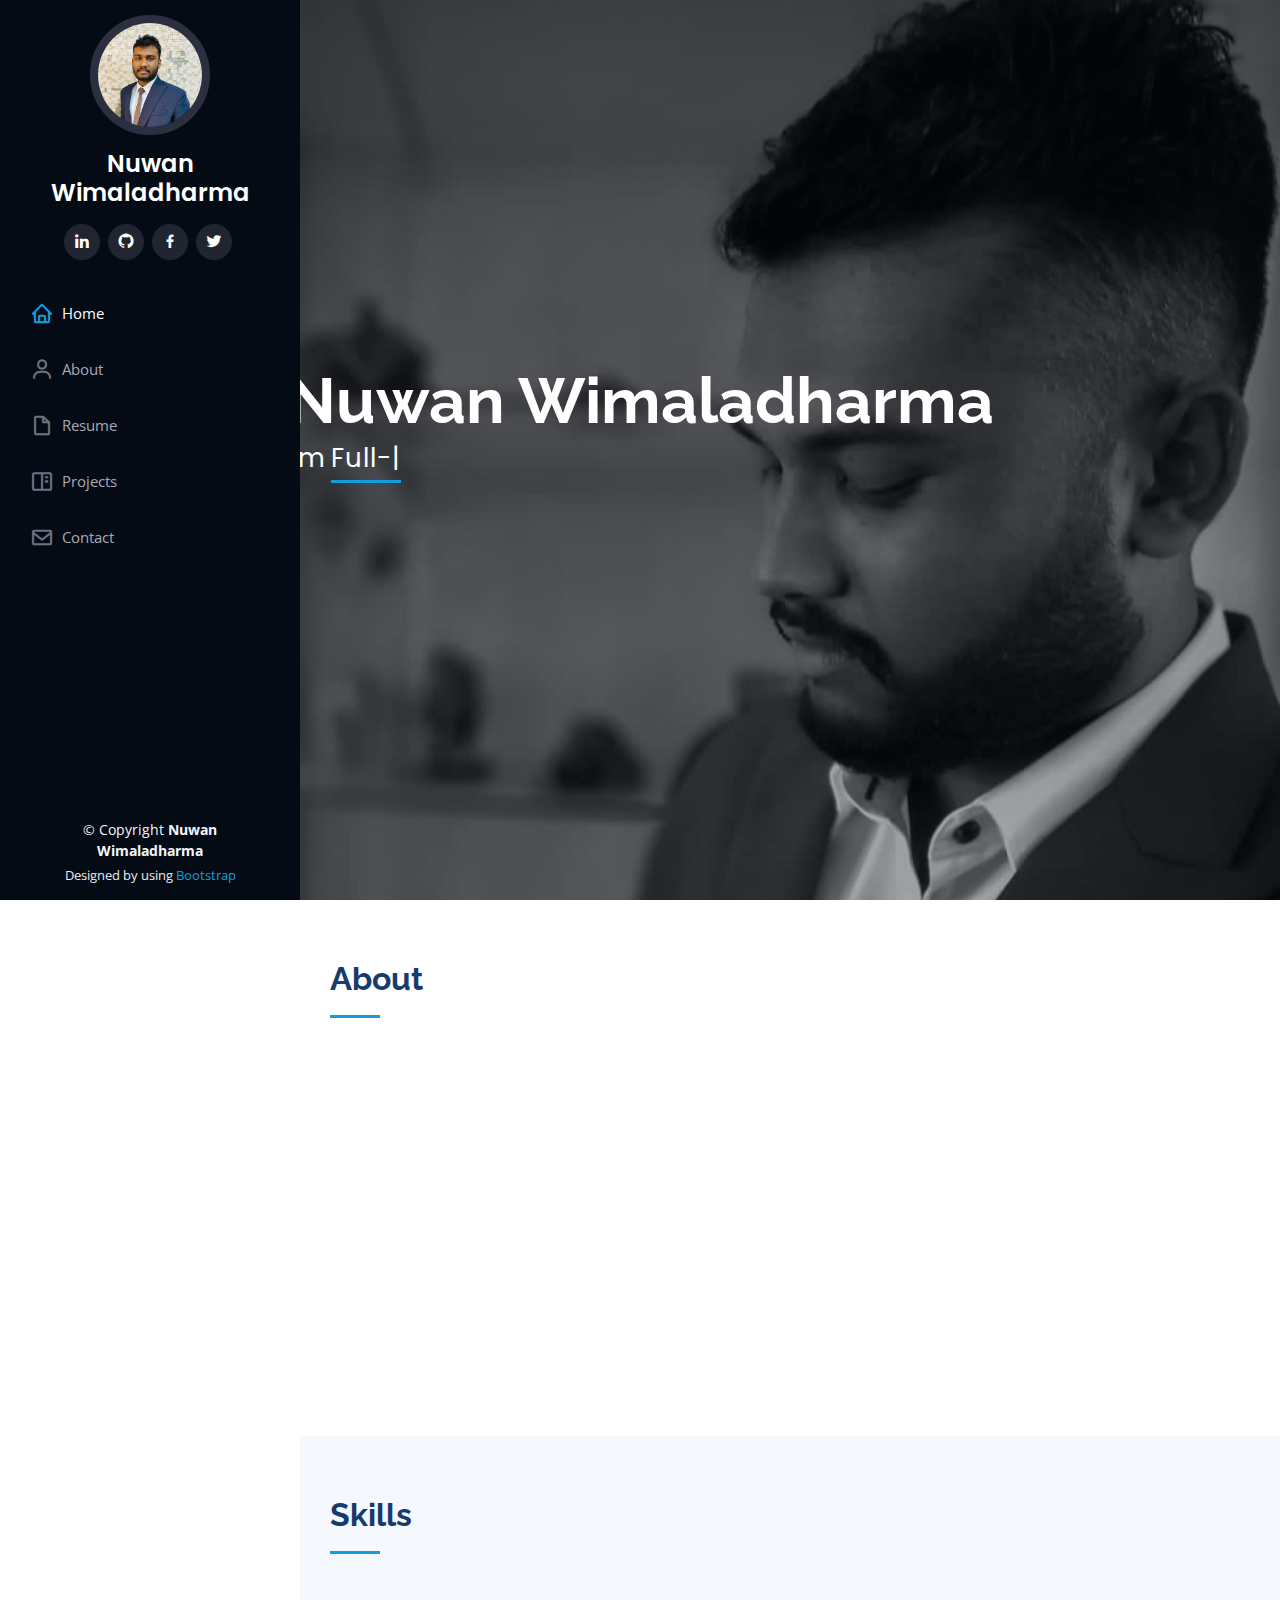
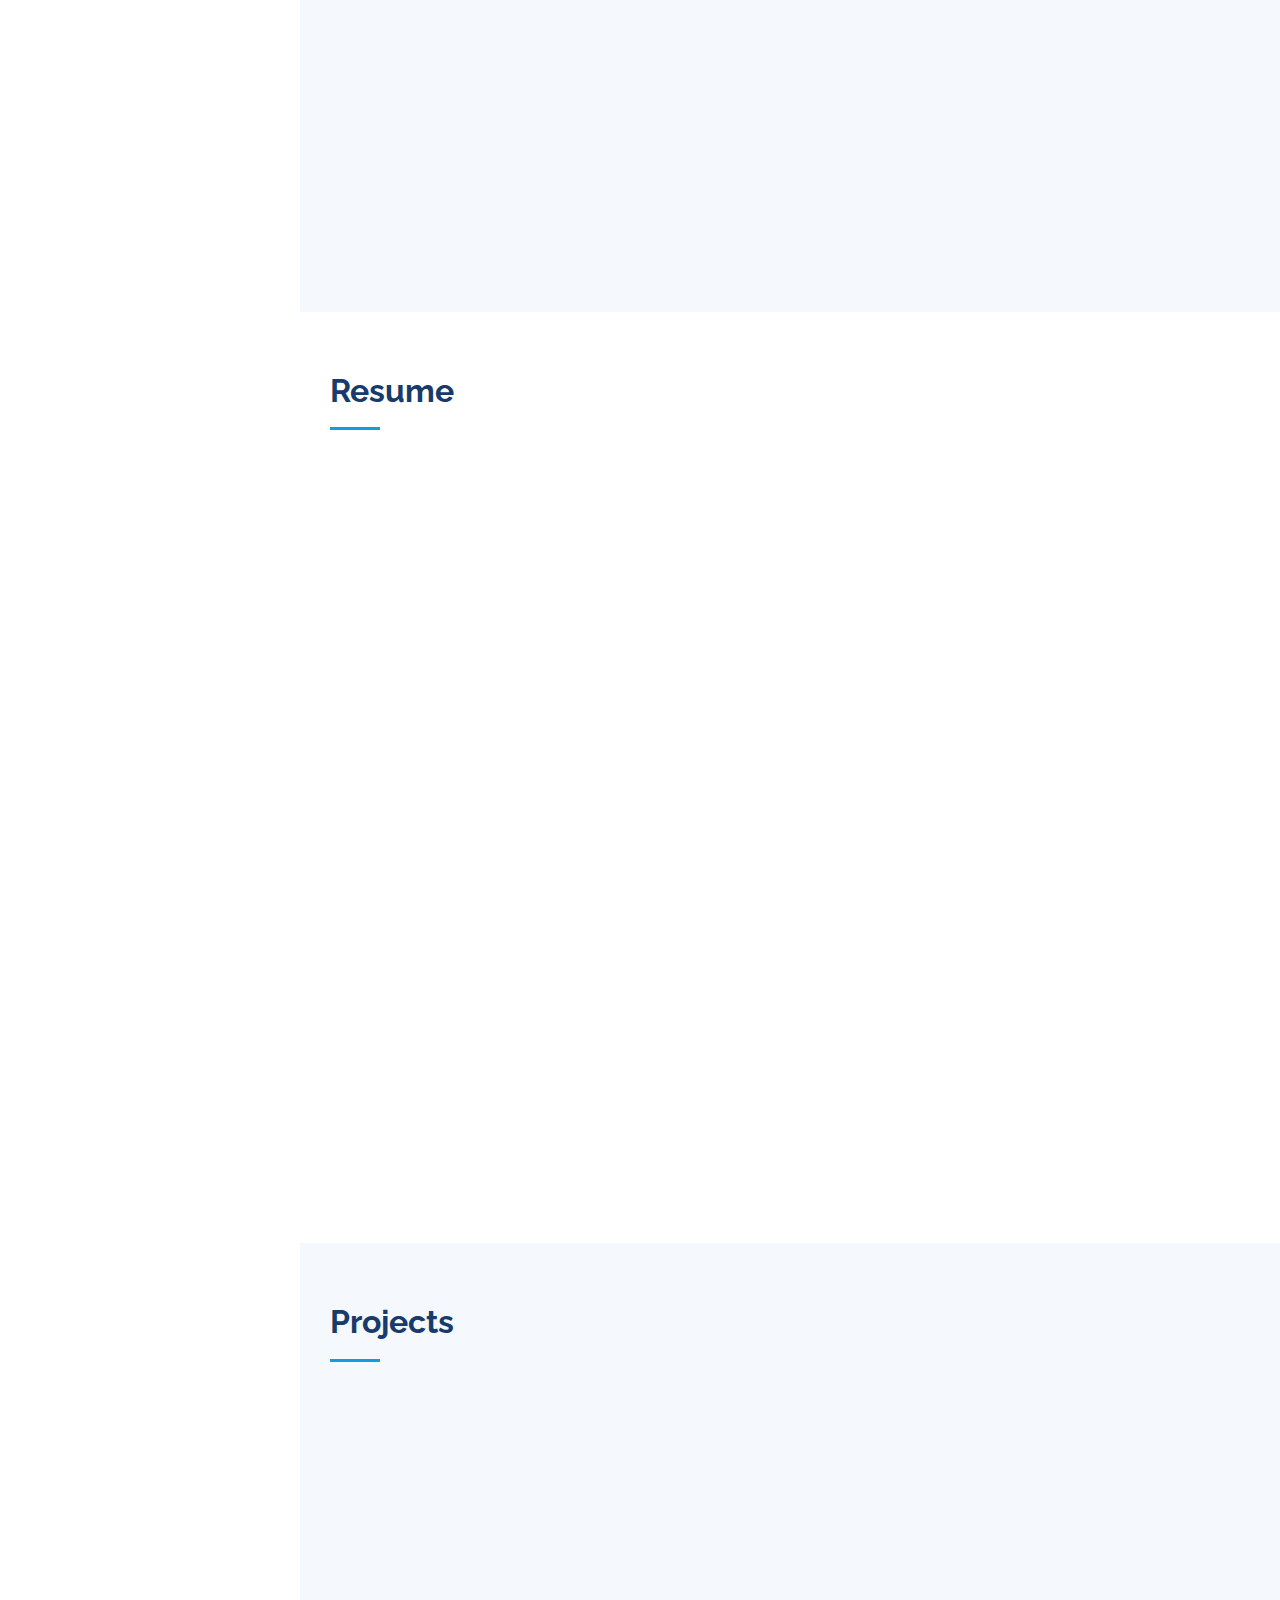
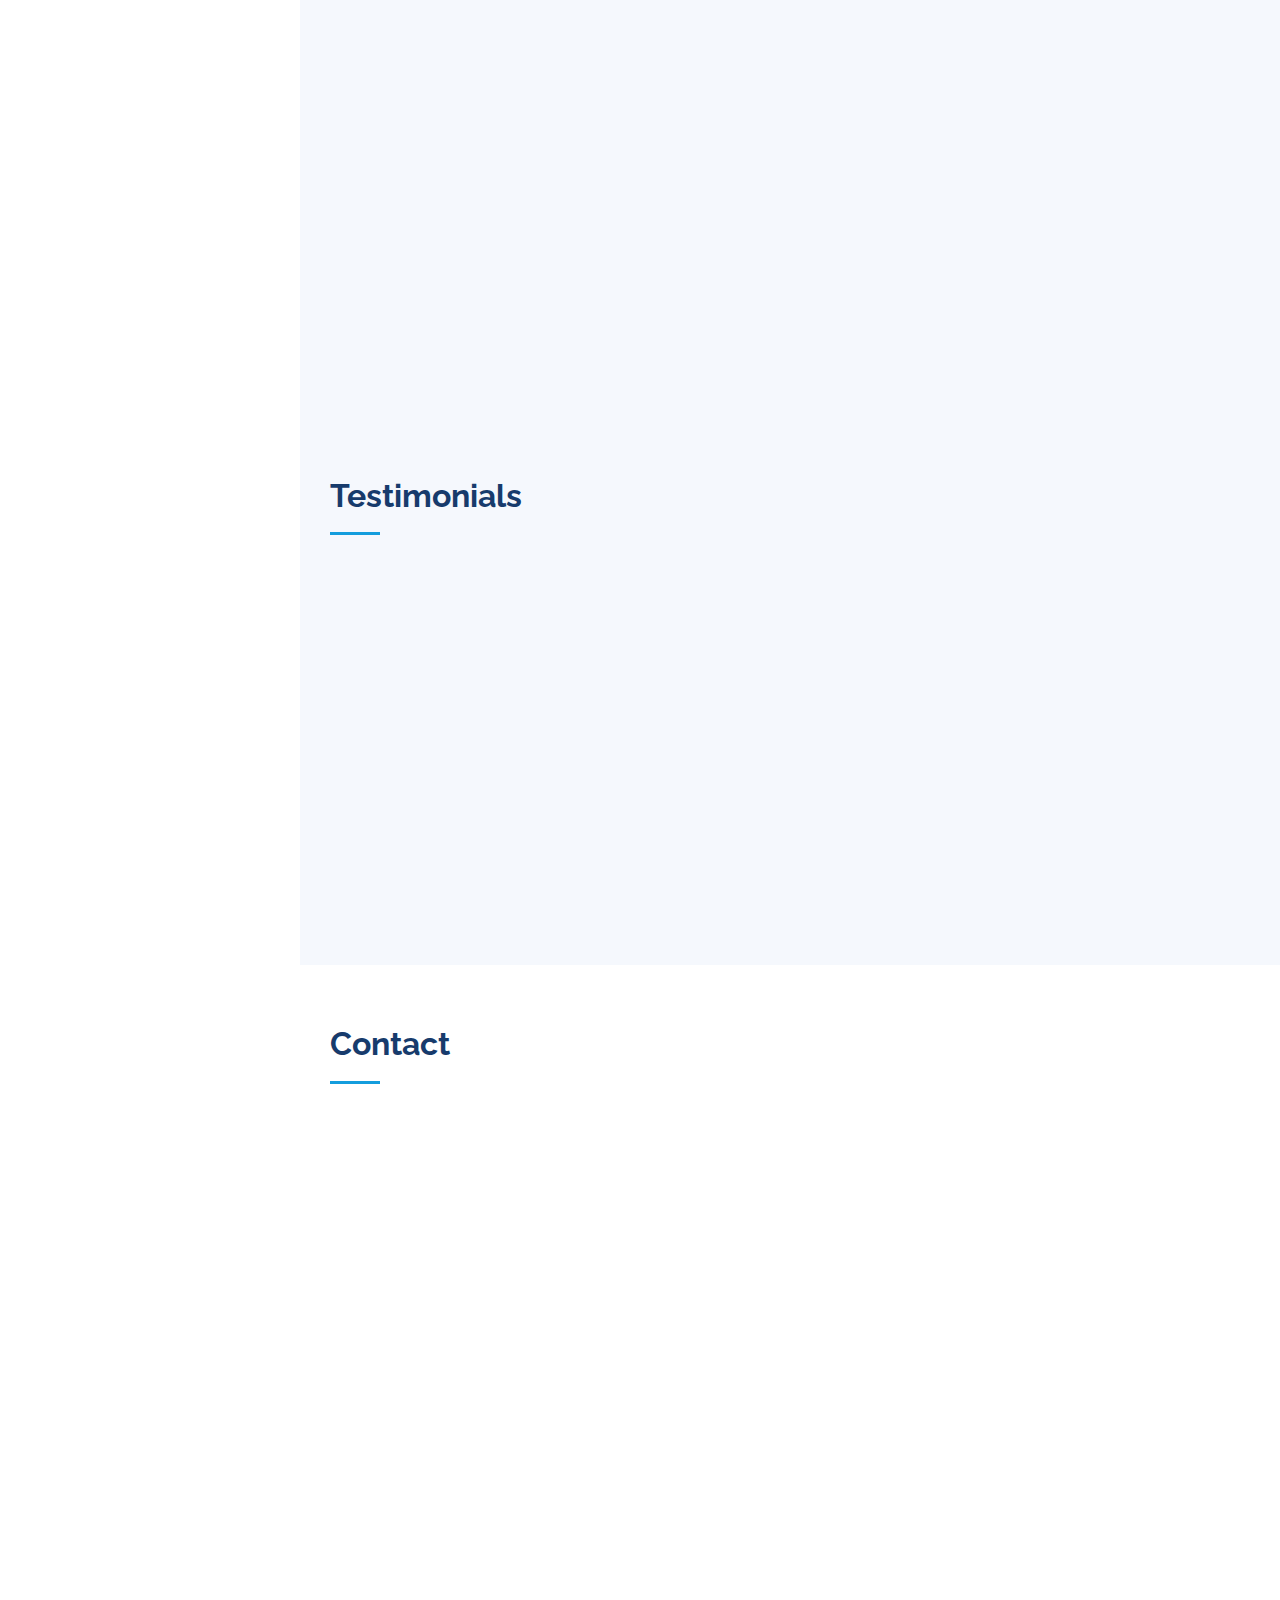
<file: index.html>
<!DOCTYPE html>
<html lang="en">

<head>
  <meta charset="utf-8">
  <meta content="width=device-width, initial-scale=1.0" name="viewport">

  <title>Nuwan Wimaladharma - Portfolio</title>
  <meta content="" name="description">
  <meta content="" name="keywords">

  <!-- Favicons -->
  <link href="assets/img/favicon.png" rel="icon">
  <link href="assets/img/apple-touch-icon.png" rel="apple-touch-icon">

  <!-- Google Fonts -->
  <link href="https://fonts.googleapis.com/css?family=Open+Sans:300,300i,400,400i,600,600i,700,700i|Raleway:300,300i,400,400i,500,500i,600,600i,700,700i|Poppins:300,300i,400,400i,500,500i,600,600i,700,700i" rel="stylesheet">

  <!-- Vendor CSS Files -->
  <link href="assets/vendor/aos/aos.css" rel="stylesheet">
  <link href="assets/vendor/bootstrap/css/bootstrap.min.css" rel="stylesheet">
  <link href="assets/vendor/bootstrap-icons/bootstrap-icons.css" rel="stylesheet">
  <link href="assets/vendor/boxicons/css/boxicons.min.css" rel="stylesheet">
  <link href="assets/vendor/glightbox/css/glightbox.min.css" rel="stylesheet">
  <link href="assets/vendor/swiper/swiper-bundle.min.css" rel="stylesheet">

  <!-- Template Main CSS File -->
  <link href="assets/css/style.css" rel="stylesheet">

  <!-- =======================================================
  * Template Name: iPortfolio
  * Updated: Sep 18 2023 with Bootstrap v5.3.2
  * Template URL: https://bootstrapmade.com/iportfolio-bootstrap-portfolio-websites-template/
  * Author: BootstrapMade.com
  * License: https://bootstrapmade.com/license/
  ======================================================== -->
</head>

<body>

  <!-- ======= Mobile nav toggle button ======= -->
  <i class="bi bi-list mobile-nav-toggle d-xl-none"></i>

  <!-- ======= Header ======= -->
  <header id="header">
    <div class="d-flex flex-column">

      <div class="profile">
        <img src="assets/img/nuwan_wimaladharma.jpg" alt="" class="img-fluid rounded-circle">
        <h1 class="text-center"><a href="index.html">Nuwan Wimaladharma</a></h1>
        <div class="social-links mt-3 text-center">
          <a href="https://www.linkedin.com/in/nuwan-wimaladharma-805ba423b/" class="linkedin"><i class="bx bxl-linkedin"></i></a>
          <a href="https://github.com/Nuwan-Wimaladharma" class="github"><i class="bx bxl-github"></i></a>
          <a href="https://www.facebook.com/nuwan.wimaladharma.7?mibextid=ZbWKwL" class="facebook"><i class="bx bxl-facebook"></i></a>
          <a href="https://twitter.com/nuwan_wim" class="twitter"><i class="bx bxl-twitter"></i></a>
          <!--        <a href="#" class="google-plus"><i class="bx bxl-skype"></i></a>-->
        </div>
      </div>

      <nav id="navbar" class="nav-menu navbar">
        <ul>
          <li><a href="#hero" class="nav-link scrollto active"><i class="bx bx-home"></i> <span>Home</span></a></li>
          <li><a href="#about" class="nav-link scrollto"><i class="bx bx-user"></i> <span>About</span></a></li>
          <li><a href="#resume" class="nav-link scrollto"><i class="bx bx-file-blank"></i> <span>Resume</span></a></li>
          <li><a href="#portfolio" class="nav-link scrollto"><i class="bx bx-book-content"></i> <span>Projects</span></a></li>
<!--          <li><a href="#services" class="nav-link scrollto"><i class="bx bx-server"></i> <span>Services</span></a></li>-->
          <li><a href="#contact" class="nav-link scrollto"><i class="bx bx-envelope"></i> <span>Contact</span></a></li>
        </ul>
      </nav><!-- .nav-menu -->
    </div>
  </header><!-- End Header -->

  <!-- ======= Hero Section ======= -->
  <section id="hero" class="d-flex flex-column justify-content-center align-items-center">
    <div class="hero-container" data-aos="fade-in">
      <h1>Nuwan Wimaladharma</h1>
      <p>I'm <span class="typed" data-typed-items="Full-Stack Software Developer, Freelancer"></span></p>
    </div>
  </section><!-- End Hero -->

  <main id="main">

    <!-- ======= About Section ======= -->
    <section id="about" class="about">
      <div class="container">

        <div class="section-title">
          <h2>About</h2>
          <p></p>
        </div>

        <div class="row">
          <div class="col-lg-4" data-aos="fade-right">
            <img src="assets/img/nuwan_wimaladharma.jpg" class="img-fluid" alt="">
          </div>
          <div class="col-lg-8 pt-4 pt-lg-0 content" data-aos="fade-left">
            <h3>Full Stack Software Developer</h3>
            <p class="fst-italic">
              I am a flexible and motivated fresh graduate of the University
              of Moratuwa and looking forward to continue my carrier as a
              software engineer. I am hoping to do my best for the software
              industry using the technologies, skills, and practices I gained
              so far, and willing to further improve my skills while working
              together with others. I am interested in learning the new
              technologies and latest developments in the industry.
            </p>
            <div class="row">
              <div class="col-lg-6">
                <ul>
                  <li><i class="bi bi-chevron-right"></i> <strong>Name:</strong> <span>Nuwan Wimaladharma</span></li>
                  <li><i class="bi bi-chevron-right"></i> <strong>Birthday:</strong> <span>25 December 1996</span></li>
<!--                  <li><i class="bi bi-chevron-right"></i> <strong>Phone:</strong> <span>+94712951059 / +94719695857</span></li>-->
                  <li><i class="bi bi-chevron-right"></i> <strong>City:</strong> <span>Kurunegala, Sri Lanka</span></li>
                </ul>
              </div>
              <div class="col-lg-6">
                <ul>
                  <li><i class="bi bi-chevron-right"></i> <strong>Age:</strong> <span>26</span></li>
                  <li><i class="bi bi-chevron-right"></i> <strong>Degree:</strong> <span>B.Sc.Engineering Hons'</span></li>
<!--                  <li><i class="bi bi-chevron-right"></i> <strong>Email:</strong> <span>nuwanwd20@gmail.com</span></li>-->
                  <li><i class="bi bi-chevron-right"></i> <strong>Freelance:</strong> <span>Available</span></li>
                </ul>
              </div>
            </div>
            <p>
            </p>
          </div>
        </div>

      </div>
    </section><!-- End About Section -->

    <!-- ======= Facts Section ======= -->
<!--    <section id="facts" class="facts">-->
<!--      <div class="container">-->

<!--        <div class="section-title">-->
<!--          <h2>Facts</h2>-->
<!--          <p>Magnam dolores commodi suscipit. Necessitatibus eius consequatur ex aliquid fuga eum quidem. Sit sint consectetur velit. Quisquam quos quisquam cupiditate. Et nemo qui impedit suscipit alias ea. Quia fugiat sit in iste officiis commodi quidem hic quas.</p>-->
<!--        </div>-->

<!--        <div class="row no-gutters">-->

<!--          <div class="col-lg-3 col-md-6 d-md-flex align-items-md-stretch" data-aos="fade-up">-->
<!--            <div class="count-box">-->
<!--              <i class="bi bi-emoji-smile"></i>-->
<!--              <span data-purecounter-start="0" data-purecounter-end="232" data-purecounter-duration="1" class="purecounter"></span>-->
<!--              <p><strong>Happy Clients</strong> consequuntur quae</p>-->
<!--            </div>-->
<!--          </div>-->

<!--          <div class="col-lg-3 col-md-6 d-md-flex align-items-md-stretch" data-aos="fade-up" data-aos-delay="100">-->
<!--            <div class="count-box">-->
<!--              <i class="bi bi-journal-richtext"></i>-->
<!--              <span data-purecounter-start="0" data-purecounter-end="521" data-purecounter-duration="1" class="purecounter"></span>-->
<!--              <p><strong>Projects</strong> adipisci atque cum quia aut</p>-->
<!--            </div>-->
<!--          </div>-->

<!--          <div class="col-lg-3 col-md-6 d-md-flex align-items-md-stretch" data-aos="fade-up" data-aos-delay="200">-->
<!--            <div class="count-box">-->
<!--              <i class="bi bi-headset"></i>-->
<!--              <span data-purecounter-start="0" data-purecounter-end="1453" data-purecounter-duration="1" class="purecounter"></span>-->
<!--              <p><strong>Hours Of Support</strong> aut commodi quaerat</p>-->
<!--            </div>-->
<!--          </div>-->

<!--          <div class="col-lg-3 col-md-6 d-md-flex align-items-md-stretch" data-aos="fade-up" data-aos-delay="300">-->
<!--            <div class="count-box">-->
<!--              <i class="bi bi-people"></i>-->
<!--              <span data-purecounter-start="0" data-purecounter-end="32" data-purecounter-duration="1" class="purecounter"></span>-->
<!--              <p><strong>Hard Workers</strong> rerum asperiores dolor</p>-->
<!--            </div>-->
<!--          </div>-->

<!--        </div>-->

<!--      </div>-->
<!--    </section>&lt;!&ndash; End Facts Section &ndash;&gt;-->

    <!-- ======= Skills Section ======= -->
    <section id="skills" class="skills section-bg">
      <div class="container">

        <div class="section-title">
          <h2>Skills</h2>
          <p></p>
        </div>

        <div class="row skills-content">

          <div class="col-lg-12 d-flex justify-content-start align-items-start flex-wrap gap-3" data-aos="fade-up">

            <div class="d-flex justify-content-center align-items-center">
              <svg viewBox="0 0 128 128" style="width: 50px; height: 50px">
                <path fill="#E44D26" d="M19.037 113.876L9.032 1.661h109.936l-10.016 112.198-45.019 12.48z"></path><path fill="#F16529" d="M64 116.8l36.378-10.086 8.559-95.878H64z"></path><path fill="#EBEBEB" d="M64 52.455H45.788L44.53 38.361H64V24.599H29.489l.33 3.692 3.382 37.927H64zm0 35.743l-.061.017-15.327-4.14-.979-10.975H33.816l1.928 21.609 28.193 7.826.063-.017z"></path><path fill="#fff" d="M63.952 52.455v13.763h16.947l-1.597 17.849-15.35 4.143v14.319l28.215-7.82.207-2.325 3.234-36.233.335-3.696h-3.708zm0-27.856v13.762h33.244l.276-3.092.628-6.978.329-3.692z"></path>
              </svg>&nbsp;
              HTML&nbsp;&nbsp;&nbsp;&nbsp;&nbsp;&nbsp;
            </div>

            <div class="d-flex justify-content-center align-items-center">
              <svg viewBox="0 0 128 128" style="width: 50px; height: 50px">
                <path fill="#1572B6" d="M18.814 114.123L8.76 1.352h110.48l-10.064 112.754-45.243 12.543-45.119-12.526z"></path><path fill="#33A9DC" d="M64.001 117.062l36.559-10.136 8.601-96.354h-45.16v106.49z"></path><path fill="#fff" d="M64.001 51.429h18.302l1.264-14.163H64.001V23.435h34.682l-.332 3.711-3.4 38.114h-30.95V51.429z"></path><path fill="#EBEBEB" d="M64.083 87.349l-.061.018-15.403-4.159-.985-11.031H33.752l1.937 21.717 28.331 7.863.063-.018v-14.39z"></path><path fill="#fff" d="M81.127 64.675l-1.666 18.522-15.426 4.164v14.39l28.354-7.858.208-2.337 2.406-26.881H81.127z"></path><path fill="#EBEBEB" d="M64.048 23.435v13.831H30.64l-.277-3.108-.63-7.012-.331-3.711h34.646zm-.047 27.996v13.831H48.792l-.277-3.108-.631-7.012-.33-3.711h16.447z"></path>
              </svg>&nbsp;
              CSS&nbsp;&nbsp;&nbsp;&nbsp;&nbsp;&nbsp;
            </div>

            <div class="d-flex justify-content-center align-items-center">
              <svg viewBox="0 0 128 128" style="width: 50px; height: 50px">
                <path fill="#F0DB4F" d="M1.408 1.408h125.184v125.185H1.408z"></path><path fill="#323330" d="M116.347 96.736c-.917-5.711-4.641-10.508-15.672-14.981-3.832-1.761-8.104-3.022-9.377-5.926-.452-1.69-.512-2.642-.226-3.665.821-3.32 4.784-4.355 7.925-3.403 2.023.678 3.938 2.237 5.093 4.724 5.402-3.498 5.391-3.475 9.163-5.879-1.381-2.141-2.118-3.129-3.022-4.045-3.249-3.629-7.676-5.498-14.756-5.355l-3.688.477c-3.534.893-6.902 2.748-8.877 5.235-5.926 6.724-4.236 18.492 2.975 23.335 7.104 5.332 17.54 6.545 18.873 11.531 1.297 6.104-4.486 8.08-10.234 7.378-4.236-.881-6.592-3.034-9.139-6.949-4.688 2.713-4.688 2.713-9.508 5.485 1.143 2.499 2.344 3.63 4.26 5.795 9.068 9.198 31.76 8.746 35.83-5.176.165-.478 1.261-3.666.38-8.581zM69.462 58.943H57.753l-.048 30.272c0 6.438.333 12.34-.714 14.149-1.713 3.558-6.152 3.117-8.175 2.427-2.059-1.012-3.106-2.451-4.319-4.485-.333-.584-.583-1.036-.667-1.071l-9.52 5.83c1.583 3.249 3.915 6.069 6.902 7.901 4.462 2.678 10.459 3.499 16.731 2.059 4.082-1.189 7.604-3.652 9.448-7.401 2.666-4.915 2.094-10.864 2.07-17.444.06-10.735.001-21.468.001-32.237z"></path>
              </svg>&nbsp;
              Java Script&nbsp;&nbsp;&nbsp;&nbsp;&nbsp;&nbsp;
            </div>

            <div class="d-flex justify-content-center align-items-center">
              <svg viewBox="0 0 128 128" style="width: 50px; height: 50px">
                <path fill-rule="evenodd" clip-rule="evenodd" fill="#CB6699" d="M1.219 56.156c0 .703.207 1.167.323 1.618.756 2.933 2.381 5.45 4.309 7.746 2.746 3.272 6.109 5.906 9.554 8.383 2.988 2.148 6.037 4.248 9.037 6.38.515.366 1.002.787 1.561 1.236-.481.26-.881.489-1.297.7-3.959 2.008-7.768 4.259-11.279 6.986-2.116 1.644-4.162 3.391-5.607 5.674-2.325 3.672-3.148 7.584-1.415 11.761.506 1.22 1.278 2.274 2.367 3.053.353.252.749.502 1.162.6 1.058.249 2.136.412 3.207.609l3.033-.002c3.354-.299 6.407-1.448 9.166-3.352 4.312-2.976 7.217-6.966 8.466-12.087.908-3.722.945-7.448-.125-11.153a11.696 11.696 0 00-.354-1.014c-.13-.333-.283-.657-.463-1.072l6.876-3.954.103.088c-.125.409-.258.817-.371 1.23-.817 2.984-1.36 6.02-1.165 9.117.208 3.3 1.129 6.389 3.061 9.146 1.562 2.23 5.284 2.313 6.944.075.589-.795 1.16-1.626 1.589-2.513 1.121-2.315 2.159-4.671 3.23-7.011l.187-.428c-.077 1.108-.167 2.081-.208 3.055-.064 1.521.025 3.033.545 4.48.445 1.238 1.202 2.163 2.62 2.326.97.111 1.743-.333 2.456-.896a10.384 10.384 0 002.691-3.199c1.901-3.491 3.853-6.961 5.576-10.54 1.864-3.871 3.494-7.855 5.225-11.792l.286-.698c.409 1.607.694 3.181 1.219 4.671.61 1.729 1.365 3.417 2.187 5.058.389.775.344 1.278-.195 1.928-2.256 2.72-4.473 5.473-6.692 8.223-.491.607-.98 1.225-1.389 1.888a3.701 3.701 0 00-.48 1.364 1.737 1.737 0 001.383 1.971 9.661 9.661 0 002.708.193c3.097-.228 5.909-1.315 8.395-3.157 3.221-2.386 4.255-5.642 3.475-9.501-.211-1.047-.584-2.065-.947-3.074-.163-.455-.174-.774.123-1.198 2.575-3.677 4.775-7.578 6.821-11.569.081-.157.164-.314.306-.482.663 3.45 1.661 6.775 3.449 9.792-.912.879-1.815 1.676-2.632 2.554-1.799 1.934-3.359 4.034-4.173 6.595-.35 1.104-.619 2.226-.463 3.405.242 1.831 1.742 3.021 3.543 2.604 3.854-.892 7.181-2.708 9.612-5.925 1.636-2.166 1.785-4.582 1.1-7.113-.188-.688-.411-1.365-.651-2.154.951-.295 1.878-.649 2.837-.868 4.979-1.136 9.904-.938 14.702.86 2.801 1.05 5.064 2.807 6.406 5.571 1.639 3.379.733 6.585-2.452 8.721-.297.199-.637.356-.883.605a.869.869 0 00-.205.67c.021.123.346.277.533.275 1.047-.008 1.896-.557 2.711-1.121 2.042-1.413 3.532-3.314 3.853-5.817l.063-.188-.077-1.63c-.031-.094.023-.187.016-.258-.434-3.645-2.381-6.472-5.213-8.688-3.28-2.565-7.153-3.621-11.249-3.788a25.401 25.401 0 00-9.765 1.503c-.897.325-1.786.71-2.688 1.073-.121-.219-.251-.429-.358-.646-.926-1.896-2.048-3.708-2.296-5.882-.176-1.544-.392-3.086-.025-4.613.353-1.469.813-2.913 1.246-4.362.223-.746.066-1.164-.646-1.5a2.854 2.854 0 00-.786-.258c-1.75-.254-3.476-.109-5.171.384-.6.175-1.036.511-1.169 1.175-.076.381-.231.746-.339 1.122-.443 1.563-.757 3.156-1.473 4.645-1.794 3.735-3.842 7.329-5.938 10.897-.227.385-.466.763-.752 1.23-.736-1.54-1.521-2.922-1.759-4.542-.269-1.832-.481-3.661-.025-5.479.339-1.356.782-2.687 1.19-4.025.193-.636.104-.97-.472-1.305-.291-.169-.62-.319-.948-.368a11.643 11.643 0 00-5.354.438c-.543.176-.828.527-.994 1.087-.488 1.652-.904 3.344-1.589 4.915-2.774 6.36-5.628 12.687-8.479 19.013-.595 1.321-1.292 2.596-1.963 3.882-.17.326-.418.613-.63.919-.17-.201-.236-.339-.235-.477.005-.813-.092-1.65.063-2.436a172.189 172.189 0 011.578-7.099c.47-1.946 1.017-3.874 1.538-5.807.175-.647.178-1.252-.287-1.796-.781-.911-2.413-1.111-3.381-.409l-.428.242.083-.69c.204-1.479.245-2.953-.161-4.41-.506-1.816-1.802-2.861-3.686-2.803-.878.027-1.8.177-2.613.497-3.419 1.34-6.048 3.713-8.286 6.568a2.592 2.592 0 01-.757.654c-2.893 1.604-5.795 3.188-8.696 4.778l-3.229 1.769c-.866-.826-1.653-1.683-2.546-2.41-2.727-2.224-5.498-4.393-8.244-6.592-2.434-1.949-4.792-3.979-6.596-6.56-1.342-1.92-2.207-4.021-2.29-6.395-.105-3.025.753-5.789 2.293-8.362 1.97-3.292 4.657-5.934 7.611-8.327 3.125-2.53 6.505-4.678 10.008-6.639 4.901-2.743 9.942-5.171 15.347-6.774 5.542-1.644 11.165-2.585 16.965-1.929 2.28.258 4.494.78 6.527 1.895 1.557.853 2.834 1.97 3.428 3.716.586 1.718.568 3.459.162 5.204-.825 3.534-2.76 6.447-5.195 9.05-3.994 4.267-8.866 7.172-14.351 9.091a39.478 39.478 0 01-9.765 2.083c-2.729.229-5.401-.013-7.985-.962-1.711-.629-3.201-1.591-4.399-2.987-.214-.25-.488-.521-.887-.287-.391.23-.46.602-.329.979.219.626.421 1.278.762 1.838.857 1.405 2.107 2.424 3.483 3.298 2.643 1.681 5.597 2.246 8.66 2.377 4.648.201 9.183-.493 13.654-1.74 6.383-1.78 11.933-4.924 16.384-9.884 3.706-4.13 6.353-8.791 6.92-14.419.277-2.747-.018-5.438-1.304-7.944-1.395-2.715-3.613-4.734-6.265-6.125C68.756 18.179 64.588 17 60.286 17h-4.31c-5.21 0-10.247 1.493-15.143 3.274-3.706 1.349-7.34 2.941-10.868 4.703-7.683 3.839-14.838 8.468-20.715 14.833-2.928 3.171-5.407 6.67-6.833 10.79a40.494 40.494 0 00-1.111 3.746m27.839 36.013c-.333 4.459-2.354 8.074-5.657 11.002-1.858 1.646-3.989 2.818-6.471 3.23-.9.149-1.821.185-2.694-.188-1.245-.532-1.524-1.637-1.548-2.814-.037-1.876.62-3.572 1.521-5.186 1.176-2.104 2.9-3.708 4.741-5.206 2.9-2.361 6.046-4.359 9.268-6.245l.243-.1c.498 1.84.735 3.657.597 5.507zM54.303 70.98c-.235 1.424-.529 2.849-.945 4.229-1.438 4.777-3.285 9.406-5.282 13.973-.369.845-.906 1.616-1.373 2.417a1.689 1.689 0 01-.283.334c-.578.571-1.126.541-1.418-.206-.34-.868-.549-1.797-.729-2.716-.121-.617-.092-1.265-.13-1.897.039-4.494 1.41-8.578 3.736-12.38.959-1.568 2.003-3.062 3.598-4.054a6.27 6.27 0 011.595-.706c.85-.239 1.372.154 1.231 1.006zm17.164 21.868l6.169-7.203c.257 2.675-4.29 8.015-6.169 7.203zm19.703-4.847c-.436.25-.911.43-1.358.661-.409.212-.544-.002-.556-.354a2.385 2.385 0 01.093-.721c.833-2.938 2.366-5.446 4.647-7.486l.16-.082c1.085 3.035-.169 6.368-2.986 7.982z"></path>
              </svg>&nbsp;
              SAAS&nbsp;&nbsp;&nbsp;&nbsp;&nbsp;&nbsp;
            </div>

            <div class="d-flex justify-content-center align-items-center">
              <svg viewBox="0 0 128 128" style="width: 50px; height: 50px">
                <defs><linearGradient id="bootstrap-original-a" x1="76.079" x2="523.48" y1="10.798" y2="365.95" gradientTransform="translate(1.11 14.613) scale(.24566)" gradientUnits="userSpaceOnUse"><stop stop-color="#9013fe" offset="0"></stop><stop stop-color="#6610f2" offset="1"></stop></linearGradient><linearGradient id="bootstrap-original-b" x1="193.51" x2="293.51" y1="109.74" y2="278.87" gradientTransform="translate(0 52)" gradientUnits="userSpaceOnUse"><stop stop-color="#fff" offset="0"></stop><stop stop-color="#f1e5fc" offset="1"></stop></linearGradient><filter id="bootstrap-original-c" x="161.9" y="135.46" width="197" height="249" color-interpolation-filters="sRGB" filterUnits="userSpaceOnUse"><feFlood flood-opacity="0" result="BackgroundImageFix"></feFlood><feColorMatrix in="SourceAlpha" values="0 0 0 0 0 0 0 0 0 0 0 0 0 0 0 0 0 0 127 0"></feColorMatrix><feOffset dy="4"></feOffset><feGaussianBlur stdDeviation="8"></feGaussianBlur><feColorMatrix values="0 0 0 0 0 0 0 0 0 0 0 0 0 0 0 0 0 0 0.15 0"></feColorMatrix><feBlend in2="BackgroundImageFix" result="effect1_dropShadow"></feBlend><feBlend in="SourceGraphic" in2="effect1_dropShadow" result="shape"></feBlend></filter></defs><path d="M14.985 27.712c-.237-6.815 5.072-13.099 12.249-13.099h73.54c7.177 0 12.486 6.284 12.249 13.099-.228 6.546.068 15.026 2.202 21.94 2.141 6.936 5.751 11.319 11.664 11.883v6.387c-5.913.564-9.523 4.947-11.664 11.883-2.134 6.914-2.43 15.394-2.202 21.94.237 6.815-5.072 13.098-12.249 13.098h-73.54c-7.177 0-12.486-6.284-12.249-13.098.228-6.546-.068-15.026-2.203-21.94-2.14-6.935-5.76-11.319-11.673-11.883v-6.387c5.913-.563 9.533-4.947 11.673-11.883 2.135-6.914 2.43-15.394 2.203-21.94z" fill="url(#bootstrap-original-a)"></path><path transform="translate(1.494 2.203) scale(.24566)" d="M267.1 364.46c47.297 0 75.798-23.158 75.798-61.355 0-28.873-20.336-49.776-50.532-53.085v-1.203c22.185-3.609 39.594-24.211 39.594-47.219 0-32.783-25.882-54.138-65.322-54.138h-88.74v217zm-54.692-189.48h45.911c24.958 0 39.131 11.128 39.131 31.279 0 21.505-16.484 33.535-46.372 33.535h-38.67zm0 161.96v-71.431h45.602c32.661 0 49.608 12.03 49.608 35.49 0 23.459-16.484 35.941-47.605 35.941z" fill="url(#bootstrap-original-b)" filter="url(#bootstrap-original-c)" stroke="#fff"></path>
              </svg>&nbsp;
              Bootstrap&nbsp;&nbsp;&nbsp;&nbsp;&nbsp;&nbsp;
            </div>

            <div class="d-flex justify-content-center align-items-center">
              <svg viewBox="0 0 128 128" style="width: 50px; height: 50px">
                <path fill="#0868AC" d="M9.625 32.181C-1.404 48.032-.031 68.657 8.394 85.501c.2.404.41.801.617 1.198l.394.759.246.437.439.786c.262.461.53.92.804 1.379l.459.756c.304.491.615.976.933 1.46l.398.614c.439.655.888 1.309 1.352 1.951l.039.05.228.308c.401.553.814 1.099 1.232 1.639l.464.59c.373.469.752.935 1.138 1.399l.435.52a75.27 75.27 0 001.586 1.812l.033.033.061.068a80.44 80.44 0 001.612 1.699l.517.521c.423.426.853.845 1.287 1.262l.527.5c.58.547 1.166 1.083 1.764 1.607l.028.022.307.262c.527.456 1.063.909 1.603 1.353l.664.529c.441.354.887.702 1.336 1.044l.714.543c.496.365.995.724 1.499 1.075l.546.387.15.107c.478.329.967.646 1.456.963l.63.42c.75.474 1.51.943 2.279 1.396l.63.355c.565.326 1.134.646 1.71.959.312.168.632.327.946.488.407.213.811.429 1.225.636l.283.137.501.242c.641.306 1.287.607 1.94.897l.41.184a66.92 66.92 0 002.263.941l.551.217c.704.271 1.418.539 2.135.791l.268.093c.787.275 1.581.53 2.381.779l.575.172c.814.245 1.619.538 2.458.693 53.339 9.727 68.833-32.053 68.833-32.053-13.013 16.953-36.111 21.425-57.996 16.446-.829-.187-1.633-.446-2.442-.685l-.609-.185a72.498 72.498 0 01-2.352-.765l-.323-.117a72.245 72.245 0 01-2.074-.769l-.582-.229c-.752-.297-1.5-.607-2.239-.931l-.447-.198a92.857 92.857 0 01-1.889-.879l-.546-.262c-.491-.239-.977-.493-1.461-.743-.324-.171-.654-.332-.975-.51a58.591 58.591 0 01-1.751-.982l-.591-.33a81.221 81.221 0 01-2.28-1.397l-.615-.41a59.283 59.283 0 01-1.623-1.079l-.522-.367a89.287 89.287 0 01-1.534-1.109l-.679-.514a64.473 64.473 0 01-1.384-1.082l-.617-.495a82.693 82.693 0 01-1.724-1.453l-.189-.159a83.466 83.466 0 01-1.812-1.647l-.511-.491c-.441-.42-.875-.843-1.302-1.277l-.51-.509a70.541 70.541 0 01-1.598-1.69l-.079-.084a67.39 67.39 0 01-1.621-1.844l-.424-.504a70.602 70.602 0 01-1.167-1.442l-.427-.532a78.406 78.406 0 01-1.347-1.794c-12.15-16.574-16.516-39.432-6.805-58.204m25.629-2.434c-7.977 11.478-7.543 26.844-1.321 38.983a50.581 50.581 0 003.528 5.889c1.195 1.713 2.52 3.751 4.106 5.127a48.111 48.111 0 001.79 1.858l.472.465a51.69 51.69 0 001.828 1.698l.074.064.018.018a55.268 55.268 0 002.135 1.767l.485.378a54.08 54.08 0 002.233 1.631l.065.049c.336.232.678.448 1.019.672l.483.319c.544.349 1.095.689 1.655 1.015l.235.136c.483.278.972.552 1.463.818l.521.271c.339.177.678.358 1.023.53l.155.07c.703.346 1.412.68 2.136.995l.472.194c.579.246 1.164.486 1.75.71l.75.275c.533.198 1.068.378 1.607.559l.727.233c.767.238 1.525.539 2.324.672 41.183 6.823 50.691-24.886 50.691-24.886-8.57 12.343-25.168 18.233-42.879 13.635a50.376 50.376 0 01-2.333-.674l-.701-.227a45.423 45.423 0 01-1.631-.562l-.736-.274a56.418 56.418 0 01-1.756-.708l-.473-.2a47.728 47.728 0 01-2.148-.999c-.363-.177-.72-.364-1.078-.548l-.622-.32a44.502 44.502 0 01-1.363-.77l-.326-.185a47.844 47.844 0 01-1.651-1.008l-.498-.332a61.759 61.759 0 01-1.069-.707 57.456 57.456 0 01-2.226-1.628l-.501-.395c-7.752-6.12-13.898-14.486-16.819-23.971-3.062-9.836-2.402-20.878 2.903-29.84m22.278-.775c-4.702 6.92-5.164 15.514-1.901 23.156 3.441 8.113 10.491 14.476 18.72 17.495.339.125.679.237 1.022.354l.451.143c.485.152.966.329 1.467.424 22.74 4.394 28.908-11.669 30.549-14.034-5.402 7.779-14.482 9.646-25.623 6.942-.88-.213-1.847-.531-2.695-.832a33.242 33.242 0 01-3.201-1.329 33.215 33.215 0 01-5.612-3.424c-9.969-7.565-16.162-21.994-9.657-33.745"></path>
              </svg>&nbsp;
              jQuery&nbsp;&nbsp;&nbsp;&nbsp;&nbsp;&nbsp;
            </div>

            <div class="d-flex justify-content-center align-items-center">
              <svg viewBox="0 0 128 128" style="width: 50px; height: 50px">
                <path fill="#fff" d="M22.67 47h99.67v73.67H22.67z"></path><path data-name="original" fill="#007acc" d="M1.5 63.91v62.5h125v-125H1.5zm100.73-5a15.56 15.56 0 017.82 4.5 20.58 20.58 0 013 4c0 .16-5.4 3.81-8.69 5.85-.12.08-.6-.44-1.13-1.23a7.09 7.09 0 00-5.87-3.53c-3.79-.26-6.23 1.73-6.21 5a4.58 4.58 0 00.54 2.34c.83 1.73 2.38 2.76 7.24 4.86 8.95 3.85 12.78 6.39 15.16 10 2.66 4 3.25 10.46 1.45 15.24-2 5.2-6.9 8.73-13.83 9.9a38.32 38.32 0 01-9.52-.1 23 23 0 01-12.72-6.63c-1.15-1.27-3.39-4.58-3.25-4.82a9.34 9.34 0 011.15-.73L82 101l3.59-2.08.75 1.11a16.78 16.78 0 004.74 4.54c4 2.1 9.46 1.81 12.16-.62a5.43 5.43 0 00.69-6.92c-1-1.39-3-2.56-8.59-5-6.45-2.78-9.23-4.5-11.77-7.24a16.48 16.48 0 01-3.43-6.25 25 25 0 01-.22-8c1.33-6.23 6-10.58 12.82-11.87a31.66 31.66 0 019.49.26zm-29.34 5.24v5.12H56.66v46.23H45.15V69.26H28.88v-5a49.19 49.19 0 01.12-5.17C29.08 59 39 59 51 59h21.83z"></path>
              </svg>&nbsp;
              Type Script&nbsp;&nbsp;&nbsp;&nbsp;&nbsp;&nbsp;
            </div>

            <div class="d-flex justify-content-center align-items-center">
              <svg viewBox="0 0 128 128" style="width: 50px; height: 50px">
                <path fill="#B3B3B3" d="M63.81 1.026L4.553 21.88l9.363 77.637 49.957 27.457 50.214-27.828 9.36-77.635z"></path><path fill="#A6120D" d="M117.536 25.998L63.672 7.629v112.785l45.141-24.983z"></path><path fill="#DD1B16" d="M11.201 26.329l8.026 69.434 44.444 24.651V7.627z"></path><path fill="#F2F2F2" d="M78.499 67.67l-14.827 6.934H48.044l-7.347 18.374-13.663.254 36.638-81.508L78.499 67.67zm-1.434-3.491L63.77 37.858 52.864 63.726h10.807l13.394.453z"></path><path fill="#B3B3B3" d="M63.671 11.724l.098 26.134 12.375 25.888H63.698l-.027 10.841 17.209.017 8.042 18.63 13.074.242z"></path>
              </svg>&nbsp;
              Angular&nbsp;&nbsp;&nbsp;&nbsp;&nbsp;&nbsp;
            </div>

            <div class="d-flex justify-content-center align-items-center">
              <svg viewBox="0 0 128 128" style="width: 50px; height: 50px">
                <g fill="#61DAFB"><circle cx="64" cy="64" r="11.4"></circle><path d="M107.3 45.2c-2.2-.8-4.5-1.6-6.9-2.3.6-2.4 1.1-4.8 1.5-7.1 2.1-13.2-.2-22.5-6.6-26.1-1.9-1.1-4-1.6-6.4-1.6-7 0-15.9 5.2-24.9 13.9-9-8.7-17.9-13.9-24.9-13.9-2.4 0-4.5.5-6.4 1.6-6.4 3.7-8.7 13-6.6 26.1.4 2.3.9 4.7 1.5 7.1-2.4.7-4.7 1.4-6.9 2.3C8.2 50 1.4 56.6 1.4 64s6.9 14 19.3 18.8c2.2.8 4.5 1.6 6.9 2.3-.6 2.4-1.1 4.8-1.5 7.1-2.1 13.2.2 22.5 6.6 26.1 1.9 1.1 4 1.6 6.4 1.6 7.1 0 16-5.2 24.9-13.9 9 8.7 17.9 13.9 24.9 13.9 2.4 0 4.5-.5 6.4-1.6 6.4-3.7 8.7-13 6.6-26.1-.4-2.3-.9-4.7-1.5-7.1 2.4-.7 4.7-1.4 6.9-2.3 12.5-4.8 19.3-11.4 19.3-18.8s-6.8-14-19.3-18.8zM92.5 14.7c4.1 2.4 5.5 9.8 3.8 20.3-.3 2.1-.8 4.3-1.4 6.6-5.2-1.2-10.7-2-16.5-2.5-3.4-4.8-6.9-9.1-10.4-13 7.4-7.3 14.9-12.3 21-12.3 1.3 0 2.5.3 3.5.9zM81.3 74c-1.8 3.2-3.9 6.4-6.1 9.6-3.7.3-7.4.4-11.2.4-3.9 0-7.6-.1-11.2-.4-2.2-3.2-4.2-6.4-6-9.6-1.9-3.3-3.7-6.7-5.3-10 1.6-3.3 3.4-6.7 5.3-10 1.8-3.2 3.9-6.4 6.1-9.6 3.7-.3 7.4-.4 11.2-.4 3.9 0 7.6.1 11.2.4 2.2 3.2 4.2 6.4 6 9.6 1.9 3.3 3.7 6.7 5.3 10-1.7 3.3-3.4 6.6-5.3 10zm8.3-3.3c1.5 3.5 2.7 6.9 3.8 10.3-3.4.8-7 1.4-10.8 1.9 1.2-1.9 2.5-3.9 3.6-6 1.2-2.1 2.3-4.2 3.4-6.2zM64 97.8c-2.4-2.6-4.7-5.4-6.9-8.3 2.3.1 4.6.2 6.9.2 2.3 0 4.6-.1 6.9-.2-2.2 2.9-4.5 5.7-6.9 8.3zm-18.6-15c-3.8-.5-7.4-1.1-10.8-1.9 1.1-3.3 2.3-6.8 3.8-10.3 1.1 2 2.2 4.1 3.4 6.1 1.2 2.2 2.4 4.1 3.6 6.1zm-7-25.5c-1.5-3.5-2.7-6.9-3.8-10.3 3.4-.8 7-1.4 10.8-1.9-1.2 1.9-2.5 3.9-3.6 6-1.2 2.1-2.3 4.2-3.4 6.2zM64 30.2c2.4 2.6 4.7 5.4 6.9 8.3-2.3-.1-4.6-.2-6.9-.2-2.3 0-4.6.1-6.9.2 2.2-2.9 4.5-5.7 6.9-8.3zm22.2 21l-3.6-6c3.8.5 7.4 1.1 10.8 1.9-1.1 3.3-2.3 6.8-3.8 10.3-1.1-2.1-2.2-4.2-3.4-6.2zM31.7 35c-1.7-10.5-.3-17.9 3.8-20.3 1-.6 2.2-.9 3.5-.9 6 0 13.5 4.9 21 12.3-3.5 3.8-7 8.2-10.4 13-5.8.5-11.3 1.4-16.5 2.5-.6-2.3-1-4.5-1.4-6.6zM7 64c0-4.7 5.7-9.7 15.7-13.4 2-.8 4.2-1.5 6.4-2.1 1.6 5 3.6 10.3 6 15.6-2.4 5.3-4.5 10.5-6 15.5C15.3 75.6 7 69.6 7 64zm28.5 49.3c-4.1-2.4-5.5-9.8-3.8-20.3.3-2.1.8-4.3 1.4-6.6 5.2 1.2 10.7 2 16.5 2.5 3.4 4.8 6.9 9.1 10.4 13-7.4 7.3-14.9 12.3-21 12.3-1.3 0-2.5-.3-3.5-.9zM96.3 93c1.7 10.5.3 17.9-3.8 20.3-1 .6-2.2.9-3.5.9-6 0-13.5-4.9-21-12.3 3.5-3.8 7-8.2 10.4-13 5.8-.5 11.3-1.4 16.5-2.5.6 2.3 1 4.5 1.4 6.6zm9-15.6c-2 .8-4.2 1.5-6.4 2.1-1.6-5-3.6-10.3-6-15.6 2.4-5.3 4.5-10.5 6-15.5 13.8 4 22.1 10 22.1 15.6 0 4.7-5.8 9.7-15.7 13.4z"></path></g>
              </svg>&nbsp;
              React&nbsp;&nbsp;&nbsp;&nbsp;&nbsp;&nbsp;
            </div>

            <div class="d-flex justify-content-center align-items-center">
              <svg viewBox="0 0 128 128" style="width: 50px; height: 50px">
                <path fill="#0074BD" d="M47.617 98.12s-4.767 2.774 3.397 3.71c9.892 1.13 14.947.968 25.845-1.092 0 0 2.871 1.795 6.873 3.351-24.439 10.47-55.308-.607-36.115-5.969zm-2.988-13.665s-5.348 3.959 2.823 4.805c10.567 1.091 18.91 1.18 33.354-1.6 0 0 1.993 2.025 5.132 3.131-29.542 8.64-62.446.68-41.309-6.336z"></path><path fill="#EA2D2E" d="M69.802 61.271c6.025 6.935-1.58 13.17-1.58 13.17s15.289-7.891 8.269-17.777c-6.559-9.215-11.587-13.792 15.635-29.58 0 .001-42.731 10.67-22.324 34.187z"></path><path fill="#0074BD" d="M102.123 108.229s3.529 2.91-3.888 5.159c-14.102 4.272-58.706 5.56-71.094.171-4.451-1.938 3.899-4.625 6.526-5.192 2.739-.593 4.303-.485 4.303-.485-4.953-3.487-32.013 6.85-13.743 9.815 49.821 8.076 90.817-3.637 77.896-9.468zM49.912 70.294s-22.686 5.389-8.033 7.348c6.188.828 18.518.638 30.011-.326 9.39-.789 18.813-2.474 18.813-2.474s-3.308 1.419-5.704 3.053c-23.042 6.061-67.544 3.238-54.731-2.958 10.832-5.239 19.644-4.643 19.644-4.643zm40.697 22.747c23.421-12.167 12.591-23.86 5.032-22.285-1.848.385-2.677.72-2.677.72s.688-1.079 2-1.543c14.953-5.255 26.451 15.503-4.823 23.725 0-.002.359-.327.468-.617z"></path><path fill="#EA2D2E" d="M76.491 1.587S89.459 14.563 64.188 34.51c-20.266 16.006-4.621 25.13-.007 35.559-11.831-10.673-20.509-20.07-14.688-28.815C58.041 28.42 81.722 22.195 76.491 1.587z"></path><path fill="#0074BD" d="M52.214 126.021c22.476 1.437 57-.8 57.817-11.436 0 0-1.571 4.032-18.577 7.231-19.186 3.612-42.854 3.191-56.887.874 0 .001 2.875 2.381 17.647 3.331z"></path>
              </svg>&nbsp;
              Java&nbsp;&nbsp;&nbsp;&nbsp;&nbsp;&nbsp;
            </div>

            <div class="d-flex justify-content-center align-items-center">
              <svg viewBox="0 0 128 128" style="width: 50px; height: 50px">
                <path d="M116.452 6.643a59.104 59.104 0 01-6.837 12.136A64.249 64.249 0 0064.205-.026C28.984-.026 0 28.982 0 64.242a64.316 64.316 0 0019.945 46.562l2.368 2.1a64.22 64.22 0 0041.358 15.122c33.487 0 61.637-26.24 64.021-59.683 1.751-16.371-3.051-37.077-11.24-61.7zM29.067 111.17a5.5 5.5 0 01-4.269 2.034c-3.018 0-5.487-2.484-5.487-5.502 0-3.017 2.485-5.501 5.487-5.501 1.25 0 2.485.433 3.452 1.234 2.351 1.9 2.718 5.384.817 7.735zm87.119-19.238c-15.843 21.122-49.68 14.003-71.376 15.02 0 0-3.852.234-7.721.867 0 0 1.45-.617 3.335-1.334 15.226-5.301 22.43-6.335 31.685-11.086 17.427-8.869 34.654-28.274 38.24-48.463-6.637 19.422-26.75 36.11-45.077 42.895-12.557 4.635-35.238 9.136-35.238 9.136l-.917-.484c-15.442-7.518-15.91-40.977 12.157-51.78 12.291-4.735 24.048-2.134 37.323-5.302 14.175-3.367 30.568-14.004 37.238-27.874 7.471 22.19 16.46 56.932.35 78.405z" fill="#77bc1f"></path>
              </svg>&nbsp;
              Spring&nbsp;&nbsp;&nbsp;&nbsp;&nbsp;&nbsp;
            </div>

            <div class="d-flex justify-content-center align-items-center">
              <svg viewBox="0 0 128 128" style="width: 50px; height: 50px">
                <path fill="#83CD29" d="M112.771 30.334L68.674 4.729c-2.781-1.584-6.402-1.584-9.205 0L14.901 30.334C12.031 31.985 10 35.088 10 38.407v51.142c0 3.319 2.084 6.423 4.954 8.083l11.775 6.688c5.628 2.772 7.617 2.772 10.178 2.772 8.333 0 13.093-5.039 13.093-13.828v-50.49c0-.713-.371-1.774-1.071-1.774h-5.623C42.594 41 41 42.061 41 42.773v50.49c0 3.896-3.524 7.773-10.11 4.48L18.723 90.73c-.424-.23-.723-.693-.723-1.181V38.407c0-.482.555-.966.982-1.213l44.424-25.561c.415-.235 1.025-.235 1.439 0l43.882 25.555c.42.253.272.722.272 1.219v51.142c0 .488.183.963-.232 1.198l-44.086 25.576c-.378.227-.847.227-1.261 0l-11.307-6.749c-.341-.198-.746-.269-1.073-.086-3.146 1.783-3.726 2.02-6.677 3.043-.726.253-1.797.692.41 1.929l14.798 8.754a9.294 9.294 0 004.647 1.246c1.642 0 3.25-.426 4.667-1.246l43.885-25.582c2.87-1.672 4.23-4.764 4.23-8.083V38.407c0-3.319-1.36-6.414-4.229-8.073zM77.91 81.445c-11.726 0-14.309-3.235-15.17-9.066-.1-.628-.633-1.379-1.272-1.379h-5.731c-.709 0-1.279.86-1.279 1.566 0 7.466 4.059 16.512 23.453 16.512 14.039 0 22.088-5.455 22.088-15.109 0-9.572-6.467-12.084-20.082-13.886-13.762-1.819-15.16-2.738-15.16-5.962 0-2.658 1.184-6.203 11.374-6.203 9.105 0 12.461 1.954 13.842 8.091.118.577.645.991 1.24.991h5.754c.354 0 .692-.143.94-.396.24-.272.367-.613.335-.979-.891-10.568-7.912-15.493-22.112-15.493-12.631 0-20.166 5.334-20.166 14.275 0 9.698 7.497 12.378 19.622 13.577 14.505 1.422 15.633 3.542 15.633 6.395 0 4.955-3.978 7.066-13.309 7.066z"></path>
              </svg>&nbsp;
              NodeJS&nbsp;&nbsp;&nbsp;&nbsp;&nbsp;&nbsp;
            </div>

            <div class="d-flex justify-content-center align-items-center">
              <svg viewBox="0 0 128 128" style="width: 50px; height: 50px">
                <path d="M126.67 98.44c-4.56 1.16-7.38.05-9.91-3.75-5.68-8.51-11.95-16.63-18-24.9-.78-1.07-1.59-2.12-2.6-3.45C89 76 81.85 85.2 75.14 94.77c-2.4 3.42-4.92 4.91-9.4 3.7l26.92-36.13L67.6 29.71c4.31-.84 7.29-.41 9.93 3.45 5.83 8.52 12.26 16.63 18.67 25.21 6.45-8.55 12.8-16.67 18.8-25.11 2.41-3.42 5-4.72 9.33-3.46-3.28 4.35-6.49 8.63-9.72 12.88-4.36 5.73-8.64 11.53-13.16 17.14-1.61 2-1.35 3.3.09 5.19C109.9 76 118.16 87.1 126.67 98.44zM1.33 61.74c.72-3.61 1.2-7.29 2.2-10.83 6-21.43 30.6-30.34 47.5-17.06C60.93 41.64 63.39 52.62 62.9 65H7.1c-.84 22.21 15.15 35.62 35.53 28.78 7.15-2.4 11.36-8 13.47-15 1.07-3.51 2.84-4.06 6.14-3.06-1.69 8.76-5.52 16.08-13.52 20.66-12 6.86-29.13 4.64-38.14-4.89C5.26 85.89 3 78.92 2 71.39c-.15-1.2-.46-2.38-.7-3.57q.03-3.04.03-6.08zm5.87-1.49h50.43c-.33-16.06-10.33-27.47-24-27.57-15-.12-25.78 11.02-26.43 27.57z"></path>
              </svg>&nbsp;
              Express&nbsp;&nbsp;&nbsp;&nbsp;&nbsp;&nbsp;
            </div>

            <div class="d-flex justify-content-center align-items-center">
              <svg viewBox="0 0 128 128" style="width: 50px; height: 50px">
                <path fill="#00618A" d="M116.948 97.807c-6.863-.187-12.104.452-16.585 2.341-1.273.537-3.305.552-3.513 2.147.7.733.809 1.829 1.365 2.731 1.07 1.73 2.876 4.052 4.488 5.268 1.762 1.33 3.577 2.751 5.465 3.902 3.358 2.047 7.107 3.217 10.34 5.268 1.906 1.21 3.799 2.733 5.658 4.097.92.675 1.537 1.724 2.732 2.147v-.194c-.628-.8-.79-1.898-1.366-2.733l-2.537-2.537c-2.48-3.292-5.629-6.184-8.976-8.585-2.669-1.916-8.642-4.504-9.755-7.609l-.195-.195c1.892-.214 4.107-.898 5.854-1.367 2.934-.786 5.556-.583 8.585-1.365l4.097-1.171v-.78c-1.531-1.571-2.623-3.651-4.292-5.073-4.37-3.72-9.138-7.437-14.048-10.537-2.724-1.718-6.089-2.835-8.976-4.292-.971-.491-2.677-.746-3.318-1.562-1.517-1.932-2.342-4.382-3.511-6.633-2.449-4.717-4.854-9.868-7.024-14.831-1.48-3.384-2.447-6.72-4.293-9.756-8.86-14.567-18.396-23.358-33.169-32-3.144-1.838-6.929-2.563-10.929-3.513-2.145-.129-4.292-.26-6.438-.391-1.311-.546-2.673-2.149-3.902-2.927C17.811 4.565 5.257-2.16 1.633 6.682c-2.289 5.581 3.421 11.025 5.462 13.854 1.434 1.982 3.269 4.207 4.293 6.438.674 1.467.79 2.938 1.367 4.489 1.417 3.822 2.652 7.98 4.487 11.511.927 1.788 1.949 3.67 3.122 5.268.718.981 1.951 1.413 2.145 2.927-1.204 1.686-1.273 4.304-1.95 6.44-3.05 9.615-1.899 21.567 2.537 28.683 1.36 2.186 4.567 6.871 8.975 5.073 3.856-1.57 2.995-6.438 4.098-10.732.249-.973.096-1.689.585-2.341v.195l3.513 7.024c2.6 4.187 7.212 8.562 11.122 11.514 2.027 1.531 3.623 4.177 6.244 5.073v-.196h-.195c-.508-.791-1.303-1.119-1.951-1.755-1.527-1.497-3.225-3.358-4.487-5.073-3.556-4.827-6.698-10.11-9.561-15.609-1.368-2.627-2.557-5.523-3.709-8.196-.444-1.03-.438-2.589-1.364-3.122-1.263 1.958-3.122 3.542-4.098 5.854-1.561 3.696-1.762 8.204-2.341 12.878-.342.122-.19.038-.391.194-2.718-.655-3.672-3.452-4.683-5.853-2.554-6.07-3.029-15.842-.781-22.829.582-1.809 3.21-7.501 2.146-9.172-.508-1.666-2.184-2.63-3.121-3.903-1.161-1.574-2.319-3.646-3.124-5.464-2.09-4.731-3.066-10.044-5.267-14.828-1.053-2.287-2.832-4.602-4.293-6.634-1.617-2.253-3.429-3.912-4.683-6.635-.446-.968-1.051-2.518-.391-3.513.21-.671.508-.951 1.171-1.17 1.132-.873 4.284.29 5.462.779 3.129 1.3 5.741 2.538 8.392 4.294 1.271.844 2.559 2.475 4.097 2.927h1.756c2.747.631 5.824.195 8.391.975 4.536 1.378 8.601 3.523 12.292 5.854 11.246 7.102 20.442 17.21 26.732 29.269 1.012 1.942 1.45 3.794 2.341 5.854 1.798 4.153 4.063 8.426 5.852 12.488 1.786 4.052 3.526 8.141 6.05 11.513 1.327 1.772 6.451 2.723 8.781 3.708 1.632.689 4.307 1.409 5.854 2.34 2.953 1.782 5.815 3.903 8.586 5.855 1.383.975 5.64 3.116 5.852 4.879zM29.729 23.466c-1.431-.027-2.443.156-3.513.389v.195h.195c.683 1.402 1.888 2.306 2.731 3.513.65 1.367 1.301 2.732 1.952 4.097l.194-.193c1.209-.853 1.762-2.214 1.755-4.294-.484-.509-.555-1.147-.975-1.755-.556-.811-1.635-1.272-2.339-1.952z"></path>
              </svg>&nbsp;
              MySQL&nbsp;&nbsp;&nbsp;&nbsp;&nbsp;&nbsp;
            </div>

            <div class="d-flex justify-content-center align-items-center">
              <svg viewBox="0 0 128 128" style="width: 50px; height: 50px">
                <path fill-rule="evenodd" clip-rule="evenodd" fill="#439934" d="M88.038 42.812c1.605 4.643 2.761 9.383 3.141 14.296.472 6.095.256 12.147-1.029 18.142-.035.165-.109.32-.164.48-.403.001-.814-.049-1.208.012-3.329.523-6.655 1.065-9.981 1.604-3.438.557-6.881 1.092-10.313 1.687-1.216.21-2.721-.041-3.212 1.641-.014.046-.154.054-.235.08l.166-10.051-.169-24.252 1.602-.275c2.62-.429 5.24-.864 7.862-1.281 3.129-.497 6.261-.98 9.392-1.465 1.381-.215 2.764-.412 4.148-.618z"></path><path fill-rule="evenodd" clip-rule="evenodd" fill="#45A538" d="M61.729 110.054c-1.69-1.453-3.439-2.842-5.059-4.37-8.717-8.222-15.093-17.899-18.233-29.566-.865-3.211-1.442-6.474-1.627-9.792-.13-2.322-.318-4.665-.154-6.975.437-6.144 1.325-12.229 3.127-18.147l.099-.138c.175.233.427.439.516.702 1.759 5.18 3.505 10.364 5.242 15.551 5.458 16.3 10.909 32.604 16.376 48.9.107.318.384.579.583.866l-.87 2.969z"></path><path fill-rule="evenodd" clip-rule="evenodd" fill="#46A037" d="M88.038 42.812c-1.384.206-2.768.403-4.149.616-3.131.485-6.263.968-9.392 1.465-2.622.417-5.242.852-7.862 1.281l-1.602.275-.012-1.045c-.053-.859-.144-1.717-.154-2.576-.069-5.478-.112-10.956-.18-16.434-.042-3.429-.105-6.857-.175-10.285-.043-2.13-.089-4.261-.185-6.388-.052-1.143-.236-2.28-.311-3.423-.042-.657.016-1.319.029-1.979.817 1.583 1.616 3.178 2.456 4.749 1.327 2.484 3.441 4.314 5.344 6.311 7.523 7.892 12.864 17.068 16.193 27.433z"></path><path fill-rule="evenodd" clip-rule="evenodd" fill="#409433" d="M65.036 80.753c.081-.026.222-.034.235-.08.491-1.682 1.996-1.431 3.212-1.641 3.432-.594 6.875-1.13 10.313-1.687 3.326-.539 6.652-1.081 9.981-1.604.394-.062.805-.011 1.208-.012-.622 2.22-1.112 4.488-1.901 6.647-.896 2.449-1.98 4.839-3.131 7.182a49.142 49.142 0 01-6.353 9.763c-1.919 2.308-4.058 4.441-6.202 6.548-1.185 1.165-2.582 2.114-3.882 3.161l-.337-.23-1.214-1.038-1.256-2.753a41.402 41.402 0 01-1.394-9.838l.023-.561.171-2.426c.057-.828.133-1.655.168-2.485.129-2.982.241-5.964.359-8.946z"></path><path fill-rule="evenodd" clip-rule="evenodd" fill="#4FAA41" d="M65.036 80.753c-.118 2.982-.23 5.964-.357 8.947-.035.83-.111 1.657-.168 2.485l-.765.289c-1.699-5.002-3.399-9.951-5.062-14.913-2.75-8.209-5.467-16.431-8.213-24.642a4498.887 4498.887 0 00-6.7-19.867c-.105-.31-.407-.552-.617-.826l4.896-9.002c.168.292.39.565.496.879a6167.476 6167.476 0 016.768 20.118c2.916 8.73 5.814 17.467 8.728 26.198.116.349.308.671.491 1.062l.67-.78-.167 10.052z"></path><path fill-rule="evenodd" clip-rule="evenodd" fill="#4AA73C" d="M43.155 32.227c.21.274.511.516.617.826a4498.887 4498.887 0 016.7 19.867c2.746 8.211 5.463 16.433 8.213 24.642 1.662 4.961 3.362 9.911 5.062 14.913l.765-.289-.171 2.426-.155.559c-.266 2.656-.49 5.318-.814 7.968-.163 1.328-.509 2.632-.772 3.947-.198-.287-.476-.548-.583-.866-5.467-16.297-10.918-32.6-16.376-48.9a3888.972 3888.972 0 00-5.242-15.551c-.089-.263-.34-.469-.516-.702l3.272-8.84z"></path><path fill-rule="evenodd" clip-rule="evenodd" fill="#57AE47" d="M65.202 70.702l-.67.78c-.183-.391-.375-.714-.491-1.062-2.913-8.731-5.812-17.468-8.728-26.198a6167.476 6167.476 0 00-6.768-20.118c-.105-.314-.327-.588-.496-.879l6.055-7.965c.191.255.463.482.562.769 1.681 4.921 3.347 9.848 5.003 14.778 1.547 4.604 3.071 9.215 4.636 13.813.105.308.47.526.714.786l.012 1.045c.058 8.082.115 16.167.171 24.251z"></path><path fill-rule="evenodd" clip-rule="evenodd" fill="#60B24F" d="M65.021 45.404c-.244-.26-.609-.478-.714-.786-1.565-4.598-3.089-9.209-4.636-13.813-1.656-4.93-3.322-9.856-5.003-14.778-.099-.287-.371-.514-.562-.769 1.969-1.928 3.877-3.925 5.925-5.764 1.821-1.634 3.285-3.386 3.352-5.968.003-.107.059-.214.145-.514l.519 1.306c-.013.661-.072 1.322-.029 1.979.075 1.143.259 2.28.311 3.423.096 2.127.142 4.258.185 6.388.069 3.428.132 6.856.175 10.285.067 5.478.111 10.956.18 16.434.008.861.098 1.718.152 2.577z"></path><path fill-rule="evenodd" clip-rule="evenodd" fill="#A9AA88" d="M62.598 107.085c.263-1.315.609-2.62.772-3.947.325-2.649.548-5.312.814-7.968l.066-.01.066.011a41.402 41.402 0 001.394 9.838c-.176.232-.425.439-.518.701-.727 2.05-1.412 4.116-2.143 6.166-.1.28-.378.498-.574.744l-.747-2.566.87-2.969z"></path><path fill-rule="evenodd" clip-rule="evenodd" fill="#B6B598" d="M62.476 112.621c.196-.246.475-.464.574-.744.731-2.05 1.417-4.115 2.143-6.166.093-.262.341-.469.518-.701l1.255 2.754c-.248.352-.59.669-.728 1.061l-2.404 7.059c-.099.283-.437.483-.663.722l-.695-3.985z"></path><path fill-rule="evenodd" clip-rule="evenodd" fill="#C2C1A7" d="M63.171 116.605c.227-.238.564-.439.663-.722l2.404-7.059c.137-.391.48-.709.728-1.061l1.215 1.037c-.587.58-.913 1.25-.717 2.097l-.369 1.208c-.168.207-.411.387-.494.624-.839 2.403-1.64 4.819-2.485 7.222-.107.305-.404.544-.614.812-.109-1.387-.22-2.771-.331-4.158z"></path><path fill-rule="evenodd" clip-rule="evenodd" fill="#CECDB7" d="M63.503 120.763c.209-.269.506-.508.614-.812.845-2.402 1.646-4.818 2.485-7.222.083-.236.325-.417.494-.624l-.509 5.545c-.136.157-.333.294-.398.477-.575 1.614-1.117 3.24-1.694 4.854-.119.333-.347.627-.525.938-.158-.207-.441-.407-.454-.623-.051-.841-.016-1.688-.013-2.533z"></path><path fill-rule="evenodd" clip-rule="evenodd" fill="#DBDAC7" d="M63.969 123.919c.178-.312.406-.606.525-.938.578-1.613 1.119-3.239 1.694-4.854.065-.183.263-.319.398-.477l.012 3.64-1.218 3.124-1.411-.495z"></path><path fill-rule="evenodd" clip-rule="evenodd" fill="#EBE9DC" d="M65.38 124.415l1.218-3.124.251 3.696-1.469-.572z"></path><path fill-rule="evenodd" clip-rule="evenodd" fill="#CECDB7" d="M67.464 110.898c-.196-.847.129-1.518.717-2.097l.337.23-1.054 1.867z"></path><path fill-rule="evenodd" clip-rule="evenodd" fill="#4FAA41" d="M64.316 95.172l-.066-.011-.066.01.155-.559-.023.56z"></path>
              </svg>&nbsp;
              MongoDB&nbsp;&nbsp;&nbsp;&nbsp;&nbsp;&nbsp;
            </div>

            <div class="d-flex justify-content-center align-items-center">
              <svg viewBox="0 0 128 128" style="width: 50px; height: 50px">
                <path fill="#F34F29" d="M124.737 58.378L69.621 3.264c-3.172-3.174-8.32-3.174-11.497 0L46.68 14.71l14.518 14.518c3.375-1.139 7.243-.375 9.932 2.314 2.703 2.706 3.461 6.607 2.294 9.993l13.992 13.993c3.385-1.167 7.292-.413 9.994 2.295 3.78 3.777 3.78 9.9 0 13.679a9.673 9.673 0 01-13.683 0 9.677 9.677 0 01-2.105-10.521L68.574 47.933l-.002 34.341a9.708 9.708 0 012.559 1.828c3.778 3.777 3.778 9.898 0 13.683-3.779 3.777-9.904 3.777-13.679 0-3.778-3.784-3.778-9.905 0-13.683a9.65 9.65 0 013.167-2.11V47.333a9.581 9.581 0 01-3.167-2.111c-2.862-2.86-3.551-7.06-2.083-10.576L41.056 20.333 3.264 58.123a8.133 8.133 0 000 11.5l55.117 55.114c3.174 3.174 8.32 3.174 11.499 0l54.858-54.858a8.135 8.135 0 00-.001-11.501z"></path>
              </svg>&nbsp;
              Git&nbsp;&nbsp;&nbsp;&nbsp;&nbsp;&nbsp;
            </div>

            <div class="d-flex justify-content-center align-items-center">
              <svg viewBox="0 0 128 128" style="width: 50px; height: 50px">
                <path fill="#fa930d" d="M5.55 64.73a17.08 17.08 0 1017.08-17.09A17.11 17.11 0 005.55 64.73z"></path><path fill="#136ba2" d="M107.48 4.73c-9.39 0-15 7.56-15 20.23v77.8c0 12.66 5.59 20.23 15 20.23s15-7.56 15-20.23V25c-.03-12.7-5.63-20.27-15-20.27zM81.25 6.38H19.88a14.92 14.92 0 000 29.81v.11h31.41v28.4a28.7 28.7 0 01-28.63 28.7h-.77l-.08.1c-.42 0-.85-.07-1.29-.07a14.94 14.94 0 100 29.87c.45 0 .9 0 1.34-.07v.05h.78a58.65 58.65 0 0058.61-58.55v-.54-9.59-.11V6.38z"></path>
              </svg>&nbsp;
              Intellij IDEA&nbsp;&nbsp;&nbsp;&nbsp;&nbsp;&nbsp;
            </div>

            <div class="d-flex justify-content-center align-items-center">
              <svg viewBox="0 0 128 128" style="width: 50px; height: 50px">
                <path d="M3.656 45.043s-3.027-2.191.61-5.113l8.468-7.594s2.426-2.559 4.989-.328l78.175 59.328v28.45s-.039 4.468-5.757 3.976zm0 0" fill="#2489ca"></path><path d="M23.809 63.379L3.656 81.742s-2.07 1.543 0 4.305l9.356 8.527s2.222 2.395 5.508-.328l21.359-16.238zm0 0" fill="#1070b3"></path><path d="M59.184 63.531l36.953-28.285-.239-28.297S94.32.773 89.055 3.99L39.879 48.851zm0 0" fill="#0877b9"></path><path d="M90.14 123.797c2.145 2.203 4.747 1.48 4.747 1.48l28.797-14.222c3.687-2.52 3.171-5.645 3.171-5.645V20.465c0-3.735-3.812-5.024-3.812-5.024L98.082 3.38c-5.453-3.379-9.027.61-9.027.61s4.593-3.317 6.843 2.96v112.317c0 .773-.164 1.53-.492 2.214-.656 1.332-2.086 2.57-5.504 2.051zm0 0" fill="#3c99d4"></path>
              </svg>&nbsp;
              VS Code&nbsp;&nbsp;&nbsp;&nbsp;&nbsp;&nbsp;
            </div>


            <!--            <div class="progress">-->
<!--              <span class="skill">HTML <i class="val">100%</i></span>-->
<!--              <div class="progress-bar-wrap">-->
<!--                <div class="progress-bar" role="progressbar" aria-valuenow="100" aria-valuemin="0" aria-valuemax="100"></div>-->
<!--              </div>-->
<!--            </div>-->

<!--            <div class="progress">-->
<!--              <span class="skill">CSS <i class="val">90%</i></span>-->
<!--              <div class="progress-bar-wrap">-->
<!--                <div class="progress-bar" role="progressbar" aria-valuenow="90" aria-valuemin="0" aria-valuemax="100"></div>-->
<!--              </div>-->
<!--            </div>-->

<!--            <div class="progress">-->
<!--              <span class="skill">JavaScript <i class="val">75%</i></span>-->
<!--              <div class="progress-bar-wrap">-->
<!--                <div class="progress-bar" role="progressbar" aria-valuenow="75" aria-valuemin="0" aria-valuemax="100"></div>-->
<!--              </div>-->
<!--            </div>-->

          </div>

          <div class="col-lg-6 d-flex justify-content-between align-items-start flex-wrap" data-aos="fade-up" data-aos-delay="100">


            <!--            <div class="progress">-->
<!--              <span class="skill">PHP <i class="val">80%</i></span>-->
<!--              <div class="progress-bar-wrap">-->
<!--                <div class="progress-bar" role="progressbar" aria-valuenow="80" aria-valuemin="0" aria-valuemax="100"></div>-->
<!--              </div>-->
<!--            </div>-->

<!--            <div class="progress">-->
<!--              <span class="skill">WordPress/CMS <i class="val">90%</i></span>-->
<!--              <div class="progress-bar-wrap">-->
<!--                <div class="progress-bar" role="progressbar" aria-valuenow="90" aria-valuemin="0" aria-valuemax="100"></div>-->
<!--              </div>-->
<!--            </div>-->

<!--            <div class="progress">-->
<!--              <span class="skill">Photoshop <i class="val">55%</i></span>-->
<!--              <div class="progress-bar-wrap">-->
<!--                <div class="progress-bar" role="progressbar" aria-valuenow="55" aria-valuemin="0" aria-valuemax="100"></div>-->
<!--              </div>-->
<!--            </div>-->

          </div>

        </div>

      </div>
    </section><!-- End Skills Section -->

    <!-- ======= Resume Section ======= -->
    <section id="resume" class="resume">
      <div class="container">

        <div class="section-title">
          <h2>Resume</h2>
          <p></p>
        </div>

        <div class="row">
          <div class="col-lg-6" data-aos="fade-up">
<!--            <h3 class="resume-title">Sumary</h3>-->
<!--            <div class="resume-item pb-0">-->
<!--              <h4>Alex Smith</h4>-->
<!--              <p><em>Innovative and deadline-driven Graphic Designer with 3+ years of experience designing and developing user-centered digital/print marketing material from initial concept to final, polished deliverable.</em></p>-->
<!--              <ul>-->
<!--                <li>Portland par 127,Orlando, FL</li>-->
<!--                <li>(123) 456-7891</li>-->
<!--                <li>alice.barkley@example.com</li>-->
<!--              </ul>-->
<!--            </div>-->

            <h3 class="resume-title">Education</h3>
            <div class="resume-item">
              <h4>Postgraduate Certificate Training Program of Full-Stack Software Developing</h4>
              <h5>2023 January - 2023 June</h5>
              <p><em>Institute of Software Engineering, Panadura, Sri Lanka</em></p>
              <p>
                I have earned a postgraduate certificate in Full Stack Software Engineering, showcasing my proficiency in front-end and back-end development, and my ability to create comprehensive software solutions.
              </p>
            </div>
            <div class="resume-item">
              <h4>B.Sc Engineering Hons'</h4>
              <h5>2017 - 2022</h5>
              <p><em>University of Moratuwa, Sri Lanka</em></p>
              <p>
                I have completed B.Sc Engineering Hons' degree with second class upper division.
              </p>
            </div>
            <div class="resume-item">
              <h4>Secondary Education</h4>
              <h5>2007 - 2016</h5>
              <p><em>Ananda College, Colombo 10, Sri Lanka</em></p>
              <p>
                I have passed G.C.E. Advanced Level Examination in Physical Science Stream with 3 distinction passes.
              </p>
            </div>
          </div>
          <div class="col-lg-6" data-aos="fade-up" data-aos-delay="100">
            <h3 class="resume-title">Professional Experience</h3>
            <div class="resume-item">
              <h4>Trainee Civil Engineer</h4>
              <h5>2021 February - 2021 May</h5>
              <p><em>Mahaweli Water Security Investment Program</em></p>
              <ul>
                <li>Supervision of Minipe Left Bank Canal Rehabilitation Project at Minipe under PMDSC</li>
                <li>Supervision of North Western Province Canal Project at Galewela and Polpithigama under PMDSC</li>
<!--                <li>Supervise the assessment of all graphic materials in order to ensure quality and accuracy of the design</li>-->
<!--                <li>Oversee the efficient use of production project budgets ranging from $2,000 - $25,000</li>-->
              </ul>
            </div>
            <div class="resume-item">
              <h4>Trainee Civil Engineer</h4>
              <h5>2020 October - 2020 November</h5>
              <p><em>State Engineering Corporation</em></p>
              <ul>
                <li>Supervision of piling works at Stadiumgama middle income housing project</li>
<!--                <li>Managed up to 5 projects or tasks at a given time while under pressure</li>-->
<!--                <li>Recommended and consulted with clients on the most appropriate graphic design</li>-->
<!--                <li>Created 4+ design presentations and proposals a month for clients and account managers</li>-->
              </ul>
            </div>
          </div>
        </div>

      </div>
    </section><!-- End Resume Section -->

    <!-- ======= Portfolio Section ======= -->
    <section id="portfolio" class="portfolio section-bg">
      <div class="container">

        <div class="section-title">
          <h2>Projects</h2>
          <p></p>
        </div>

        <div class="row" data-aos="fade-up">
          <div class="col-lg-12 d-flex justify-content-center">
<!--            <ul id="portfolio-flters">-->
<!--              <li data-filter="*" class="filter-active">All</li>-->
<!--              <li data-filter=".filter-app">App</li>-->
<!--              <li data-filter=".filter-card">Card</li>-->
<!--              <li data-filter=".filter-web">Web</li>-->
<!--            </ul>-->
          </div>
        </div>

        <div class="row portfolio-container" data-aos="fade-up" data-aos-delay="100">

          <div class="col-lg-4 col-md-6 portfolio-item filter-app">
            <div class="portfolio-wrap">
              <img src="assets/img/portfolio/gallery_app.jpg" class="img-fluid" alt="">
              <div class="portfolio-links">
                <a href="assets/img/portfolio/gallery_app.jpg" data-gallery="portfolioGallery" class="portfolio-lightbox" title="Online Photo Gallery"><i class="bx bx-plus"></i></a>
                <a href="portfolio-details-1.html" title="More Details"><i class="bx bx-link"></i></a>
              </div>
            </div>
          </div>

          <div class="col-lg-4 col-md-6 portfolio-item filter-web">
            <div class="portfolio-wrap">
              <img src="assets/img/portfolio/pos_system.jpg" class="img-fluid" alt="">
              <div class="portfolio-links">
                <a href="assets/img/portfolio/pos_system.jpg" data-gallery="portfolioGallery" class="portfolio-lightbox" title="POS System"><i class="bx bx-plus"></i></a>
                <a href="portfolio-details-2.html" title="More Details"><i class="bx bx-link"></i></a>
              </div>
            </div>
          </div>

          <div class="col-lg-4 col-md-6 portfolio-item filter-app">
            <div class="portfolio-wrap">
              <img src="assets/img/portfolio/ems.png" class="img-fluid" alt="">
              <div class="portfolio-links">
                <a href="assets/img/portfolio/ems.png" data-gallery="portfolioGallery" class="portfolio-lightbox" title="Employee Management System"><i class="bx bx-plus"></i></a>
                <a href="portfolio-details-3.html" title="More Details"><i class="bx bx-link"></i></a>
              </div>
            </div>
          </div>

          <div class="col-lg-4 col-md-6 portfolio-item filter-app">
            <div class="portfolio-wrap">
              <img src="assets/img/portfolio/snake_game.jpg" class="img-fluid" alt="">
              <div class="portfolio-links">
                <a href="assets/img/portfolio/snake_game.jpg" data-gallery="portfolioGallery" class="portfolio-lightbox" title="Snake Game"><i class="bx bx-plus"></i></a>
                <a href="portfolio-details-6.html" title="More Details"><i class="bx bx-link"></i></a>
              </div>
            </div>
          </div>

          <div class="col-lg-4 col-md-6 portfolio-item filter-card">
            <div class="portfolio-wrap">
              <img src="assets/img/portfolio/chat_app.jpg" class="img-fluid" alt="">
              <div class="portfolio-links">
                <a href="assets/img/portfolio/chat_app.jpg" data-gallery="portfolioGallery" class="portfolio-lightbox" title="Chat Application"><i class="bx bx-plus"></i></a>
                <a href="portfolio-details-4.html" title="More Details"><i class="bx bx-link"></i></a>
              </div>
            </div>
          </div>

          <div class="col-lg-4 col-md-6 portfolio-item filter-web">
            <div class="portfolio-wrap">
              <img src="assets/img/portfolio/dino_game.png" class="img-fluid" alt="">
              <div class="portfolio-links">
                <a href="assets/img/portfolio/dino_game.png" data-gallery="portfolioGallery" class="portfolio-lightbox" title="Dino Game"><i class="bx bx-plus"></i></a>
                <a href="portfolio-details-5.html" title="More Details"><i class="bx bx-link"></i></a>
              </div>
            </div>
          </div>

<!--          <div class="col-lg-4 col-md-6 portfolio-item filter-card">-->
<!--            <div class="portfolio-wrap">-->
<!--              <img src="assets/img/portfolio/portfolio-7.jpg" class="img-fluid" alt="">-->
<!--              <div class="portfolio-links">-->
<!--                <a href="assets/img/portfolio/portfolio-7.jpg" data-gallery="portfolioGallery" class="portfolio-lightbox" title="Card 1"><i class="bx bx-plus"></i></a>-->
<!--                <a href="portfolio-details-1.html" title="More Details"><i class="bx bx-link"></i></a>-->
<!--              </div>-->
<!--            </div>-->
<!--          </div>-->

<!--          <div class="col-lg-4 col-md-6 portfolio-item filter-card">-->
<!--            <div class="portfolio-wrap">-->
<!--              <img src="assets/img/portfolio/portfolio-8.jpg" class="img-fluid" alt="">-->
<!--              <div class="portfolio-links">-->
<!--                <a href="assets/img/portfolio/portfolio-8.jpg" data-gallery="portfolioGallery" class="portfolio-lightbox" title="Card 3"><i class="bx bx-plus"></i></a>-->
<!--                <a href="portfolio-details-1.html" title="More Details"><i class="bx bx-link"></i></a>-->
<!--              </div>-->
<!--            </div>-->
<!--          </div>-->

<!--          <div class="col-lg-4 col-md-6 portfolio-item filter-web">-->
<!--            <div class="portfolio-wrap">-->
<!--              <img src="assets/img/portfolio/portfolio-9.jpg" class="img-fluid" alt="">-->
<!--              <div class="portfolio-links">-->
<!--                <a href="assets/img/portfolio/portfolio-9.jpg" data-gallery="portfolioGallery" class="portfolio-lightbox" title="Web 3"><i class="bx bx-plus"></i></a>-->
<!--                <a href="portfolio-details-1.html" title="More Details"><i class="bx bx-link"></i></a>-->
<!--              </div>-->
<!--            </div>-->
<!--          </div>-->

        </div>

      </div>
    </section><!-- End Portfolio Section -->

    <!-- ======= Services Section ======= -->
<!--    <section id="services" class="services">-->
<!--      <div class="container">-->

<!--        <div class="section-title">-->
<!--          <h2>Services</h2>-->
<!--          <p>Magnam dolores commodi suscipit. Necessitatibus eius consequatur ex aliquid fuga eum quidem. Sit sint consectetur velit. Quisquam quos quisquam cupiditate. Et nemo qui impedit suscipit alias ea. Quia fugiat sit in iste officiis commodi quidem hic quas.</p>-->
<!--        </div>-->

<!--        <div class="row">-->
<!--          <div class="col-lg-4 col-md-6 icon-box" data-aos="fade-up">-->
<!--            <div class="icon"><i class="bi bi-briefcase"></i></div>-->
<!--            <h4 class="title"><a href="">Lorem Ipsum</a></h4>-->
<!--            <p class="description">Voluptatum deleniti atque corrupti quos dolores et quas molestias excepturi sint occaecati cupiditate non provident</p>-->
<!--          </div>-->
<!--          <div class="col-lg-4 col-md-6 icon-box" data-aos="fade-up" data-aos-delay="100">-->
<!--            <div class="icon"><i class="bi bi-card-checklist"></i></div>-->
<!--            <h4 class="title"><a href="">Dolor Sitema</a></h4>-->
<!--            <p class="description">Minim veniam, quis nostrud exercitation ullamco laboris nisi ut aliquip ex ea commodo consequat tarad limino ata</p>-->
<!--          </div>-->
<!--          <div class="col-lg-4 col-md-6 icon-box" data-aos="fade-up" data-aos-delay="200">-->
<!--            <div class="icon"><i class="bi bi-bar-chart"></i></div>-->
<!--            <h4 class="title"><a href="">Sed ut perspiciatis</a></h4>-->
<!--            <p class="description">Duis aute irure dolor in reprehenderit in voluptate velit esse cillum dolore eu fugiat nulla pariatur</p>-->
<!--          </div>-->
<!--          <div class="col-lg-4 col-md-6 icon-box" data-aos="fade-up" data-aos-delay="300">-->
<!--            <div class="icon"><i class="bi bi-binoculars"></i></div>-->
<!--            <h4 class="title"><a href="">Magni Dolores</a></h4>-->
<!--            <p class="description">Excepteur sint occaecat cupidatat non proident, sunt in culpa qui officia deserunt mollit anim id est laborum</p>-->
<!--          </div>-->
<!--          <div class="col-lg-4 col-md-6 icon-box" data-aos="fade-up" data-aos-delay="400">-->
<!--            <div class="icon"><i class="bi bi-brightness-high"></i></div>-->
<!--            <h4 class="title"><a href="">Nemo Enim</a></h4>-->
<!--            <p class="description">At vero eos et accusamus et iusto odio dignissimos ducimus qui blanditiis praesentium voluptatum deleniti atque</p>-->
<!--          </div>-->
<!--          <div class="col-lg-4 col-md-6 icon-box" data-aos="fade-up" data-aos-delay="500">-->
<!--            <div class="icon"><i class="bi bi-calendar4-week"></i></div>-->
<!--            <h4 class="title"><a href="">Eiusmod Tempor</a></h4>-->
<!--            <p class="description">Et harum quidem rerum facilis est et expedita distinctio. Nam libero tempore, cum soluta nobis est eligendi</p>-->
<!--          </div>-->
<!--        </div>-->

<!--      </div>-->
<!--    </section>&lt;!&ndash; End Services Section &ndash;&gt;-->

    <!-- ======= Testimonials Section ======= -->
    <section id="testimonials" class="testimonials section-bg">
      <div class="container">

        <div class="section-title">
          <h2>Testimonials</h2>
          <p></p>
        </div>

        <div class="testimonials-slider swiper" data-aos="fade-up" data-aos-delay="100">
<!--          <div class="swiper-wrapper">-->

            <div class="swiper-slide">
              <div class="testimonial-item" data-aos="fade-up">
                <p>
                  <i class="bx bxs-quote-alt-left quote-icon-left"></i>
                  An emerging talent in software engineering. His commitment to learning and adaptability make him a valuable addition to any software development project.
                  <i class="bx bxs-quote-alt-right quote-icon-right"></i>
                </p>
                <img src="assets/img/testimonials/kaushan.jpeg" class="testimonial-img" alt="">
                <h3>Hasitha Kaushan</h3>
                <h4>Software Engineer at PromiseQ</h4>
              </div>
            </div><!-- End testimonial item -->

<!--            <div class="swiper-slide">-->
<!--              <div class="testimonial-item" data-aos="fade-up" data-aos-delay="100">-->
<!--                <p>-->
<!--                  <i class="bx bxs-quote-alt-left quote-icon-left"></i>-->
<!--                  Export tempor illum tamen malis malis eram quae irure esse labore quem cillum quid cillum eram malis quorum velit fore eram velit sunt aliqua noster fugiat irure amet legam anim culpa.-->
<!--                  <i class="bx bxs-quote-alt-right quote-icon-right"></i>-->
<!--                </p>-->
<!--                <img src="assets/img/testimonials/testimonials-2.jpg" class="testimonial-img" alt="">-->
<!--                <h3>Sara Wilsson</h3>-->
<!--                <h4>Designer</h4>-->
<!--              </div>-->
<!--            </div>&lt;!&ndash; End testimonial item &ndash;&gt;-->

<!--            <div class="swiper-slide">-->
<!--              <div class="testimonial-item" data-aos="fade-up" data-aos-delay="200">-->
<!--                <p>-->
<!--                  <i class="bx bxs-quote-alt-left quote-icon-left"></i>-->
<!--                  Enim nisi quem export duis labore cillum quae magna enim sint quorum nulla quem veniam duis minim tempor labore quem eram duis noster aute amet eram fore quis sint minim.-->
<!--                  <i class="bx bxs-quote-alt-right quote-icon-right"></i>-->
<!--                </p>-->
<!--                <img src="assets/img/testimonials/testimonials-3.jpg" class="testimonial-img" alt="">-->
<!--                <h3>Jena Karlis</h3>-->
<!--                <h4>Store Owner</h4>-->
<!--              </div>-->
<!--            </div>&lt;!&ndash; End testimonial item &ndash;&gt;-->

<!--            <div class="swiper-slide">-->
<!--              <div class="testimonial-item" data-aos="fade-up" data-aos-delay="300">-->
<!--                <p>-->
<!--                  <i class="bx bxs-quote-alt-left quote-icon-left"></i>-->
<!--                  Fugiat enim eram quae cillum dolore dolor amet nulla culpa multos export minim fugiat minim velit minim dolor enim duis veniam ipsum anim magna sunt elit fore quem dolore labore illum veniam.-->
<!--                  <i class="bx bxs-quote-alt-right quote-icon-right"></i>-->
<!--                </p>-->
<!--                <img src="assets/img/testimonials/testimonials-4.jpg" class="testimonial-img" alt="">-->
<!--                <h3>Matt Brandon</h3>-->
<!--                <h4>Freelancer</h4>-->
<!--              </div>-->
<!--            </div>&lt;!&ndash; End testimonial item &ndash;&gt;-->

<!--            <div class="swiper-slide">-->
<!--              <div class="testimonial-item" data-aos="fade-up" data-aos-delay="400">-->
<!--                <p>-->
<!--                  <i class="bx bxs-quote-alt-left quote-icon-left"></i>-->
<!--                  Quis quorum aliqua sint quem legam fore sunt eram irure aliqua veniam tempor noster veniam enim culpa labore duis sunt culpa nulla illum cillum fugiat legam esse veniam culpa fore nisi cillum quid.-->
<!--                  <i class="bx bxs-quote-alt-right quote-icon-right"></i>-->
<!--                </p>-->
<!--                <img src="assets/img/testimonials/testimonials-5.jpg" class="testimonial-img" alt="">-->
<!--                <h3>John Larson</h3>-->
<!--                <h4>Entrepreneur</h4>-->
<!--              </div>-->
<!--            </div>&lt;!&ndash; End testimonial item &ndash;&gt;-->

<!--          </div>-->
          <div class="swiper-pagination"></div>
        </div>

      </div>
    </section><!-- End Testimonials Section -->

    <!-- ======= Contact Section ======= -->
    <section id="contact" class="contact">
      <div class="container">

        <div class="section-title">
          <h2>Contact</h2>
          <p></p>
        </div>

        <div class="row" data-aos="fade-in">

          <div class="col-lg-12 d-flex align-items-stretch">
            <div class="info">
              <div class="address">
                <i class="bi bi-geo-alt"></i>
                <h4>Location:</h4>
                <p>Katupilalanda, Pansiyagama.</p>
              </div>

              <div class="email">
                <i class="bi bi-envelope"></i>
                <h4>Email:</h4>
                <p>nuwanwd20@gmail.com</p>
              </div>

              <div class="phone">
                <i class="bi bi-phone"></i>
                <h4>Call:</h4>
                <p>+94712951059 / +94719695857</p>
              </div>

              <div class="phone">
                <i class="bi bi-whatsapp"></i>
                <h4>Whatsapp:</h4>
                <p>+94712951059</p>
              </div>

<!--              <iframe src="https://www.google.com/maps/place/Nuwan+Wimaladharma/@7.7237604,80.5227811,70m/data=!3m1!1e3!4m6!3m5!1s0x3afcb50d257bb227:0x8880f6fad7e82063!8m2!3d7.723787!4d80.5228522!16s%2Fg%2F11sfb5kdn_?authuser=0&entry=ttu" frameborder="0" style="border:0; width: 100%; height: 290px;" allowfullscreen></iframe>-->
            </div>

          </div>

<!--          <div class="col-lg-7 mt-5 mt-lg-0 d-flex align-items-stretch">-->
<!--            <form action="forms/contact.php" method="post" class="php-email-form">-->
<!--              <div class="row">-->
<!--                <div class="form-group col-md-6">-->
<!--                  <label for="name">Your Name</label>-->
<!--                  <input type="text" name="name" class="form-control" id="name" required>-->
<!--                </div>-->
<!--                <div class="form-group col-md-6">-->
<!--                  <label for="name">Your Email</label>-->
<!--                  <input type="email" class="form-control" name="email" id="email" required>-->
<!--                </div>-->
<!--              </div>-->
<!--              <div class="form-group">-->
<!--                <label for="name">Subject</label>-->
<!--                <input type="text" class="form-control" name="subject" id="subject" required>-->
<!--              </div>-->
<!--              <div class="form-group">-->
<!--                <label for="name">Message</label>-->
<!--                <textarea class="form-control" name="message" rows="10" id="message" required></textarea>-->
<!--              </div>-->
<!--              <div class="my-3">-->
<!--                <div class="loading">Loading</div>-->
<!--                <div class="error-message"></div>-->
<!--                <div class="sent-message">Your message has been sent. Thank you!</div>-->
<!--              </div>-->
<!--              <div class="text-center"><button type="submit">Send Message</button></div>-->
<!--            </form>-->
<!--          </div>-->

        </div>

      </div>
    </section><!-- End Contact Section -->

  </main><!-- End #main -->

  <!-- ======= Footer ======= -->
  <footer id="footer">
    <div class="container">
      <div class="copyright">
        &copy; Copyright <strong><span>Nuwan Wimaladharma</span></strong>
      </div>
      <div class="credits">
        <!-- All the links in the footer should remain intact. -->
        <!-- You can delete the links only if you purchased the pro version. -->
        <!-- Licensing information: https://bootstrapmade.com/license/ -->
        <!-- Purchase the pro version with working PHP/AJAX contact form: https://bootstrapmade.com/iportfolio-bootstrap-portfolio-websites-template/ -->
        Designed by using <a href="https://bootstrapmade.com/">Bootstrap</a>
      </div>
    </div>
  </footer><!-- End  Footer -->

  <a href="#" class="back-to-top d-flex align-items-center justify-content-center"><i class="bi bi-arrow-up-short"></i></a>

  <!-- Vendor JS Files -->
  <script src="assets/vendor/purecounter/purecounter_vanilla.js"></script>
  <script src="assets/vendor/aos/aos.js"></script>
  <script src="assets/vendor/bootstrap/js/bootstrap.bundle.min.js"></script>
  <script src="assets/vendor/glightbox/js/glightbox.min.js"></script>
  <script src="assets/vendor/isotope-layout/isotope.pkgd.min.js"></script>
  <script src="assets/vendor/swiper/swiper-bundle.min.js"></script>
  <script src="assets/vendor/typed.js/typed.umd.js"></script>
  <script src="assets/vendor/waypoints/noframework.waypoints.js"></script>
  <script src="assets/vendor/php-email-form/validate.js"></script>

  <!-- Template Main JS File -->
  <script src="assets/js/main.js"></script>

</body>

</html>
</file>
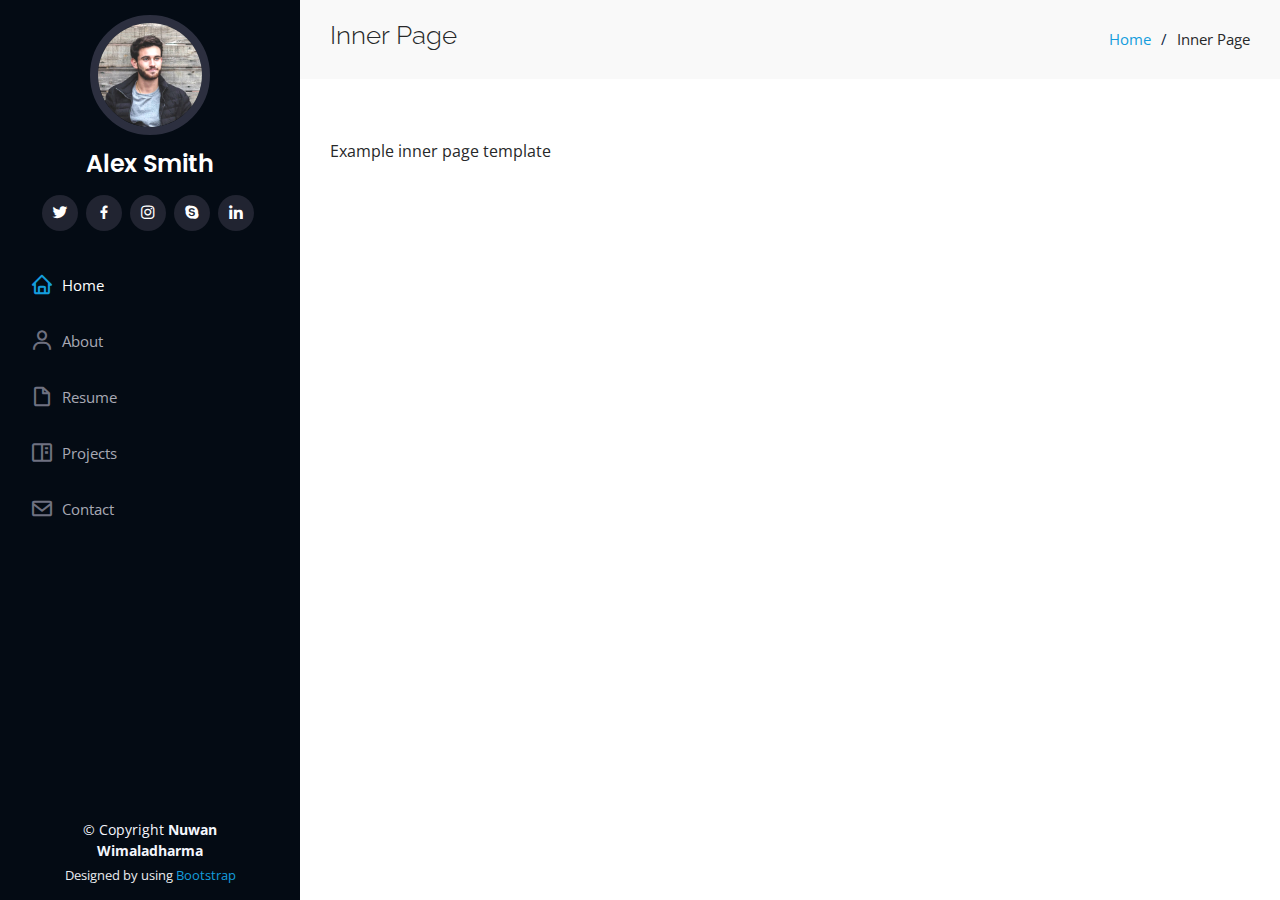
<file: inner-page.html>
<!DOCTYPE html>
<html lang="en">

<head>
  <meta charset="utf-8">
  <meta content="width=device-width, initial-scale=1.0" name="viewport">

  <title>Inner Page - iPortfolio Bootstrap Template</title>
  <meta content="" name="description">
  <meta content="" name="keywords">

  <!-- Favicons -->
  <link href="assets/img/favicon.png" rel="icon">
  <link href="assets/img/apple-touch-icon.png" rel="apple-touch-icon">

  <!-- Google Fonts -->
  <link href="https://fonts.googleapis.com/css?family=Open+Sans:300,300i,400,400i,600,600i,700,700i|Raleway:300,300i,400,400i,500,500i,600,600i,700,700i|Poppins:300,300i,400,400i,500,500i,600,600i,700,700i" rel="stylesheet">

  <!-- Vendor CSS Files -->
  <link href="assets/vendor/aos/aos.css" rel="stylesheet">
  <link href="assets/vendor/bootstrap/css/bootstrap.min.css" rel="stylesheet">
  <link href="assets/vendor/bootstrap-icons/bootstrap-icons.css" rel="stylesheet">
  <link href="assets/vendor/boxicons/css/boxicons.min.css" rel="stylesheet">
  <link href="assets/vendor/glightbox/css/glightbox.min.css" rel="stylesheet">
  <link href="assets/vendor/swiper/swiper-bundle.min.css" rel="stylesheet">

  <!-- Template Main CSS File -->
  <link href="assets/css/style.css" rel="stylesheet">

  <!-- =======================================================
  * Template Name: iPortfolio
  * Updated: Sep 18 2023 with Bootstrap v5.3.2
  * Template URL: https://bootstrapmade.com/iportfolio-bootstrap-portfolio-websites-template/
  * Author: BootstrapMade.com
  * License: https://bootstrapmade.com/license/
  ======================================================== -->
</head>

<body>

  <!-- ======= Mobile nav toggle button ======= -->
  <i class="bi bi-list mobile-nav-toggle d-xl-none"></i>

  <!-- ======= Header ======= -->
  <header id="header">
    <div class="d-flex flex-column">

      <div class="profile">
        <img src="assets/img/profile-img.jpg" alt="" class="img-fluid rounded-circle">
        <h1 class="text-light"><a href="index.html">Alex Smith</a></h1>
        <div class="social-links mt-3 text-center">
          <a href="#" class="twitter"><i class="bx bxl-twitter"></i></a>
          <a href="#" class="facebook"><i class="bx bxl-facebook"></i></a>
          <a href="#" class="instagram"><i class="bx bxl-instagram"></i></a>
          <a href="#" class="google-plus"><i class="bx bxl-skype"></i></a>
          <a href="#" class="linkedin"><i class="bx bxl-linkedin"></i></a>
        </div>
      </div>

      <nav id="navbar" class="nav-menu navbar">
        <ul>
          <li><a href="#hero" class="nav-link scrollto active"><i class="bx bx-home"></i> <span>Home</span></a></li>
          <li><a href="#about" class="nav-link scrollto"><i class="bx bx-user"></i> <span>About</span></a></li>
          <li><a href="#resume" class="nav-link scrollto"><i class="bx bx-file-blank"></i> <span>Resume</span></a></li>
          <li><a href="#portfolio" class="nav-link scrollto"><i class="bx bx-book-content"></i> <span>Projects</span></a></li>
<!--          <li><a href="#services" class="nav-link scrollto"><i class="bx bx-server"></i> <span>Services</span></a></li>-->
          <li><a href="#contact" class="nav-link scrollto"><i class="bx bx-envelope"></i> <span>Contact</span></a></li>
        </ul>
      </nav><!-- .nav-menu -->
    </div>
  </header><!-- End Header -->

  <main id="main">

    <!-- ======= Breadcrumbs ======= -->
    <section class="breadcrumbs">
      <div class="container">

        <div class="d-flex justify-content-between align-items-center">
          <h2>Inner Page</h2>
          <ol>
            <li><a href="index.html">Home</a></li>
            <li>Inner Page</li>
          </ol>
        </div>

      </div>
    </section><!-- End Breadcrumbs -->

    <section class="inner-page">
      <div class="container">
        <p>
          Example inner page template
        </p>
      </div>
    </section>

  </main><!-- End #main -->

  <!-- ======= Footer ======= -->
  <footer id="footer">
    <div class="container">
      <div class="copyright">
        &copy; Copyright <strong><span>Nuwan Wimaladharma</span></strong>
      </div>
      <div class="credits">
        <!-- All the links in the footer should remain intact. -->
        <!-- You can delete the links only if you purchased the pro version. -->
        <!-- Licensing information: https://bootstrapmade.com/license/ -->
        <!-- Purchase the pro version with working PHP/AJAX contact form: https://bootstrapmade.com/iportfolio-bootstrap-portfolio-websites-template/ -->
        Designed by using <a href="https://bootstrapmade.com/">Bootstrap</a>
      </div>
    </div>
  </footer><!-- End  Footer -->

  <a href="#" class="back-to-top d-flex align-items-center justify-content-center"><i class="bi bi-arrow-up-short"></i></a>

  <!-- Vendor JS Files -->
  <script src="assets/vendor/purecounter/purecounter_vanilla.js"></script>
  <script src="assets/vendor/aos/aos.js"></script>
  <script src="assets/vendor/bootstrap/js/bootstrap.bundle.min.js"></script>
  <script src="assets/vendor/glightbox/js/glightbox.min.js"></script>
  <script src="assets/vendor/isotope-layout/isotope.pkgd.min.js"></script>
  <script src="assets/vendor/swiper/swiper-bundle.min.js"></script>
  <script src="assets/vendor/typed.js/typed.umd.js"></script>
  <script src="assets/vendor/waypoints/noframework.waypoints.js"></script>
  <script src="assets/vendor/php-email-form/validate.js"></script>

  <!-- Template Main JS File -->
  <script src="assets/js/main.js"></script>

</body>

</html>
</file>
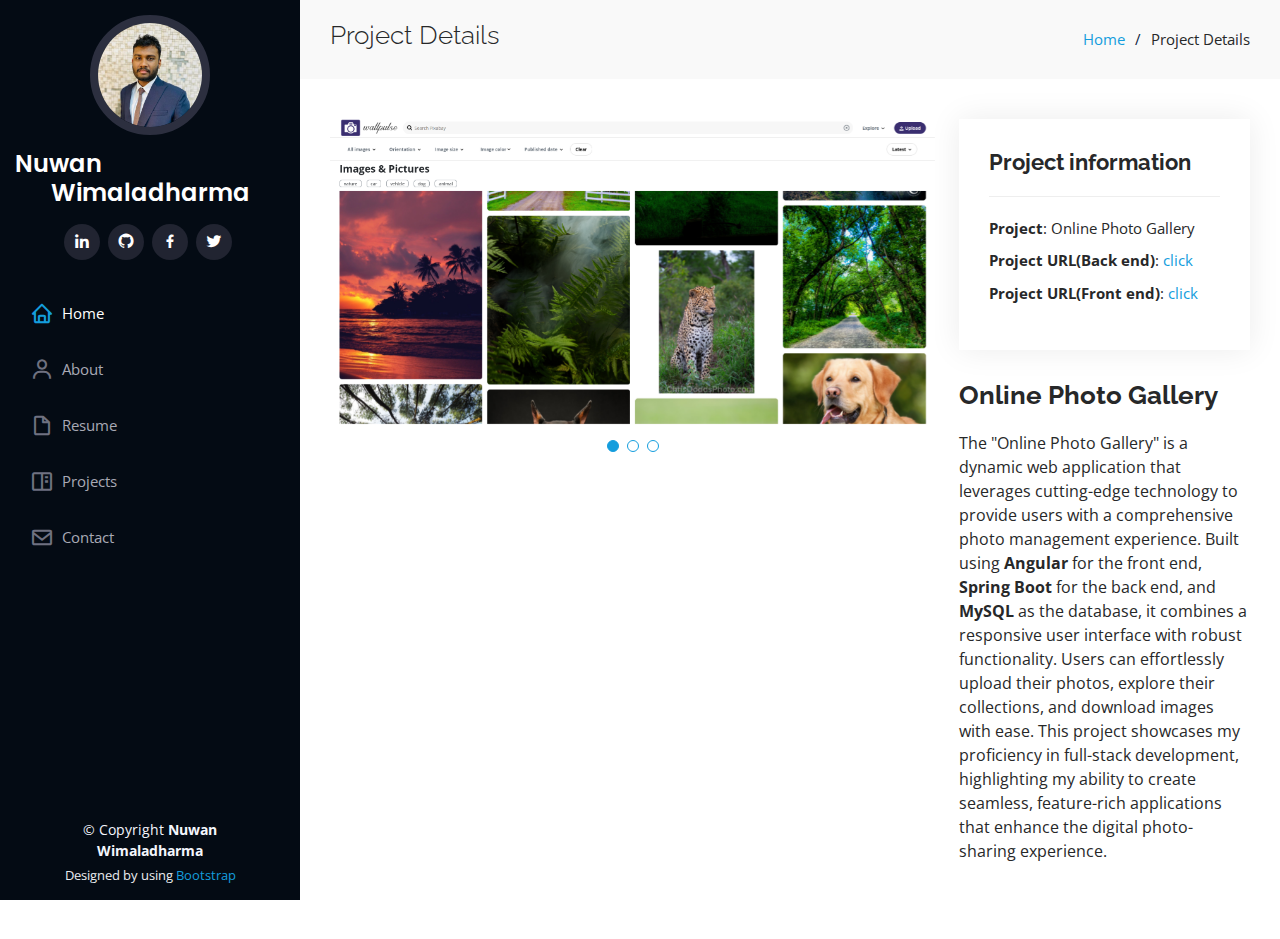
<file: portfolio-details-1.html>
<!DOCTYPE html>
<html lang="en">

<head>
  <meta charset="utf-8">
  <meta content="width=device-width, initial-scale=1.0" name="viewport">

  <title>Nuwan Wimaaldharma - Project Details</title>
  <meta content="" name="description">
  <meta content="" name="keywords">

  <!-- Favicons -->
  <link href="assets/img/favicon.png" rel="icon">
  <link href="assets/img/apple-touch-icon.png" rel="apple-touch-icon">

  <!-- Google Fonts -->
  <link href="https://fonts.googleapis.com/css?family=Open+Sans:300,300i,400,400i,600,600i,700,700i|Raleway:300,300i,400,400i,500,500i,600,600i,700,700i|Poppins:300,300i,400,400i,500,500i,600,600i,700,700i" rel="stylesheet">

  <!-- Vendor CSS Files -->
  <link href="assets/vendor/aos/aos.css" rel="stylesheet">
  <link href="assets/vendor/bootstrap/css/bootstrap.min.css" rel="stylesheet">
  <link href="assets/vendor/bootstrap-icons/bootstrap-icons.css" rel="stylesheet">
  <link href="assets/vendor/boxicons/css/boxicons.min.css" rel="stylesheet">
  <link href="assets/vendor/glightbox/css/glightbox.min.css" rel="stylesheet">
  <link href="assets/vendor/swiper/swiper-bundle.min.css" rel="stylesheet">

  <!-- Template Main CSS File -->
  <link href="assets/css/style.css" rel="stylesheet">

  <!-- =======================================================
  * Template Name: iPortfolio
  * Updated: Sep 18 2023 with Bootstrap v5.3.2
  * Template URL: https://bootstrapmade.com/iportfolio-bootstrap-portfolio-websites-template/
  * Author: BootstrapMade.com
  * License: https://bootstrapmade.com/license/
  ======================================================== -->
</head>

<body>

  <!-- ======= Mobile nav toggle button ======= -->
  <i class="bi bi-list mobile-nav-toggle d-xl-none"></i>

  <!-- ======= Header ======= -->
  <header id="header">
    <div class="d-flex flex-column">

      <div class="profile">
        <img src="assets/img/nuwan_wimaladharma.jpg" alt="" class="img-fluid rounded-circle">
        <h1 class="text-xxl-center"><a href="index.html">Nuwan Wimaladharma</a></h1>
        <div class="social-links mt-3 text-center">
          <a href="https://www.linkedin.com/in/nuwan-wimaladharma-805ba423b/" class="linkedin"><i class="bx bxl-linkedin"></i></a>
          <a href="https://github.com/Nuwan-Wimaladharma" class="github"><i class="bx bxl-github"></i></a>
          <a href="https://www.facebook.com/nuwan.wimaladharma.7?mibextid=ZbWKwL" class="facebook"><i class="bx bxl-facebook"></i></a>
          <a href="https://twitter.com/nuwan_wim" class="twitter"><i class="bx bxl-twitter"></i></a>
          <!--        <a href="#" class="google-plus"><i class="bx bxl-skype"></i></a>-->
        </div>
      </div>

      <nav id="navbar" class="nav-menu navbar">
        <ul>
          <li><a href="#hero" class="nav-link scrollto active"><i class="bx bx-home"></i> <span>Home</span></a></li>
          <li><a href="#about" class="nav-link scrollto"><i class="bx bx-user"></i> <span>About</span></a></li>
          <li><a href="#resume" class="nav-link scrollto"><i class="bx bx-file-blank"></i> <span>Resume</span></a></li>
          <li><a href="#portfolio" class="nav-link scrollto"><i class="bx bx-book-content"></i> <span>Projects</span></a></li>
<!--          <li><a href="#services" class="nav-link scrollto"><i class="bx bx-server"></i> <span>Services</span></a></li>-->
          <li><a href="#contact" class="nav-link scrollto"><i class="bx bx-envelope"></i> <span>Contact</span></a></li>
        </ul>
      </nav><!-- .nav-menu -->
    </div>
  </header><!-- End Header -->

  <main id="main">

    <!-- ======= Breadcrumbs ======= -->
    <section id="breadcrumbs" class="breadcrumbs">
      <div class="container">

        <div class="d-flex justify-content-between align-items-center">
          <h2>Project Details</h2>
          <ol>
            <li><a href="index.html">Home</a></li>
            <li>Project Details</li>
          </ol>
        </div>

      </div>
    </section><!-- End Breadcrumbs -->

    <!-- ======= Portfolio Details Section ======= -->
    <section id="portfolio-details" class="portfolio-details">
      <div class="container">

        <div class="row gy-4">

          <div class="col-lg-8">
            <div class="portfolio-details-slider swiper">
              <div class="swiper-wrapper align-items-center">

                <div class="swiper-slide">
                  <img src="assets/img/portfolio/gallery_app_preview1.png" alt="">
                </div>

                <div class="swiper-slide">
                  <img src="assets/img/portfolio/gallery_app_preview2.png" alt="">
                </div>

                <div class="swiper-slide">
                  <img src="assets/img/portfolio/gallery_app_preview3.png" alt="">
                </div>

              </div>
              <div class="swiper-pagination"></div>
            </div>
          </div>

          <div class="col-lg-4">
            <div class="portfolio-info">
              <h3>Project information</h3>
              <ul>
                <li><strong>Project</strong>: Online Photo Gallery</li>
<!--                <li><strong>Client</strong>: ASU Company</li>-->
<!--                <li><strong>Project date</strong>: 01 March, 2020</li>-->
                <li><strong>Project URL(Back end)</strong>: <a href="https://github.com/code-with-vipula/gallery-back-end">click</a></li>
                <li><strong>Project URL(Front end)</strong>: <a href="https://github.com/code-with-vipula/gallery-front-end">click</a></li>
              </ul>
            </div>
            <div class="portfolio-description">
              <h2>Online Photo Gallery</h2>
              <p>
                The "Online Photo Gallery" is a dynamic web application that leverages cutting-edge technology to provide users with a comprehensive photo management experience. Built using <b>Angular</b> for the front end, <b>Spring Boot</b> for the back end, and <b>MySQL</b> as the database, it combines a responsive user interface with robust functionality. Users can effortlessly upload their photos, explore their collections, and download images with ease. This project showcases my proficiency in full-stack development, highlighting my ability to create seamless, feature-rich applications that enhance the digital photo-sharing experience.
              </p>
            </div>
          </div>

        </div>

      </div>
    </section><!-- End Portfolio Details Section -->

  </main><!-- End #main -->

  <!-- ======= Footer ======= -->
  <footer id="footer">
    <div class="container">
      <div class="copyright">
        &copy; Copyright <strong><span>Nuwan Wimaladharma</span></strong>
      </div>
      <div class="credits">
        <!-- All the links in the footer should remain intact. -->
        <!-- You can delete the links only if you purchased the pro version. -->
        <!-- Licensing information: https://bootstrapmade.com/license/ -->
        <!-- Purchase the pro version with working PHP/AJAX contact form: https://bootstrapmade.com/iportfolio-bootstrap-portfolio-websites-template/ -->
        Designed by using <a href="https://bootstrapmade.com/">Bootstrap</a>
      </div>
    </div>
  </footer><!-- End  Footer -->

  <a href="#" class="back-to-top d-flex align-items-center justify-content-center"><i class="bi bi-arrow-up-short"></i></a>

  <!-- Vendor JS Files -->
  <script src="assets/vendor/purecounter/purecounter_vanilla.js"></script>
  <script src="assets/vendor/aos/aos.js"></script>
  <script src="assets/vendor/bootstrap/js/bootstrap.bundle.min.js"></script>
  <script src="assets/vendor/glightbox/js/glightbox.min.js"></script>
  <script src="assets/vendor/isotope-layout/isotope.pkgd.min.js"></script>
  <script src="assets/vendor/swiper/swiper-bundle.min.js"></script>
  <script src="assets/vendor/typed.js/typed.umd.js"></script>
  <script src="assets/vendor/waypoints/noframework.waypoints.js"></script>
  <script src="assets/vendor/php-email-form/validate.js"></script>

  <!-- Template Main JS File -->
  <script src="assets/js/main.js"></script>

</body>

</html>
</file>
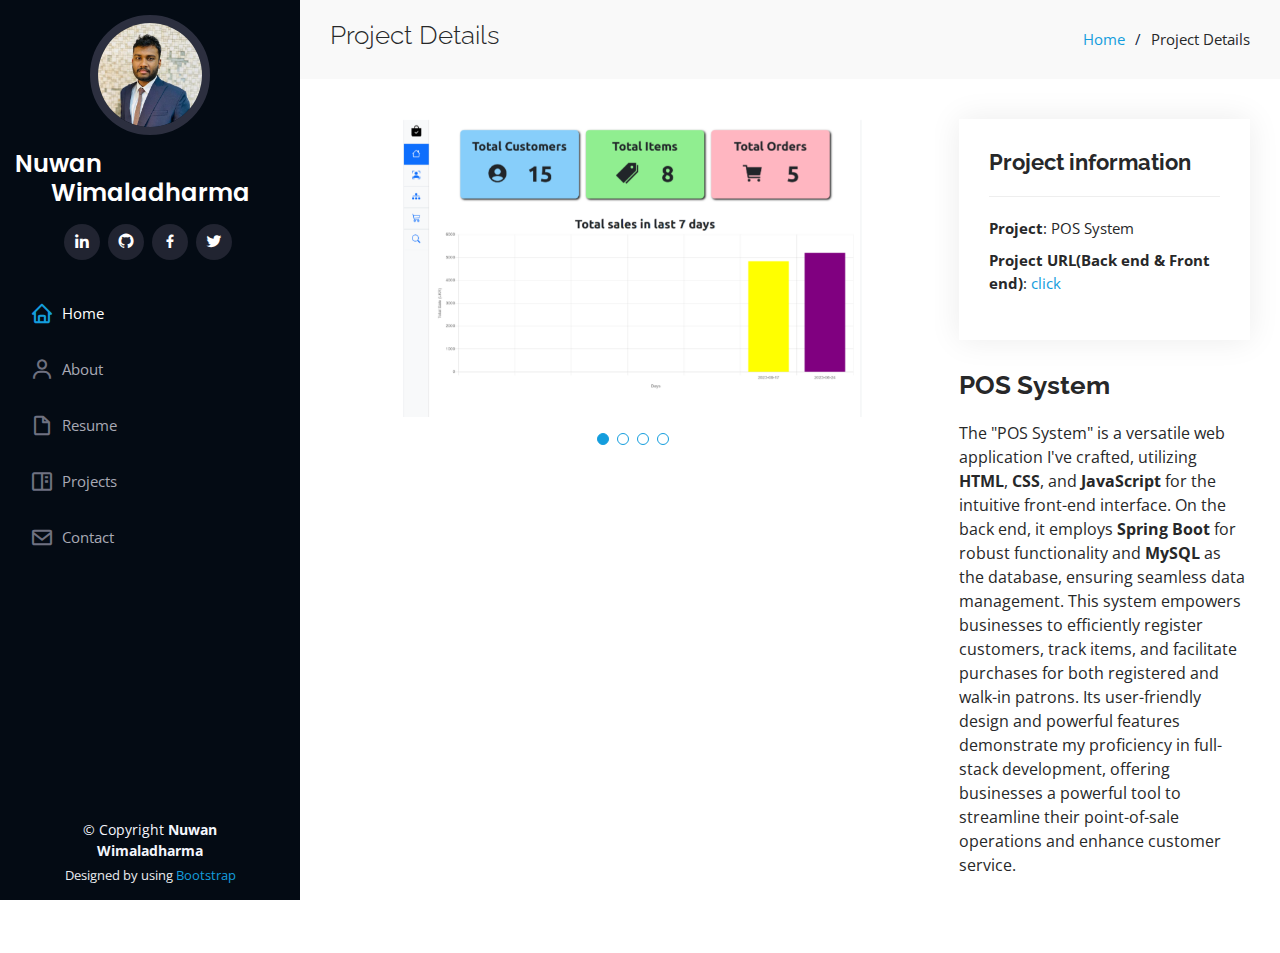
<file: portfolio-details-2.html>
<!DOCTYPE html>
<html lang="en">

<head>
  <meta charset="utf-8">
  <meta content="width=device-width, initial-scale=1.0" name="viewport">

  <title>Nuwan Wimaaldharma - Project Details</title>
  <meta content="" name="description">
  <meta content="" name="keywords">

  <!-- Favicons -->
  <link href="assets/img/favicon.png" rel="icon">
  <link href="assets/img/apple-touch-icon.png" rel="apple-touch-icon">

  <!-- Google Fonts -->
  <link href="https://fonts.googleapis.com/css?family=Open+Sans:300,300i,400,400i,600,600i,700,700i|Raleway:300,300i,400,400i,500,500i,600,600i,700,700i|Poppins:300,300i,400,400i,500,500i,600,600i,700,700i" rel="stylesheet">

  <!-- Vendor CSS Files -->
  <link href="assets/vendor/aos/aos.css" rel="stylesheet">
  <link href="assets/vendor/bootstrap/css/bootstrap.min.css" rel="stylesheet">
  <link href="assets/vendor/bootstrap-icons/bootstrap-icons.css" rel="stylesheet">
  <link href="assets/vendor/boxicons/css/boxicons.min.css" rel="stylesheet">
  <link href="assets/vendor/glightbox/css/glightbox.min.css" rel="stylesheet">
  <link href="assets/vendor/swiper/swiper-bundle.min.css" rel="stylesheet">

  <!-- Template Main CSS File -->
  <link href="assets/css/style.css" rel="stylesheet">

  <!-- =======================================================
  * Template Name: iPortfolio
  * Updated: Sep 18 2023 with Bootstrap v5.3.2
  * Template URL: https://bootstrapmade.com/iportfolio-bootstrap-portfolio-websites-template/
  * Author: BootstrapMade.com
  * License: https://bootstrapmade.com/license/
  ======================================================== -->
</head>

<body>

  <!-- ======= Mobile nav toggle button ======= -->
  <i class="bi bi-list mobile-nav-toggle d-xl-none"></i>

  <!-- ======= Header ======= -->
  <header id="header">
    <div class="d-flex flex-column">

      <div class="profile">
        <img src="assets/img/nuwan_wimaladharma.jpg" alt="" class="img-fluid rounded-circle">
        <h1 class="text-xxl-center"><a href="index.html">Nuwan Wimaladharma</a></h1>
        <div class="social-links mt-3 text-center">
          <a href="https://www.linkedin.com/in/nuwan-wimaladharma-805ba423b/" class="linkedin"><i class="bx bxl-linkedin"></i></a>
          <a href="https://github.com/Nuwan-Wimaladharma" class="github"><i class="bx bxl-github"></i></a>
          <a href="https://www.facebook.com/nuwan.wimaladharma.7?mibextid=ZbWKwL" class="facebook"><i class="bx bxl-facebook"></i></a>
          <a href="https://twitter.com/nuwan_wim" class="twitter"><i class="bx bxl-twitter"></i></a>
          <!--        <a href="#" class="google-plus"><i class="bx bxl-skype"></i></a>-->
        </div>
      </div>

      <nav id="navbar" class="nav-menu navbar">
        <ul>
          <li><a href="#hero" class="nav-link scrollto active"><i class="bx bx-home"></i> <span>Home</span></a></li>
          <li><a href="#about" class="nav-link scrollto"><i class="bx bx-user"></i> <span>About</span></a></li>
          <li><a href="#resume" class="nav-link scrollto"><i class="bx bx-file-blank"></i> <span>Resume</span></a></li>
          <li><a href="#portfolio" class="nav-link scrollto"><i class="bx bx-book-content"></i> <span>Projects</span></a></li>
<!--          <li><a href="#services" class="nav-link scrollto"><i class="bx bx-server"></i> <span>Services</span></a></li>-->
          <li><a href="#contact" class="nav-link scrollto"><i class="bx bx-envelope"></i> <span>Contact</span></a></li>
        </ul>
      </nav><!-- .nav-menu -->
    </div>
  </header><!-- End Header -->

  <main id="main">

    <!-- ======= Breadcrumbs ======= -->
    <section id="breadcrumbs" class="breadcrumbs">
      <div class="container">

        <div class="d-flex justify-content-between align-items-center">
          <h2>Project Details</h2>
          <ol>
            <li><a href="index.html">Home</a></li>
            <li>Project Details</li>
          </ol>
        </div>

      </div>
    </section><!-- End Breadcrumbs -->

    <!-- ======= Portfolio Details Section ======= -->
    <section id="portfolio-details" class="portfolio-details">
      <div class="container">

        <div class="row gy-4">

          <div class="col-lg-8">
            <div class="portfolio-details-slider swiper">
              <div class="swiper-wrapper align-items-center">

                <div class="swiper-slide">
                  <img src="assets/img/portfolio/pos_system_preview1.png" alt="">
                </div>

                <div class="swiper-slide">
                  <img src="assets/img/portfolio/pos_system_preview2.png" alt="">
                </div>

                <div class="swiper-slide">
                  <img src="assets/img/portfolio/pos_system_preview3.png" alt="">
                </div>

                <div class="swiper-slide">
                  <img src="assets/img/portfolio/pos_system_preview4.png" alt="">
                </div>

              </div>
              <div class="swiper-pagination"></div>
            </div>
          </div>

          <div class="col-lg-4">
            <div class="portfolio-info">
              <h3>Project information</h3>
              <ul>
                <li><strong>Project</strong>: POS System</li>
<!--                <li><strong>Client</strong>: ASU Company</li>-->
<!--                <li><strong>Project date</strong>: 01 March, 2020</li>-->
                <li><strong>Project URL(Back end & Front end)</strong>: <a href="https://github.com/Nuwan-Wimaladharma/pos-system">click</a></li>
              </ul>
            </div>
            <div class="portfolio-description">
              <h2>POS System</h2>
              <p>
                The "POS System" is a versatile web application I've crafted, utilizing <b>HTML</b>, <b>CSS</b>, and <b>JavaScript</b> for the intuitive front-end interface. On the back end, it employs <b>Spring Boot</b> for robust functionality and <b>MySQL</b> as the database, ensuring seamless data management. This system empowers businesses to efficiently register customers, track items, and facilitate purchases for both registered and walk-in patrons. Its user-friendly design and powerful features demonstrate my proficiency in full-stack development, offering businesses a powerful tool to streamline their point-of-sale operations and enhance customer service.
              </p>
            </div>
          </div>

        </div>

      </div>
    </section><!-- End Portfolio Details Section -->

  </main><!-- End #main -->

  <!-- ======= Footer ======= -->
  <footer id="footer">
    <div class="container">
      <div class="copyright">
        &copy; Copyright <strong><span>Nuwan Wimaladharma</span></strong>
      </div>
      <div class="credits">
        <!-- All the links in the footer should remain intact. -->
        <!-- You can delete the links only if you purchased the pro version. -->
        <!-- Licensing information: https://bootstrapmade.com/license/ -->
        <!-- Purchase the pro version with working PHP/AJAX contact form: https://bootstrapmade.com/iportfolio-bootstrap-portfolio-websites-template/ -->
        Designed by using <a href="https://bootstrapmade.com/">Bootstrap</a>
      </div>
    </div>
  </footer><!-- End  Footer -->

  <a href="#" class="back-to-top d-flex align-items-center justify-content-center"><i class="bi bi-arrow-up-short"></i></a>

  <!-- Vendor JS Files -->
  <script src="assets/vendor/purecounter/purecounter_vanilla.js"></script>
  <script src="assets/vendor/aos/aos.js"></script>
  <script src="assets/vendor/bootstrap/js/bootstrap.bundle.min.js"></script>
  <script src="assets/vendor/glightbox/js/glightbox.min.js"></script>
  <script src="assets/vendor/isotope-layout/isotope.pkgd.min.js"></script>
  <script src="assets/vendor/swiper/swiper-bundle.min.js"></script>
  <script src="assets/vendor/typed.js/typed.umd.js"></script>
  <script src="assets/vendor/waypoints/noframework.waypoints.js"></script>
  <script src="assets/vendor/php-email-form/validate.js"></script>

  <!-- Template Main JS File -->
  <script src="assets/js/main.js"></script>

</body>

</html>
</file>
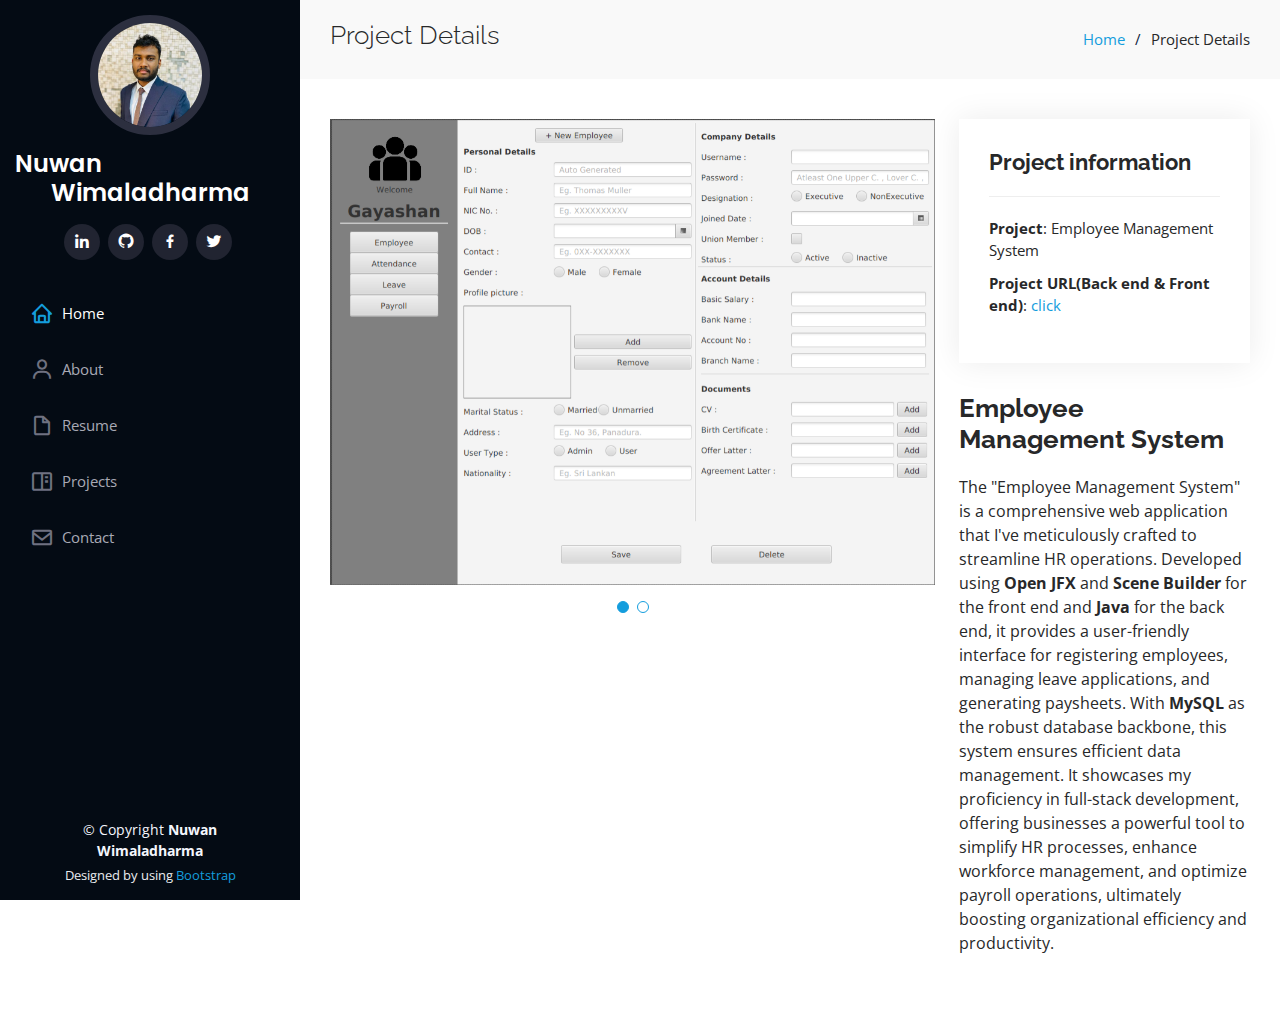
<file: portfolio-details-3.html>
<!DOCTYPE html>
<html lang="en">

<head>
  <meta charset="utf-8">
  <meta content="width=device-width, initial-scale=1.0" name="viewport">

  <title>Nuwan Wimaaldharma - Project Details</title>
  <meta content="" name="description">
  <meta content="" name="keywords">

  <!-- Favicons -->
  <link href="assets/img/favicon.png" rel="icon">
  <link href="assets/img/apple-touch-icon.png" rel="apple-touch-icon">

  <!-- Google Fonts -->
  <link href="https://fonts.googleapis.com/css?family=Open+Sans:300,300i,400,400i,600,600i,700,700i|Raleway:300,300i,400,400i,500,500i,600,600i,700,700i|Poppins:300,300i,400,400i,500,500i,600,600i,700,700i" rel="stylesheet">

  <!-- Vendor CSS Files -->
  <link href="assets/vendor/aos/aos.css" rel="stylesheet">
  <link href="assets/vendor/bootstrap/css/bootstrap.min.css" rel="stylesheet">
  <link href="assets/vendor/bootstrap-icons/bootstrap-icons.css" rel="stylesheet">
  <link href="assets/vendor/boxicons/css/boxicons.min.css" rel="stylesheet">
  <link href="assets/vendor/glightbox/css/glightbox.min.css" rel="stylesheet">
  <link href="assets/vendor/swiper/swiper-bundle.min.css" rel="stylesheet">

  <!-- Template Main CSS File -->
  <link href="assets/css/style.css" rel="stylesheet">

  <!-- =======================================================
  * Template Name: iPortfolio
  * Updated: Sep 18 2023 with Bootstrap v5.3.2
  * Template URL: https://bootstrapmade.com/iportfolio-bootstrap-portfolio-websites-template/
  * Author: BootstrapMade.com
  * License: https://bootstrapmade.com/license/
  ======================================================== -->
</head>

<body>

  <!-- ======= Mobile nav toggle button ======= -->
  <i class="bi bi-list mobile-nav-toggle d-xl-none"></i>

  <!-- ======= Header ======= -->
  <header id="header">
    <div class="d-flex flex-column">

      <div class="profile">
        <img src="assets/img/nuwan_wimaladharma.jpg" alt="" class="img-fluid rounded-circle">
        <h1 class="text-xxl-center"><a href="index.html">Nuwan Wimaladharma</a></h1>
        <div class="social-links mt-3 text-center">
          <a href="https://www.linkedin.com/in/nuwan-wimaladharma-805ba423b/" class="linkedin"><i class="bx bxl-linkedin"></i></a>
          <a href="https://github.com/Nuwan-Wimaladharma" class="github"><i class="bx bxl-github"></i></a>
          <a href="https://www.facebook.com/nuwan.wimaladharma.7?mibextid=ZbWKwL" class="facebook"><i class="bx bxl-facebook"></i></a>
          <a href="https://twitter.com/nuwan_wim" class="twitter"><i class="bx bxl-twitter"></i></a>
          <!--        <a href="#" class="google-plus"><i class="bx bxl-skype"></i></a>-->
        </div>
      </div>

      <nav id="navbar" class="nav-menu navbar">
        <ul>
          <li><a href="#hero" class="nav-link scrollto active"><i class="bx bx-home"></i> <span>Home</span></a></li>
          <li><a href="#about" class="nav-link scrollto"><i class="bx bx-user"></i> <span>About</span></a></li>
          <li><a href="#resume" class="nav-link scrollto"><i class="bx bx-file-blank"></i> <span>Resume</span></a></li>
          <li><a href="#portfolio" class="nav-link scrollto"><i class="bx bx-book-content"></i> <span>Projects</span></a></li>
<!--          <li><a href="#services" class="nav-link scrollto"><i class="bx bx-server"></i> <span>Services</span></a></li>-->
          <li><a href="#contact" class="nav-link scrollto"><i class="bx bx-envelope"></i> <span>Contact</span></a></li>
        </ul>
      </nav><!-- .nav-menu -->
    </div>
  </header><!-- End Header -->

  <main id="main">

    <!-- ======= Breadcrumbs ======= -->
    <section id="breadcrumbs" class="breadcrumbs">
      <div class="container">

        <div class="d-flex justify-content-between align-items-center">
          <h2>Project Details</h2>
          <ol>
            <li><a href="index.html">Home</a></li>
            <li>Project Details</li>
          </ol>
        </div>

      </div>
    </section><!-- End Breadcrumbs -->

    <!-- ======= Portfolio Details Section ======= -->
    <section id="portfolio-details" class="portfolio-details">
      <div class="container">

        <div class="row gy-4">

          <div class="col-lg-8">
            <div class="portfolio-details-slider swiper">
              <div class="swiper-wrapper align-items-center">

                <div class="swiper-slide">
                  <img src="assets/img/portfolio/ems_preview1.png" alt="">
                </div>

                <div class="swiper-slide">
                  <img src="assets/img/portfolio/ems_preview2.png" alt="">
                </div>

<!--                <div class="swiper-slide">-->
<!--                  <img src="assets/img/portfolio/pos_system_preview3.png" alt="">-->
<!--                </div>-->

              </div>
              <div class="swiper-pagination"></div>
            </div>
          </div>

          <div class="col-lg-4">
            <div class="portfolio-info">
              <h3>Project information</h3>
              <ul>
                <li><strong>Project</strong>: Employee Management System</li>
<!--                <li><strong>Client</strong>: ASU Company</li>-->
<!--                <li><strong>Project date</strong>: 01 March, 2020</li>-->
                <li><strong>Project URL(Back end & Front end)</strong>: <a href="https://github.com/Nuwan-Wimaladharma/employee-management-system">click</a></li>
              </ul>
            </div>
            <div class="portfolio-description">
              <h2>Employee Management System</h2>
              <p>
                The "Employee Management System" is a comprehensive web application that I've meticulously crafted to streamline HR operations. Developed using <b>Open JFX</b> and <b>Scene Builder</b> for the front end and <b>Java</b> for the back end, it provides a user-friendly interface for registering employees, managing leave applications, and generating paysheets. With <b>MySQL</b> as the robust database backbone, this system ensures efficient data management. It showcases my proficiency in full-stack development, offering businesses a powerful tool to simplify HR processes, enhance workforce management, and optimize payroll operations, ultimately boosting organizational efficiency and productivity.
              </p>
            </div>
          </div>

        </div>

      </div>
    </section><!-- End Portfolio Details Section -->

  </main><!-- End #main -->

  <!-- ======= Footer ======= -->
  <footer id="footer">
    <div class="container">
      <div class="copyright">
        &copy; Copyright <strong><span>Nuwan Wimaladharma</span></strong>
      </div>
      <div class="credits">
        <!-- All the links in the footer should remain intact. -->
        <!-- You can delete the links only if you purchased the pro version. -->
        <!-- Licensing information: https://bootstrapmade.com/license/ -->
        <!-- Purchase the pro version with working PHP/AJAX contact form: https://bootstrapmade.com/iportfolio-bootstrap-portfolio-websites-template/ -->
        Designed by using <a href="https://bootstrapmade.com/">Bootstrap</a>
      </div>
    </div>
  </footer><!-- End  Footer -->

  <a href="#" class="back-to-top d-flex align-items-center justify-content-center"><i class="bi bi-arrow-up-short"></i></a>

  <!-- Vendor JS Files -->
  <script src="assets/vendor/purecounter/purecounter_vanilla.js"></script>
  <script src="assets/vendor/aos/aos.js"></script>
  <script src="assets/vendor/bootstrap/js/bootstrap.bundle.min.js"></script>
  <script src="assets/vendor/glightbox/js/glightbox.min.js"></script>
  <script src="assets/vendor/isotope-layout/isotope.pkgd.min.js"></script>
  <script src="assets/vendor/swiper/swiper-bundle.min.js"></script>
  <script src="assets/vendor/typed.js/typed.umd.js"></script>
  <script src="assets/vendor/waypoints/noframework.waypoints.js"></script>
  <script src="assets/vendor/php-email-form/validate.js"></script>

  <!-- Template Main JS File -->
  <script src="assets/js/main.js"></script>

</body>

</html>
</file>
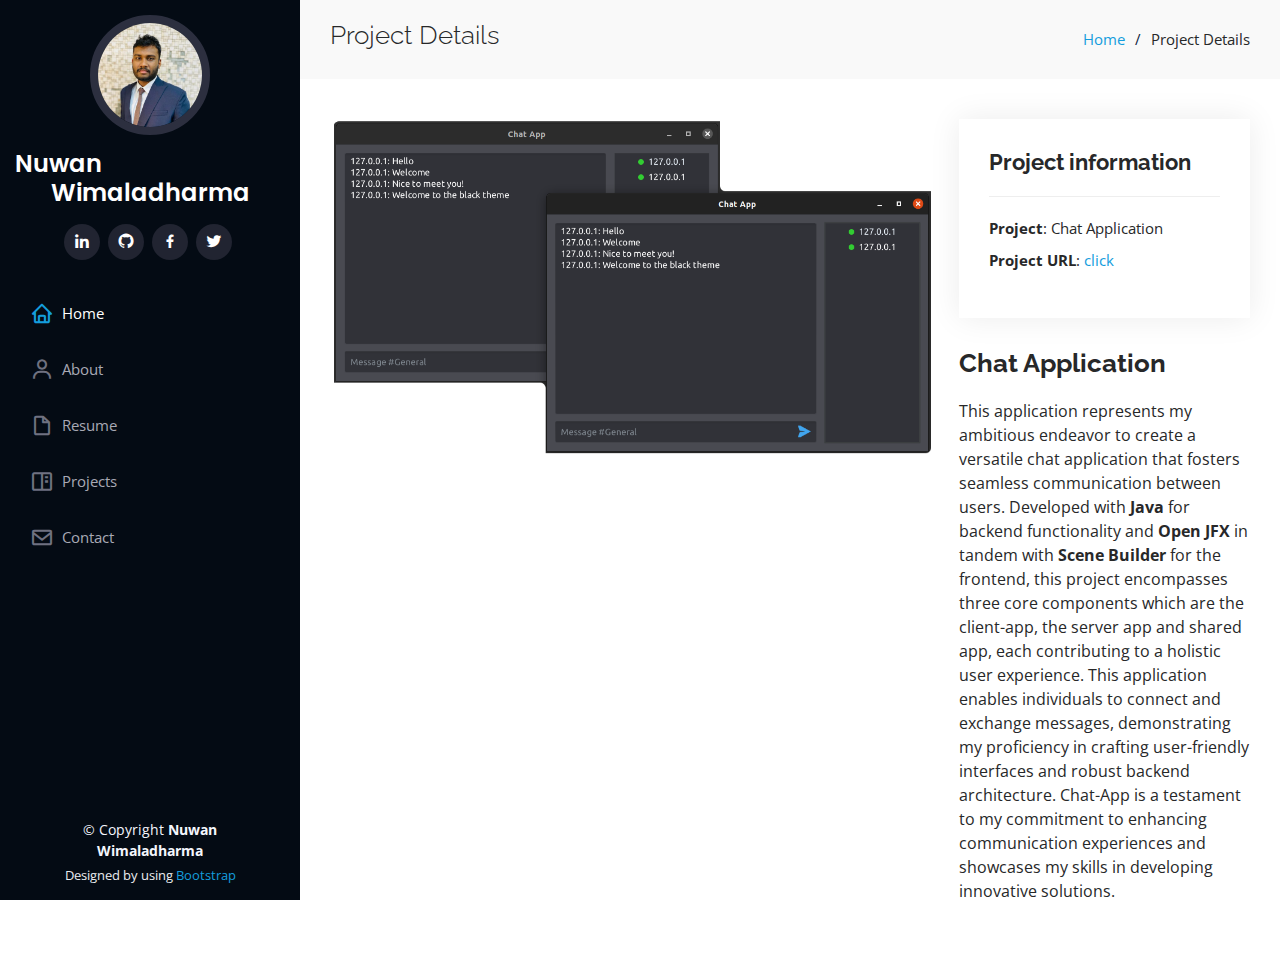
<file: portfolio-details-4.html>
<!DOCTYPE html>
<html lang="en">

<head>
  <meta charset="utf-8">
  <meta content="width=device-width, initial-scale=1.0" name="viewport">

  <title>Nuwan Wimaaldharma - Project Details</title>
  <meta content="" name="description">
  <meta content="" name="keywords">

  <!-- Favicons -->
  <link href="assets/img/favicon.png" rel="icon">
  <link href="assets/img/apple-touch-icon.png" rel="apple-touch-icon">

  <!-- Google Fonts -->
  <link href="https://fonts.googleapis.com/css?family=Open+Sans:300,300i,400,400i,600,600i,700,700i|Raleway:300,300i,400,400i,500,500i,600,600i,700,700i|Poppins:300,300i,400,400i,500,500i,600,600i,700,700i" rel="stylesheet">

  <!-- Vendor CSS Files -->
  <link href="assets/vendor/aos/aos.css" rel="stylesheet">
  <link href="assets/vendor/bootstrap/css/bootstrap.min.css" rel="stylesheet">
  <link href="assets/vendor/bootstrap-icons/bootstrap-icons.css" rel="stylesheet">
  <link href="assets/vendor/boxicons/css/boxicons.min.css" rel="stylesheet">
  <link href="assets/vendor/glightbox/css/glightbox.min.css" rel="stylesheet">
  <link href="assets/vendor/swiper/swiper-bundle.min.css" rel="stylesheet">

  <!-- Template Main CSS File -->
  <link href="assets/css/style.css" rel="stylesheet">

  <!-- =======================================================
  * Template Name: iPortfolio
  * Updated: Sep 18 2023 with Bootstrap v5.3.2
  * Template URL: https://bootstrapmade.com/iportfolio-bootstrap-portfolio-websites-template/
  * Author: BootstrapMade.com
  * License: https://bootstrapmade.com/license/
  ======================================================== -->
</head>

<body>

  <!-- ======= Mobile nav toggle button ======= -->
  <i class="bi bi-list mobile-nav-toggle d-xl-none"></i>

  <!-- ======= Header ======= -->
  <header id="header">
    <div class="d-flex flex-column">

      <div class="profile">
        <img src="assets/img/nuwan_wimaladharma.jpg" alt="" class="img-fluid rounded-circle">
        <h1 class="text-xxl-center"><a href="index.html">Nuwan Wimaladharma</a></h1>
        <div class="social-links mt-3 text-center">
          <a href="https://www.linkedin.com/in/nuwan-wimaladharma-805ba423b/" class="linkedin"><i class="bx bxl-linkedin"></i></a>
          <a href="https://github.com/Nuwan-Wimaladharma" class="github"><i class="bx bxl-github"></i></a>
          <a href="https://www.facebook.com/nuwan.wimaladharma.7?mibextid=ZbWKwL" class="facebook"><i class="bx bxl-facebook"></i></a>
          <a href="https://twitter.com/nuwan_wim" class="twitter"><i class="bx bxl-twitter"></i></a>
          <!--        <a href="#" class="google-plus"><i class="bx bxl-skype"></i></a>-->
        </div>
      </div>

      <nav id="navbar" class="nav-menu navbar">
        <ul>
          <li><a href="#hero" class="nav-link scrollto active"><i class="bx bx-home"></i> <span>Home</span></a></li>
          <li><a href="#about" class="nav-link scrollto"><i class="bx bx-user"></i> <span>About</span></a></li>
          <li><a href="#resume" class="nav-link scrollto"><i class="bx bx-file-blank"></i> <span>Resume</span></a></li>
          <li><a href="#portfolio" class="nav-link scrollto"><i class="bx bx-book-content"></i> <span>Projects</span></a></li>
<!--          <li><a href="#services" class="nav-link scrollto"><i class="bx bx-server"></i> <span>Services</span></a></li>-->
          <li><a href="#contact" class="nav-link scrollto"><i class="bx bx-envelope"></i> <span>Contact</span></a></li>
        </ul>
      </nav><!-- .nav-menu -->
    </div>
  </header><!-- End Header -->

  <main id="main">

    <!-- ======= Breadcrumbs ======= -->
    <section id="breadcrumbs" class="breadcrumbs">
      <div class="container">

        <div class="d-flex justify-content-between align-items-center">
          <h2>Project Details</h2>
          <ol>
            <li><a href="index.html">Home</a></li>
            <li>Project Details</li>
          </ol>
        </div>

      </div>
    </section><!-- End Breadcrumbs -->

    <!-- ======= Portfolio Details Section ======= -->
    <section id="portfolio-details" class="portfolio-details">
      <div class="container">

        <div class="row gy-4">

          <div class="col-lg-8">
            <div class="portfolio-details-slider swiper">
              <div class="swiper-wrapper align-items-center">

                <div class="swiper-slide">
                  <img src="assets/img/portfolio/chat_app_preview1.png" alt="">
                </div>

<!--                <div class="swiper-slide">-->
<!--                  <img src="assets/img/portfolio/ems_preview2.png" alt="">-->
<!--                </div>-->

<!--                <div class="swiper-slide">-->
<!--                  <img src="assets/img/portfolio/pos_system_preview3.png" alt="">-->
<!--                </div>-->

              </div>
              <div class="swiper-pagination"></div>
            </div>
          </div>

          <div class="col-lg-4">
            <div class="portfolio-info">
              <h3>Project information</h3>
              <ul>
                <li><strong>Project</strong>: Chat Application</li>
<!--                <li><strong>Client</strong>: ASU Company</li>-->
<!--                <li><strong>Project date</strong>: 01 March, 2020</li>-->
                <li><strong>Project URL</strong>: <a href="https://github.com/Nuwan-Wimaladharma/chat-app">click</a></li>
              </ul>
            </div>
            <div class="portfolio-description">
              <h2>Chat Application</h2>
              <p>
                This application represents my ambitious endeavor to create a versatile chat application that fosters seamless communication between users. Developed with <b>Java</b> for backend functionality and <b>Open JFX</b> in tandem with <b>Scene Builder</b> for the frontend, this project encompasses three core components which are the client-app, the server app and shared app, each contributing to a holistic user experience. This application enables individuals to connect and exchange messages, demonstrating my proficiency in crafting user-friendly interfaces and robust backend architecture. Chat-App is a testament to my commitment to enhancing communication experiences and showcases my skills in developing innovative solutions.
              </p>
            </div>
          </div>

        </div>

      </div>
    </section><!-- End Portfolio Details Section -->

  </main><!-- End #main -->

  <!-- ======= Footer ======= -->
  <footer id="footer">
    <div class="container">
      <div class="copyright">
        &copy; Copyright <strong><span>Nuwan Wimaladharma</span></strong>
      </div>
      <div class="credits">
        <!-- All the links in the footer should remain intact. -->
        <!-- You can delete the links only if you purchased the pro version. -->
        <!-- Licensing information: https://bootstrapmade.com/license/ -->
        <!-- Purchase the pro version with working PHP/AJAX contact form: https://bootstrapmade.com/iportfolio-bootstrap-portfolio-websites-template/ -->
        Designed by using <a href="https://bootstrapmade.com/">Bootstrap</a>
      </div>
    </div>
  </footer><!-- End  Footer -->

  <a href="#" class="back-to-top d-flex align-items-center justify-content-center"><i class="bi bi-arrow-up-short"></i></a>

  <!-- Vendor JS Files -->
  <script src="assets/vendor/purecounter/purecounter_vanilla.js"></script>
  <script src="assets/vendor/aos/aos.js"></script>
  <script src="assets/vendor/bootstrap/js/bootstrap.bundle.min.js"></script>
  <script src="assets/vendor/glightbox/js/glightbox.min.js"></script>
  <script src="assets/vendor/isotope-layout/isotope.pkgd.min.js"></script>
  <script src="assets/vendor/swiper/swiper-bundle.min.js"></script>
  <script src="assets/vendor/typed.js/typed.umd.js"></script>
  <script src="assets/vendor/waypoints/noframework.waypoints.js"></script>
  <script src="assets/vendor/php-email-form/validate.js"></script>

  <!-- Template Main JS File -->
  <script src="assets/js/main.js"></script>

</body>

</html>
</file>
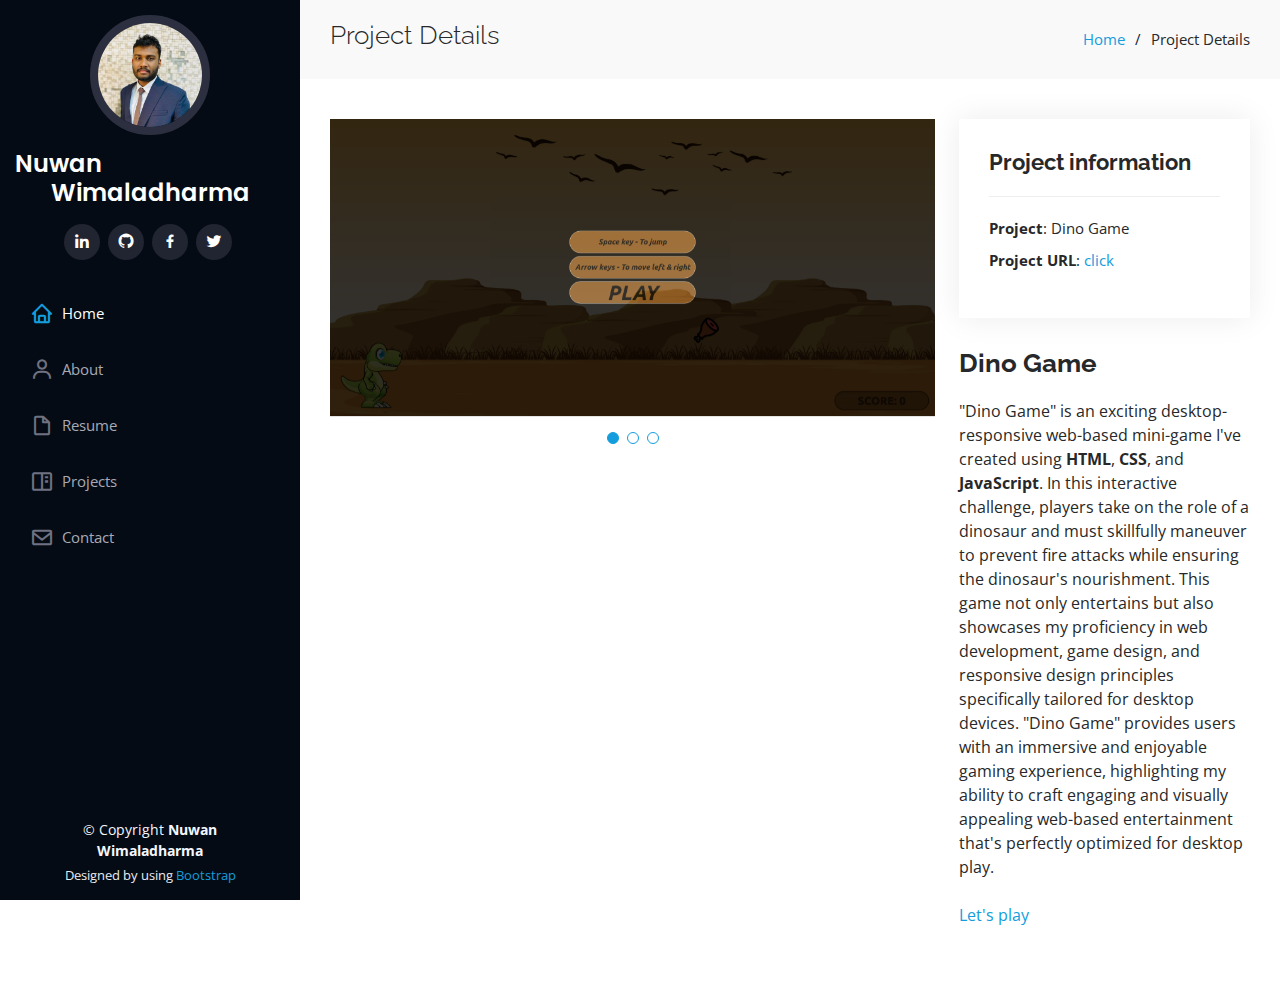
<file: portfolio-details-5.html>
<!DOCTYPE html>
<html lang="en">

<head>
  <meta charset="utf-8">
  <meta content="width=device-width, initial-scale=1.0" name="viewport">

  <title>Nuwan Wimaaldharma - Project Details</title>
  <meta content="" name="description">
  <meta content="" name="keywords">

  <!-- Favicons -->
  <link href="assets/img/favicon.png" rel="icon">
  <link href="assets/img/apple-touch-icon.png" rel="apple-touch-icon">

  <!-- Google Fonts -->
  <link href="https://fonts.googleapis.com/css?family=Open+Sans:300,300i,400,400i,600,600i,700,700i|Raleway:300,300i,400,400i,500,500i,600,600i,700,700i|Poppins:300,300i,400,400i,500,500i,600,600i,700,700i" rel="stylesheet">

  <!-- Vendor CSS Files -->
  <link href="assets/vendor/aos/aos.css" rel="stylesheet">
  <link href="assets/vendor/bootstrap/css/bootstrap.min.css" rel="stylesheet">
  <link href="assets/vendor/bootstrap-icons/bootstrap-icons.css" rel="stylesheet">
  <link href="assets/vendor/boxicons/css/boxicons.min.css" rel="stylesheet">
  <link href="assets/vendor/glightbox/css/glightbox.min.css" rel="stylesheet">
  <link href="assets/vendor/swiper/swiper-bundle.min.css" rel="stylesheet">

  <!-- Template Main CSS File -->
  <link href="assets/css/style.css" rel="stylesheet">

  <!-- =======================================================
  * Template Name: iPortfolio
  * Updated: Sep 18 2023 with Bootstrap v5.3.2
  * Template URL: https://bootstrapmade.com/iportfolio-bootstrap-portfolio-websites-template/
  * Author: BootstrapMade.com
  * License: https://bootstrapmade.com/license/
  ======================================================== -->
</head>

<body>

  <!-- ======= Mobile nav toggle button ======= -->
  <i class="bi bi-list mobile-nav-toggle d-xl-none"></i>

  <!-- ======= Header ======= -->
  <header id="header">
    <div class="d-flex flex-column">

      <div class="profile">
        <img src="assets/img/nuwan_wimaladharma.jpg" alt="" class="img-fluid rounded-circle">
        <h1 class="text-xxl-center"><a href="index.html">Nuwan Wimaladharma</a></h1>
        <div class="social-links mt-3 text-center">
          <a href="https://www.linkedin.com/in/nuwan-wimaladharma-805ba423b/" class="linkedin"><i class="bx bxl-linkedin"></i></a>
          <a href="https://github.com/Nuwan-Wimaladharma" class="github"><i class="bx bxl-github"></i></a>
          <a href="https://www.facebook.com/nuwan.wimaladharma.7?mibextid=ZbWKwL" class="facebook"><i class="bx bxl-facebook"></i></a>
          <a href="https://twitter.com/nuwan_wim" class="twitter"><i class="bx bxl-twitter"></i></a>
          <!--        <a href="#" class="google-plus"><i class="bx bxl-skype"></i></a>-->
        </div>
      </div>

      <nav id="navbar" class="nav-menu navbar">
        <ul>
          <li><a href="#hero" class="nav-link scrollto active"><i class="bx bx-home"></i> <span>Home</span></a></li>
          <li><a href="#about" class="nav-link scrollto"><i class="bx bx-user"></i> <span>About</span></a></li>
          <li><a href="#resume" class="nav-link scrollto"><i class="bx bx-file-blank"></i> <span>Resume</span></a></li>
          <li><a href="#portfolio" class="nav-link scrollto"><i class="bx bx-book-content"></i> <span>Projects</span></a></li>
<!--          <li><a href="#services" class="nav-link scrollto"><i class="bx bx-server"></i> <span>Services</span></a></li>-->
          <li><a href="#contact" class="nav-link scrollto"><i class="bx bx-envelope"></i> <span>Contact</span></a></li>
        </ul>
      </nav><!-- .nav-menu -->
    </div>
  </header><!-- End Header -->

  <main id="main">

    <!-- ======= Breadcrumbs ======= -->
    <section id="breadcrumbs" class="breadcrumbs">
      <div class="container">

        <div class="d-flex justify-content-between align-items-center">
          <h2>Project Details</h2>
          <ol>
            <li><a href="index.html">Home</a></li>
            <li>Project Details</li>
          </ol>
        </div>

      </div>
    </section><!-- End Breadcrumbs -->

    <!-- ======= Portfolio Details Section ======= -->
    <section id="portfolio-details" class="portfolio-details">
      <div class="container">

        <div class="row gy-4">

          <div class="col-lg-8">
            <div class="portfolio-details-slider swiper">
              <div class="swiper-wrapper align-items-center">

                <div class="swiper-slide">
                  <img src="assets/img/portfolio/dino_game_preview1.png" alt="">
                </div>

                <div class="swiper-slide">
                  <img src="assets/img/portfolio/dino_game_preview2.png" alt="">
                </div>

                <div class="swiper-slide">
                  <img src="assets/img/portfolio/dino_game_preview3.png" alt="">
                </div>

              </div>
              <div class="swiper-pagination"></div>
            </div>
          </div>

          <div class="col-lg-4">
            <div class="portfolio-info">
              <h3>Project information</h3>
              <ul>
                <li><strong>Project</strong>: Dino Game</li>
<!--                <li><strong>Client</strong>: ASU Company</li>-->
<!--                <li><strong>Project date</strong>: 01 March, 2020</li>-->
                <li><strong>Project URL</strong>: <a href="https://github.com/Nuwan-Wimaladharma/dino-game">click</a></li>
              </ul>
            </div>
            <div class="portfolio-description">
              <h2>Dino Game</h2>
              <p>
                "Dino Game" is an exciting desktop-responsive web-based mini-game I've created using <b>HTML</b>, <b>CSS</b>, and <b>JavaScript</b>. In this interactive challenge, players take on the role of a dinosaur and must skillfully maneuver to prevent fire attacks while ensuring the dinosaur's nourishment. This game not only entertains but also showcases my proficiency in web development, game design, and responsive design principles specifically tailored for desktop devices. "Dino Game" provides users with an immersive and enjoyable gaming experience, highlighting my ability to craft engaging and visually appealing web-based entertainment that's perfectly optimized for desktop play.
                <br>
                <br>
                <a href="https://nuwan-wimaladharma.github.io/dino-game/">Let's play</a>
              </p>
            </div>
          </div>

        </div>

      </div>
    </section><!-- End Portfolio Details Section -->

  </main><!-- End #main -->

  <!-- ======= Footer ======= -->
  <footer id="footer">
    <div class="container">
      <div class="copyright">
        &copy; Copyright <strong><span>Nuwan Wimaladharma</span></strong>
      </div>
      <div class="credits">
        <!-- All the links in the footer should remain intact. -->
        <!-- You can delete the links only if you purchased the pro version. -->
        <!-- Licensing information: https://bootstrapmade.com/license/ -->
        <!-- Purchase the pro version with working PHP/AJAX contact form: https://bootstrapmade.com/iportfolio-bootstrap-portfolio-websites-template/ -->
        Designed by using <a href="https://bootstrapmade.com/">Bootstrap</a>
      </div>
    </div>
  </footer><!-- End  Footer -->

  <a href="#" class="back-to-top d-flex align-items-center justify-content-center"><i class="bi bi-arrow-up-short"></i></a>

  <!-- Vendor JS Files -->
  <script src="assets/vendor/purecounter/purecounter_vanilla.js"></script>
  <script src="assets/vendor/aos/aos.js"></script>
  <script src="assets/vendor/bootstrap/js/bootstrap.bundle.min.js"></script>
  <script src="assets/vendor/glightbox/js/glightbox.min.js"></script>
  <script src="assets/vendor/isotope-layout/isotope.pkgd.min.js"></script>
  <script src="assets/vendor/swiper/swiper-bundle.min.js"></script>
  <script src="assets/vendor/typed.js/typed.umd.js"></script>
  <script src="assets/vendor/waypoints/noframework.waypoints.js"></script>
  <script src="assets/vendor/php-email-form/validate.js"></script>

  <!-- Template Main JS File -->
  <script src="assets/js/main.js"></script>

</body>

</html>
</file>
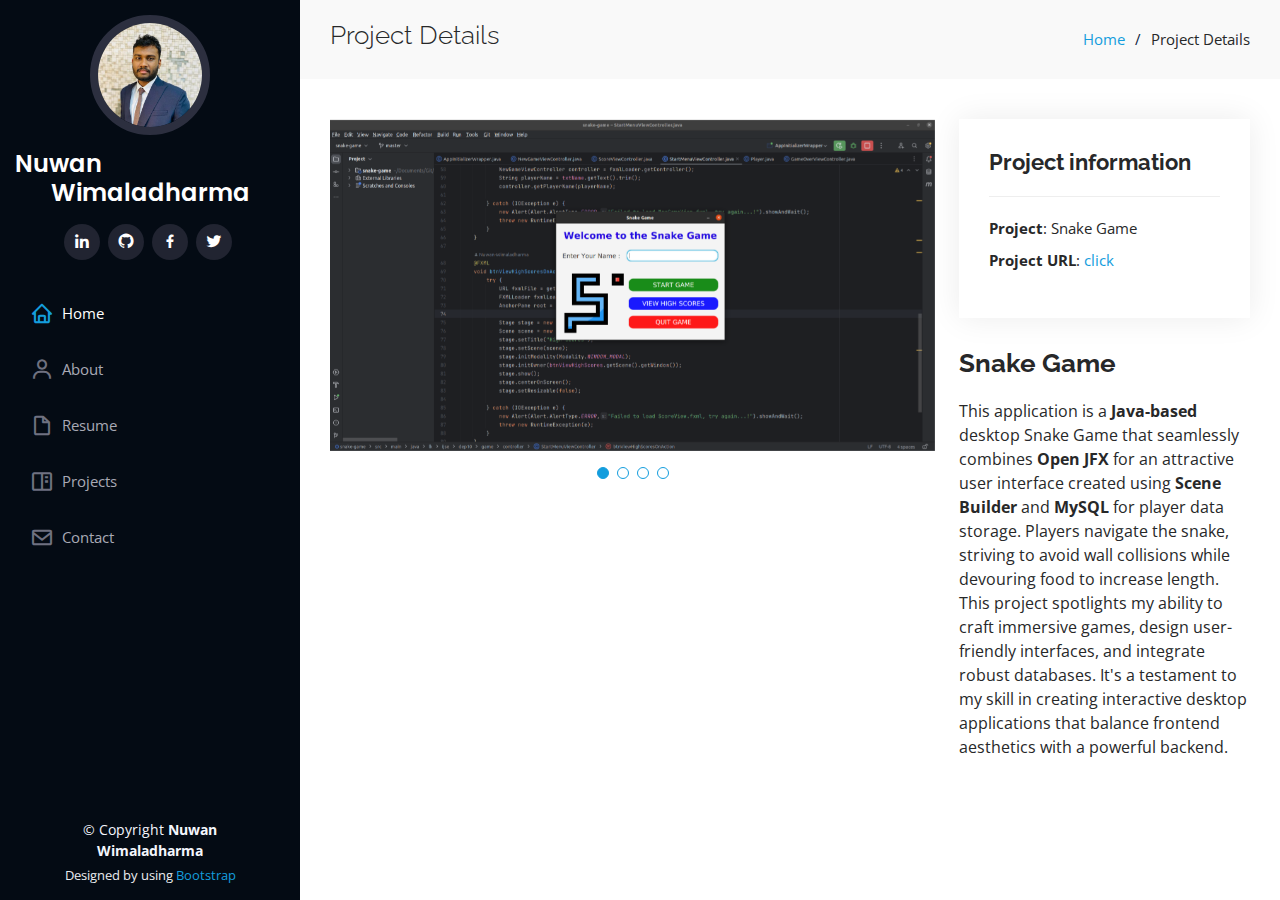
<file: portfolio-details-6.html>
<!DOCTYPE html>
<html lang="en">

<head>
  <meta charset="utf-8">
  <meta content="width=device-width, initial-scale=1.0" name="viewport">

  <title>Nuwan Wimaaldharma - Project Details</title>
  <meta content="" name="description">
  <meta content="" name="keywords">

  <!-- Favicons -->
  <link href="assets/img/favicon.png" rel="icon">
  <link href="assets/img/apple-touch-icon.png" rel="apple-touch-icon">

  <!-- Google Fonts -->
  <link href="https://fonts.googleapis.com/css?family=Open+Sans:300,300i,400,400i,600,600i,700,700i|Raleway:300,300i,400,400i,500,500i,600,600i,700,700i|Poppins:300,300i,400,400i,500,500i,600,600i,700,700i" rel="stylesheet">

  <!-- Vendor CSS Files -->
  <link href="assets/vendor/aos/aos.css" rel="stylesheet">
  <link href="assets/vendor/bootstrap/css/bootstrap.min.css" rel="stylesheet">
  <link href="assets/vendor/bootstrap-icons/bootstrap-icons.css" rel="stylesheet">
  <link href="assets/vendor/boxicons/css/boxicons.min.css" rel="stylesheet">
  <link href="assets/vendor/glightbox/css/glightbox.min.css" rel="stylesheet">
  <link href="assets/vendor/swiper/swiper-bundle.min.css" rel="stylesheet">

  <!-- Template Main CSS File -->
  <link href="assets/css/style.css" rel="stylesheet">

  <!-- =======================================================
  * Template Name: iPortfolio
  * Updated: Sep 18 2023 with Bootstrap v5.3.2
  * Template URL: https://bootstrapmade.com/iportfolio-bootstrap-portfolio-websites-template/
  * Author: BootstrapMade.com
  * License: https://bootstrapmade.com/license/
  ======================================================== -->
</head>

<body>

  <!-- ======= Mobile nav toggle button ======= -->
  <i class="bi bi-list mobile-nav-toggle d-xl-none"></i>

  <!-- ======= Header ======= -->
  <header id="header">
    <div class="d-flex flex-column">

      <div class="profile">
        <img src="assets/img/nuwan_wimaladharma.jpg" alt="" class="img-fluid rounded-circle">
        <h1 class="text-xxl-center"><a href="index.html">Nuwan Wimaladharma</a></h1>
        <div class="social-links mt-3 text-center">
          <a href="https://www.linkedin.com/in/nuwan-wimaladharma-805ba423b/" class="linkedin"><i class="bx bxl-linkedin"></i></a>
          <a href="https://github.com/Nuwan-Wimaladharma" class="github"><i class="bx bxl-github"></i></a>
          <a href="https://www.facebook.com/nuwan.wimaladharma.7?mibextid=ZbWKwL" class="facebook"><i class="bx bxl-facebook"></i></a>
          <a href="https://twitter.com/nuwan_wim" class="twitter"><i class="bx bxl-twitter"></i></a>
          <!--        <a href="#" class="google-plus"><i class="bx bxl-skype"></i></a>-->
        </div>
      </div>

      <nav id="navbar" class="nav-menu navbar">
        <ul>
          <li><a href="#hero" class="nav-link scrollto active"><i class="bx bx-home"></i> <span>Home</span></a></li>
          <li><a href="#about" class="nav-link scrollto"><i class="bx bx-user"></i> <span>About</span></a></li>
          <li><a href="#resume" class="nav-link scrollto"><i class="bx bx-file-blank"></i> <span>Resume</span></a></li>
          <li><a href="#portfolio" class="nav-link scrollto"><i class="bx bx-book-content"></i> <span>Projects</span></a></li>
<!--          <li><a href="#services" class="nav-link scrollto"><i class="bx bx-server"></i> <span>Services</span></a></li>-->
          <li><a href="#contact" class="nav-link scrollto"><i class="bx bx-envelope"></i> <span>Contact</span></a></li>
        </ul>
      </nav><!-- .nav-menu -->
    </div>
  </header><!-- End Header -->

  <main id="main">

    <!-- ======= Breadcrumbs ======= -->
    <section id="breadcrumbs" class="breadcrumbs">
      <div class="container">

        <div class="d-flex justify-content-between align-items-center">
          <h2>Project Details</h2>
          <ol>
            <li><a href="index.html">Home</a></li>
            <li>Project Details</li>
          </ol>
        </div>

      </div>
    </section><!-- End Breadcrumbs -->

    <!-- ======= Portfolio Details Section ======= -->
    <section id="portfolio-details" class="portfolio-details">
      <div class="container">

        <div class="row gy-4">

          <div class="col-lg-8">
            <div class="portfolio-details-slider swiper">
              <div class="swiper-wrapper align-items-center">

                <div class="swiper-slide">
                  <img src="assets/img/portfolio/snake_game_preview1.png" alt="">
                </div>

                <div class="swiper-slide">
                  <img src="assets/img/portfolio/snake_game_preview2.png" alt="">
                </div>

                <div class="swiper-slide">
                  <img src="assets/img/portfolio/snake_game_preview3.png" alt="">
                </div>

                <div class="swiper-slide">
                  <img src="assets/img/portfolio/snake_game_preview4.png" alt="">
                </div>

              </div>
              <div class="swiper-pagination"></div>
            </div>
          </div>

          <div class="col-lg-4">
            <div class="portfolio-info">
              <h3>Project information</h3>
              <ul>
                <li><strong>Project</strong>: Snake Game</li>
<!--                <li><strong>Client</strong>: ASU Company</li>-->
<!--                <li><strong>Project date</strong>: 01 March, 2020</li>-->
                <li><strong>Project URL</strong>: <a href="https://github.com/Nuwan-Wimaladharma/snake-game">click</a></li>
              </ul>
            </div>
            <div class="portfolio-description">
              <h2>Snake Game</h2>
              <p>
                This application is a <b>Java-based</b> desktop Snake Game that seamlessly combines <b>Open JFX</b> for an attractive user interface created using <b>Scene Builder</b> and <b>MySQL</b> for player data storage. Players navigate the snake, striving to avoid wall collisions while devouring food to increase length. This project spotlights my ability to craft immersive games, design user-friendly interfaces, and integrate robust databases. It's a testament to my skill in creating interactive desktop applications that balance frontend aesthetics with a powerful backend.
              </p>
            </div>
          </div>

        </div>

      </div>
    </section><!-- End Portfolio Details Section -->

  </main><!-- End #main -->

  <!-- ======= Footer ======= -->
  <footer id="footer">
    <div class="container">
      <div class="copyright">
        &copy; Copyright <strong><span>Nuwan Wimaladharma</span></strong>
      </div>
      <div class="credits">
        <!-- All the links in the footer should remain intact. -->
        <!-- You can delete the links only if you purchased the pro version. -->
        <!-- Licensing information: https://bootstrapmade.com/license/ -->
        <!-- Purchase the pro version with working PHP/AJAX contact form: https://bootstrapmade.com/iportfolio-bootstrap-portfolio-websites-template/ -->
        Designed by using <a href="https://bootstrapmade.com/">Bootstrap</a>
      </div>
    </div>
  </footer><!-- End  Footer -->

  <a href="#" class="back-to-top d-flex align-items-center justify-content-center"><i class="bi bi-arrow-up-short"></i></a>

  <!-- Vendor JS Files -->
  <script src="assets/vendor/purecounter/purecounter_vanilla.js"></script>
  <script src="assets/vendor/aos/aos.js"></script>
  <script src="assets/vendor/bootstrap/js/bootstrap.bundle.min.js"></script>
  <script src="assets/vendor/glightbox/js/glightbox.min.js"></script>
  <script src="assets/vendor/isotope-layout/isotope.pkgd.min.js"></script>
  <script src="assets/vendor/swiper/swiper-bundle.min.js"></script>
  <script src="assets/vendor/typed.js/typed.umd.js"></script>
  <script src="assets/vendor/waypoints/noframework.waypoints.js"></script>
  <script src="assets/vendor/php-email-form/validate.js"></script>

  <!-- Template Main JS File -->
  <script src="assets/js/main.js"></script>

</body>

</html>
</file>
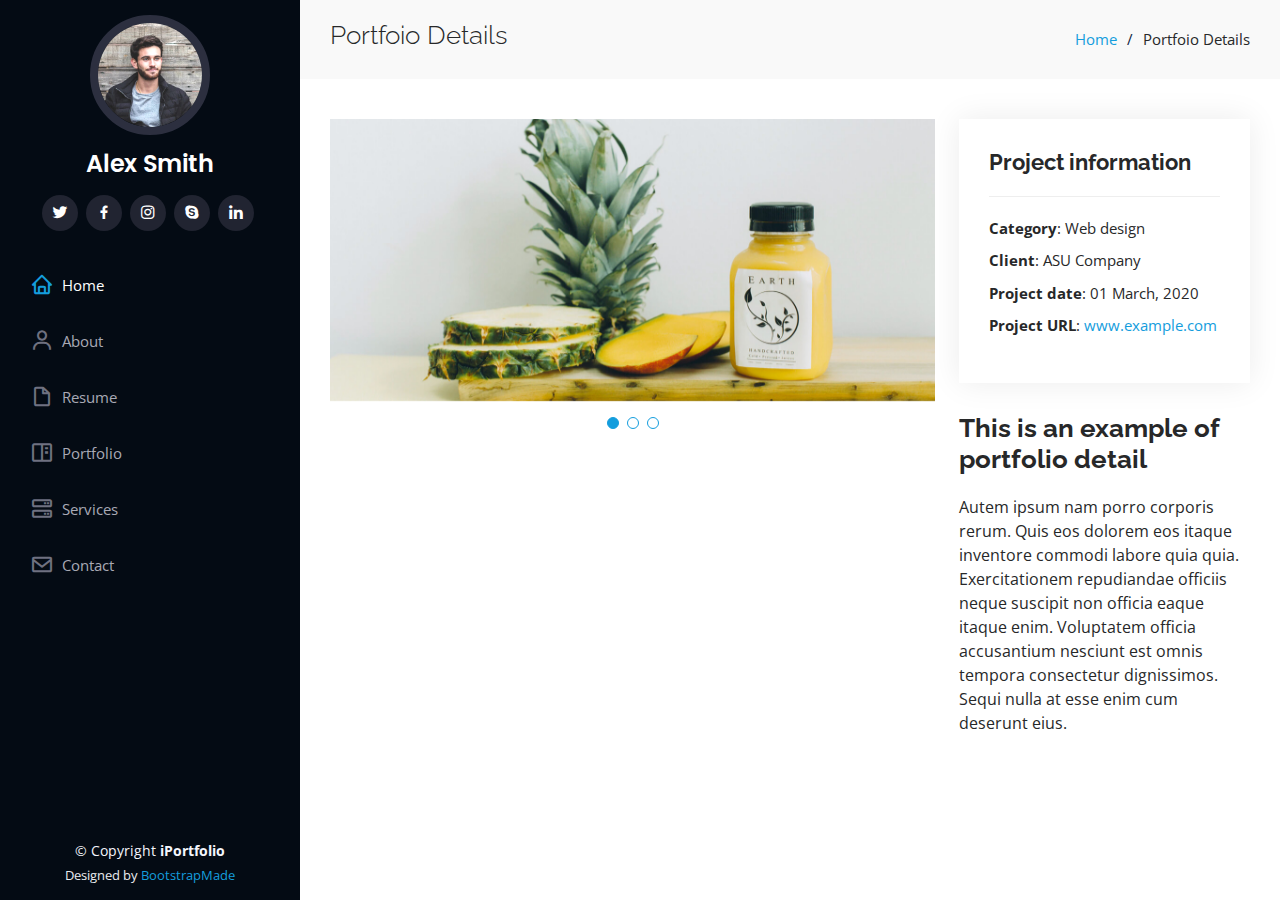
<file: portfolio-details.html>
<!DOCTYPE html>
<html lang="en">

<head>
  <meta charset="utf-8">
  <meta content="width=device-width, initial-scale=1.0" name="viewport">

  <title>Portfolio Details - iPortfolio Bootstrap Template</title>
  <meta content="" name="description">
  <meta content="" name="keywords">

  <!-- Favicons -->
  <link href="assets/img/favicon.png" rel="icon">
  <link href="assets/img/apple-touch-icon.png" rel="apple-touch-icon">

  <!-- Google Fonts -->
  <link href="https://fonts.googleapis.com/css?family=Open+Sans:300,300i,400,400i,600,600i,700,700i|Raleway:300,300i,400,400i,500,500i,600,600i,700,700i|Poppins:300,300i,400,400i,500,500i,600,600i,700,700i" rel="stylesheet">

  <!-- Vendor CSS Files -->
  <link href="assets/vendor/aos/aos.css" rel="stylesheet">
  <link href="assets/vendor/bootstrap/css/bootstrap.min.css" rel="stylesheet">
  <link href="assets/vendor/bootstrap-icons/bootstrap-icons.css" rel="stylesheet">
  <link href="assets/vendor/boxicons/css/boxicons.min.css" rel="stylesheet">
  <link href="assets/vendor/glightbox/css/glightbox.min.css" rel="stylesheet">
  <link href="assets/vendor/swiper/swiper-bundle.min.css" rel="stylesheet">

  <!-- Template Main CSS File -->
  <link href="assets/css/style.css" rel="stylesheet">

  <!-- =======================================================
  * Template Name: iPortfolio
  * Updated: Sep 18 2023 with Bootstrap v5.3.2
  * Template URL: https://bootstrapmade.com/iportfolio-bootstrap-portfolio-websites-template/
  * Author: BootstrapMade.com
  * License: https://bootstrapmade.com/license/
  ======================================================== -->
</head>

<body>

  <!-- ======= Mobile nav toggle button ======= -->
  <i class="bi bi-list mobile-nav-toggle d-xl-none"></i>

  <!-- ======= Header ======= -->
  <header id="header">
    <div class="d-flex flex-column">

      <div class="profile">
        <img src="assets/img/profile-img.jpg" alt="" class="img-fluid rounded-circle">
        <h1 class="text-light"><a href="index.html">Alex Smith</a></h1>
        <div class="social-links mt-3 text-center">
          <a href="#" class="twitter"><i class="bx bxl-twitter"></i></a>
          <a href="#" class="facebook"><i class="bx bxl-facebook"></i></a>
          <a href="#" class="instagram"><i class="bx bxl-instagram"></i></a>
          <a href="#" class="google-plus"><i class="bx bxl-skype"></i></a>
          <a href="#" class="linkedin"><i class="bx bxl-linkedin"></i></a>
        </div>
      </div>

      <nav id="navbar" class="nav-menu navbar">
        <ul>
          <li><a href="#hero" class="nav-link scrollto active"><i class="bx bx-home"></i> <span>Home</span></a></li>
          <li><a href="#about" class="nav-link scrollto"><i class="bx bx-user"></i> <span>About</span></a></li>
          <li><a href="#resume" class="nav-link scrollto"><i class="bx bx-file-blank"></i> <span>Resume</span></a></li>
          <li><a href="#portfolio" class="nav-link scrollto"><i class="bx bx-book-content"></i> <span>Portfolio</span></a></li>
          <li><a href="#services" class="nav-link scrollto"><i class="bx bx-server"></i> <span>Services</span></a></li>
          <li><a href="#contact" class="nav-link scrollto"><i class="bx bx-envelope"></i> <span>Contact</span></a></li>
        </ul>
      </nav><!-- .nav-menu -->
    </div>
  </header><!-- End Header -->

  <main id="main">

    <!-- ======= Breadcrumbs ======= -->
    <section id="breadcrumbs" class="breadcrumbs">
      <div class="container">

        <div class="d-flex justify-content-between align-items-center">
          <h2>Portfoio Details</h2>
          <ol>
            <li><a href="index.html">Home</a></li>
            <li>Portfoio Details</li>
          </ol>
        </div>

      </div>
    </section><!-- End Breadcrumbs -->

    <!-- ======= Portfolio Details Section ======= -->
    <section id="portfolio-details" class="portfolio-details">
      <div class="container">

        <div class="row gy-4">

          <div class="col-lg-8">
            <div class="portfolio-details-slider swiper">
              <div class="swiper-wrapper align-items-center">

                <div class="swiper-slide">
                  <img src="assets/img/portfolio/portfolio-details-1.jpg" alt="">
                </div>

                <div class="swiper-slide">
                  <img src="assets/img/portfolio/portfolio-details-2.jpg" alt="">
                </div>

                <div class="swiper-slide">
                  <img src="assets/img/portfolio/portfolio-details-3.jpg" alt="">
                </div>

              </div>
              <div class="swiper-pagination"></div>
            </div>
          </div>

          <div class="col-lg-4">
            <div class="portfolio-info">
              <h3>Project information</h3>
              <ul>
                <li><strong>Category</strong>: Web design</li>
                <li><strong>Client</strong>: ASU Company</li>
                <li><strong>Project date</strong>: 01 March, 2020</li>
                <li><strong>Project URL</strong>: <a href="#">www.example.com</a></li>
              </ul>
            </div>
            <div class="portfolio-description">
              <h2>This is an example of portfolio detail</h2>
              <p>
                Autem ipsum nam porro corporis rerum. Quis eos dolorem eos itaque inventore commodi labore quia quia. Exercitationem repudiandae officiis neque suscipit non officia eaque itaque enim. Voluptatem officia accusantium nesciunt est omnis tempora consectetur dignissimos. Sequi nulla at esse enim cum deserunt eius.
              </p>
            </div>
          </div>

        </div>

      </div>
    </section><!-- End Portfolio Details Section -->

  </main><!-- End #main -->

  <!-- ======= Footer ======= -->
  <footer id="footer">
    <div class="container">
      <div class="copyright">
        &copy; Copyright <strong><span>iPortfolio</span></strong>
      </div>
      <div class="credits">
        <!-- All the links in the footer should remain intact. -->
        <!-- You can delete the links only if you purchased the pro version. -->
        <!-- Licensing information: https://bootstrapmade.com/license/ -->
        <!-- Purchase the pro version with working PHP/AJAX contact form: https://bootstrapmade.com/iportfolio-bootstrap-portfolio-websites-template/ -->
        Designed by <a href="https://bootstrapmade.com/">BootstrapMade</a>
      </div>
    </div>
  </footer><!-- End  Footer -->

  <a href="#" class="back-to-top d-flex align-items-center justify-content-center"><i class="bi bi-arrow-up-short"></i></a>

  <!-- Vendor JS Files -->
  <script src="assets/vendor/purecounter/purecounter_vanilla.js"></script>
  <script src="assets/vendor/aos/aos.js"></script>
  <script src="assets/vendor/bootstrap/js/bootstrap.bundle.min.js"></script>
  <script src="assets/vendor/glightbox/js/glightbox.min.js"></script>
  <script src="assets/vendor/isotope-layout/isotope.pkgd.min.js"></script>
  <script src="assets/vendor/swiper/swiper-bundle.min.js"></script>
  <script src="assets/vendor/typed.js/typed.umd.js"></script>
  <script src="assets/vendor/waypoints/noframework.waypoints.js"></script>
  <script src="assets/vendor/php-email-form/validate.js"></script>

  <!-- Template Main JS File -->
  <script src="assets/js/main.js"></script>

</body>

</html>
</file>
<file: assets/css/style.css>
/**
* Template Name: iPortfolio
* Updated: Sep 18 2023 with Bootstrap v5.3.2
* Template URL: https://bootstrapmade.com/iportfolio-bootstrap-portfolio-websites-template/
* Author: BootstrapMade.com
* License: https://bootstrapmade.com/license/
*/

/*--------------------------------------------------------------
# General
--------------------------------------------------------------*/
body {
  font-family: "Open Sans", sans-serif;
  color: #272829;
}

a {
  color: #149ddd;
  text-decoration: none;
}

a:hover {
  color: #37b3ed;
  text-decoration: none;
}

h1,
h2,
h3,
h4,
h5,
h6 {
  font-family: "Raleway", sans-serif;
}

/*--------------------------------------------------------------
# Back to top button
--------------------------------------------------------------*/
.back-to-top {
  position: fixed;
  visibility: hidden;
  opacity: 0;
  right: 15px;
  bottom: 15px;
  z-index: 996;
  background: #149ddd;
  width: 40px;
  height: 40px;
  border-radius: 50px;
  transition: all 0.4s;
}

.back-to-top i {
  font-size: 28px;
  color: #fff;
  line-height: 0;
}

.back-to-top:hover {
  background: #2eafec;
  color: #fff;
}

.back-to-top.active {
  visibility: visible;
  opacity: 1;
}

/*--------------------------------------------------------------
# Header
--------------------------------------------------------------*/
#header {
  position: fixed;
  top: 0;
  left: 0;
  bottom: 0;
  width: 300px;
  transition: all ease-in-out 0.5s;
  z-index: 9997;
  transition: all 0.5s;
  padding: 0 15px;
  background: #040b14;
  overflow-y: auto;
}

#header .profile img {
  margin: 15px auto;
  display: block;
  width: 120px;
  border: 8px solid #2c2f3f;
}

#header .profile h1 {
  font-size: 24px;
  margin: 0;
  padding: 0;
  font-weight: 600;
  -moz-text-align-last: center;
  text-align-last: center;
  font-family: "Poppins", sans-serif;
}

#header .profile h1 a,
#header .profile h1 a:hover {
  color: #fff;
  text-decoration: none;
}

#header .profile .social-links a {
  font-size: 18px;
  display: inline-block;
  background: #212431;
  color: #fff;
  line-height: 1;
  padding: 8px 0;
  margin-right: 4px;
  border-radius: 50%;
  text-align: center;
  width: 36px;
  height: 36px;
  transition: 0.3s;
}

#header .profile .social-links a:hover {
  background: #149ddd;
  color: #fff;
  text-decoration: none;
}

#main {
  margin-left: 300px;
}

.container,
.container-fluid {
  padding-left: 30px;
  padding-right: 30px;
}

@media (max-width: 1199px) {
  #header {
    left: -300px;
  }

  #main {
    margin-left: 0;
  }

  .container,
  .container-fluid {
    padding-left: 12px;
    padding-right: 12px;
  }
}

/*--------------------------------------------------------------
# Navigation Menu
--------------------------------------------------------------*/
/* Desktop Navigation */
.nav-menu {
  padding: 30px 0 0 0;
}

.nav-menu * {
  margin: 0;
  padding: 0;
  list-style: none;
}

.nav-menu>ul>li {
  position: relative;
  white-space: nowrap;
}

.nav-menu a,
.nav-menu a:focus {
  display: flex;
  align-items: center;
  color: #a8a9b4;
  padding: 12px 15px;
  margin-bottom: 8px;
  transition: 0.3s;
  font-size: 15px;
}

.nav-menu a i,
.nav-menu a:focus i {
  font-size: 24px;
  padding-right: 8px;
  color: #6f7180;
}

.nav-menu a:hover,
.nav-menu .active,
.nav-menu .active:focus,
.nav-menu li:hover>a {
  text-decoration: none;
  color: #fff;
}

.nav-menu a:hover i,
.nav-menu .active i,
.nav-menu .active:focus i,
.nav-menu li:hover>a i {
  color: #149ddd;
}

/* Mobile Navigation */
.mobile-nav-toggle {
  position: fixed;
  right: 15px;
  top: 15px;
  z-index: 9998;
  border: 0;
  font-size: 24px;
  transition: all 0.4s;
  outline: none !important;
  background-color: #149ddd;
  color: #fff;
  width: 40px;
  height: 40px;
  display: inline-flex;
  align-items: center;
  justify-content: center;
  line-height: 0;
  border-radius: 50px;
  cursor: pointer;
}

.mobile-nav-active {
  overflow: hidden;
}

.mobile-nav-active #header {
  left: 0;
}

/*--------------------------------------------------------------
# Hero Section
--------------------------------------------------------------*/
#hero {
  width: 100%;
  height: 100vh;
  background: url("../img/nuwan_wimaladharma_cover.jpeg") center;
  background-size: cover;
}

#hero:before {
  content: "";
  background: rgba(5, 13, 24, 0.3);
  position: absolute;
  bottom: 0;
  top: 0;
  left: 0;
  right: 0;
  z-index: 1;
}

#hero .hero-container {
  position: relative;
  z-index: 2;
  min-width: 300px;
}

#hero h1 {
  margin: 0 0 10px 0;
  font-size: 64px;
  font-weight: 700;
  line-height: 56px;
  color: #fff;
}

#hero p {
  color: #fff;
  margin-bottom: 50px;
  font-size: 26px;
  font-family: "Poppins", sans-serif;
}

#hero p span {
  color: #fff;
  padding-bottom: 4px;
  letter-spacing: 1px;
  border-bottom: 3px solid #149ddd;
}

@media (min-width: 1024px) {
  #hero {
    background-attachment: fixed;
  }
}

@media (max-width: 768px) {
  #hero h1 {
    font-size: 28px;
    line-height: 36px;
  }

  #hero h2 {
    font-size: 18px;
    line-height: 24px;
    margin-bottom: 30px;
  }
}

/*--------------------------------------------------------------
# Sections General
--------------------------------------------------------------*/
section {
  padding: 60px 0;
  overflow: hidden;
}

.section-bg {
  background: #f5f8fd;
}

.section-title {
  padding-bottom: 30px;
}

.section-title h2 {
  font-size: 32px;
  font-weight: bold;
  margin-bottom: 20px;
  padding-bottom: 20px;
  position: relative;
  color: #173b6c;
}

.section-title h2::after {
  content: "";
  position: absolute;
  display: block;
  width: 50px;
  height: 3px;
  background: #149ddd;
  bottom: 0;
  left: 0;
}

.section-title p {
  margin-bottom: 0;
}

/*--------------------------------------------------------------
# About
--------------------------------------------------------------*/
.about .content h3 {
  font-weight: 700;
  font-size: 26px;
  color: #173b6c;
}

.about .content ul {
  list-style: none;
  padding: 0;
}

.about .content ul li {
  margin-bottom: 20px;
  display: flex;
  align-items: center;
}

.about .content ul strong {
  margin-right: 10px;
}

.about .content ul i {
  font-size: 16px;
  margin-right: 5px;
  color: #149ddd;
  line-height: 0;
}

.about .content p:last-child {
  margin-bottom: 0;
}

/*--------------------------------------------------------------
# Facts
--------------------------------------------------------------*/
.facts {
  padding-bottom: 30px;
}

.facts .count-box {
  padding: 30px;
  width: 100%;
}

.facts .count-box i {
  display: block;
  font-size: 44px;
  color: #149ddd;
  float: left;
  line-height: 0;
}

.facts .count-box span {
  font-size: 48px;
  line-height: 40px;
  display: block;
  font-weight: 700;
  color: #050d18;
  margin-left: 60px;
}

.facts .count-box p {
  padding: 15px 0 0 0;
  margin: 0 0 0 60px;
  font-family: "Raleway", sans-serif;
  font-size: 14px;
  color: #122f57;
}

.facts .count-box a {
  font-weight: 600;
  display: block;
  margin-top: 20px;
  color: #122f57;
  font-size: 15px;
  font-family: "Poppins", sans-serif;
  transition: ease-in-out 0.3s;
}

.facts .count-box a:hover {
  color: #1f5297;
}

/*--------------------------------------------------------------
# Akills
--------------------------------------------------------------*/
.skills .progress {
  height: 60px;
  display: block;
  background: none;
  border-radius: 0;
}

.skills .progress .skill {
  padding: 0;
  margin: 0 0 6px 0;
  text-transform: uppercase;
  display: block;
  font-weight: 600;
  font-family: "Poppins", sans-serif;
  color: #050d18;
}

.skills .progress .skill .val {
  float: right;
  font-style: normal;
}

.skills .progress-bar-wrap {
  background: #dce8f8;
  height: 10px;
}

.skills .progress-bar {
  width: 1px;
  height: 10px;
  transition: 0.9s;
  background-color: #149ddd;
}

/*--------------------------------------------------------------
# Resume
--------------------------------------------------------------*/
.resume .resume-title {
  font-size: 26px;
  font-weight: 700;
  margin-top: 20px;
  margin-bottom: 20px;
  color: #050d18;
}

.resume .resume-item {
  padding: 0 0 20px 20px;
  margin-top: -2px;
  border-left: 2px solid #1f5297;
  position: relative;
}

.resume .resume-item h4 {
  line-height: 18px;
  font-size: 18px;
  font-weight: 600;
  text-transform: uppercase;
  font-family: "Poppins", sans-serif;
  color: #050d18;
  margin-bottom: 10px;
}

.resume .resume-item h5 {
  font-size: 16px;
  background: #e4edf9;
  padding: 5px 15px;
  display: inline-block;
  font-weight: 600;
  margin-bottom: 10px;
}

.resume .resume-item ul {
  padding-left: 20px;
}

.resume .resume-item ul li {
  padding-bottom: 10px;
}

.resume .resume-item:last-child {
  padding-bottom: 0;
}

.resume .resume-item::before {
  content: "";
  position: absolute;
  width: 16px;
  height: 16px;
  border-radius: 50px;
  left: -9px;
  top: 0;
  background: #fff;
  border: 2px solid #1f5297;
}

/*--------------------------------------------------------------
# Portfolio
--------------------------------------------------------------*/
.portfolio .portfolio-item {
  margin-bottom: 30px;
}

.portfolio #portfolio-flters {
  padding: 0;
  margin: 0 auto 35px auto;
  list-style: none;
  text-align: center;
  background: #fff;
  border-radius: 50px;
  padding: 2px 15px;
}

.portfolio #portfolio-flters li {
  cursor: pointer;
  display: inline-block;
  padding: 10px 15px 8px 15px;
  font-size: 14px;
  font-weight: 600;
  line-height: 1;
  text-transform: uppercase;
  color: #272829;
  margin-bottom: 5px;
  transition: all 0.3s ease-in-out;
}

.portfolio #portfolio-flters li:hover,
.portfolio #portfolio-flters li.filter-active {
  color: #149ddd;
}

.portfolio #portfolio-flters li:last-child {
  margin-right: 0;
}

.portfolio .portfolio-wrap {
  transition: 0.3s;
  position: relative;
  overflow: hidden;
  z-index: 1;
}

.portfolio .portfolio-wrap::before {
  content: "";
  background: rgba(255, 255, 255, 0.5);
  position: absolute;
  left: 0;
  right: 0;
  top: 0;
  bottom: 0;
  transition: all ease-in-out 0.3s;
  z-index: 2;
  opacity: 0;
}

.portfolio .portfolio-wrap .portfolio-links {
  opacity: 1;
  left: 0;
  right: 0;
  bottom: -60px;
  z-index: 3;
  position: absolute;
  transition: all ease-in-out 0.3s;
  display: flex;
  justify-content: center;
}

.portfolio .portfolio-wrap .portfolio-links a {
  color: #fff;
  font-size: 28px;
  text-align: center;
  background: rgba(20, 157, 221, 0.75);
  transition: 0.3s;
  width: 50%;
}

.portfolio .portfolio-wrap .portfolio-links a:hover {
  background: rgba(20, 157, 221, 0.95);
}

.portfolio .portfolio-wrap .portfolio-links a+a {
  border-left: 1px solid #37b3ed;
}

.portfolio .portfolio-wrap:hover::before {
  top: 0;
  left: 0;
  right: 0;
  bottom: 0;
  opacity: 1;
}

.portfolio .portfolio-wrap:hover .portfolio-links {
  opacity: 1;
  bottom: 0;
}

/*--------------------------------------------------------------
# Portfolio Details
--------------------------------------------------------------*/
.portfolio-details {
  padding-top: 40px;
}

.portfolio-details .portfolio-details-slider img {
  width: 100%;
}

.portfolio-details .portfolio-details-slider .swiper-pagination {
  margin-top: 20px;
  position: relative;
}

.portfolio-details .portfolio-details-slider .swiper-pagination .swiper-pagination-bullet {
  width: 12px;
  height: 12px;
  background-color: #fff;
  opacity: 1;
  border: 1px solid #149ddd;
}

.portfolio-details .portfolio-details-slider .swiper-pagination .swiper-pagination-bullet-active {
  background-color: #149ddd;
}

.portfolio-details .portfolio-info {
  padding: 30px;
  box-shadow: 0px 0 30px rgba(5, 13, 24, 0.08);
}

.portfolio-details .portfolio-info h3 {
  font-size: 22px;
  font-weight: 700;
  margin-bottom: 20px;
  padding-bottom: 20px;
  border-bottom: 1px solid #eee;
}

.portfolio-details .portfolio-info ul {
  list-style: none;
  padding: 0;
  font-size: 15px;
}

.portfolio-details .portfolio-info ul li+li {
  margin-top: 10px;
}

.portfolio-details .portfolio-description {
  padding-top: 30px;
}

.portfolio-details .portfolio-description h2 {
  font-size: 26px;
  font-weight: 700;
  margin-bottom: 20px;
}

.portfolio-details .portfolio-description p {
  padding: 0;
}

/*--------------------------------------------------------------
# Services
--------------------------------------------------------------*/
.services .icon-box {
  margin-bottom: 20px;
}

.services .icon {
  float: left;
  display: flex;
  align-items: center;
  justify-content: center;
  width: 54px;
  height: 54px;
  background: #149ddd;
  border-radius: 50%;
  transition: 0.5s;
  border: 1px solid #149ddd;
}

.services .icon i {
  color: #fff;
  font-size: 24px;
  line-height: 0;
}

.services .icon-box:hover .icon {
  background: #fff;
}

.services .icon-box:hover .icon i {
  color: #149ddd;
}

.services .title {
  margin-left: 80px;
  font-weight: 700;
  margin-bottom: 15px;
  font-size: 18px;
}

.services .title a {
  color: #343a40;
}

.services .title a:hover {
  color: #149ddd;
}

.services .description {
  margin-left: 80px;
  line-height: 24px;
  font-size: 14px;
}

/*--------------------------------------------------------------
# Testimonials
--------------------------------------------------------------*/
.testimonials .testimonials-carousel,
.testimonials .testimonials-slider {
  overflow: hidden;
}

.testimonials .testimonial-item {
  box-sizing: content-box;
  text-align: center;
  min-height: 320px;
}

.testimonials .testimonial-item .testimonial-img {
  width: 90px;
  border-radius: 50%;
  margin: 0 auto;
}

.testimonials .testimonial-item h3 {
  font-size: 18px;
  font-weight: bold;
  margin: 10px 0 5px 0;
  color: #111;
}

.testimonials .testimonial-item h4 {
  font-size: 14px;
  color: #999;
  margin: 0;
}

.testimonials .testimonial-item .quote-icon-left,
.testimonials .testimonial-item .quote-icon-right {
  color: #c3e8fa;
  font-size: 26px;
}

.testimonials .testimonial-item .quote-icon-left {
  display: inline-block;
  left: -5px;
  position: relative;
}

.testimonials .testimonial-item .quote-icon-right {
  display: inline-block;
  right: -5px;
  position: relative;
  top: 10px;
}

.testimonials .testimonial-item p {
  font-style: italic;
  margin: 0 15px 15px 15px;
  padding: 20px;
  background: #fff;
  position: relative;
  margin-bottom: 35px;
  border-radius: 6px;
  box-shadow: 0px 2px 15px rgba(0, 0, 0, 0.1);
}

.testimonials .testimonial-item p::after {
  content: "";
  width: 0;
  height: 0;
  border-top: 20px solid #fff;
  border-right: 20px solid transparent;
  border-left: 20px solid transparent;
  position: absolute;
  bottom: -20px;
  left: calc(50% - 20px);
}

.testimonials .swiper-pagination {
  margin-top: 20px;
  position: relative;
}

.testimonials .swiper-pagination .swiper-pagination-bullet {
  width: 12px;
  height: 12px;
  background-color: #fff;
  opacity: 1;
  border: 1px solid #149ddd;
}

.testimonials .swiper-pagination .swiper-pagination-bullet-active {
  background-color: #149ddd;
}

/*--------------------------------------------------------------
# Contact
--------------------------------------------------------------*/
.contact {
  padding-bottom: 130px;
}

.contact .info {
  padding: 30px;
  background: #fff;
  width: 100%;
  box-shadow: 0 0 24px 0 rgba(0, 0, 0, 0.12);
}

.contact .info i {
  font-size: 20px;
  color: #149ddd;
  float: left;
  width: 44px;
  height: 44px;
  background: #dff3fc;
  display: flex;
  justify-content: center;
  align-items: center;
  border-radius: 50px;
  transition: all 0.3s ease-in-out;
}

.contact .info h4 {
  padding: 0 0 0 60px;
  font-size: 22px;
  font-weight: 600;
  margin-bottom: 5px;
  color: #050d18;
}

.contact .info p {
  padding: 0 0 10px 60px;
  margin-bottom: 20px;
  font-size: 14px;
  color: #173b6c;
}

.contact .info .email p {
  padding-top: 5px;
}

.contact .info .social-links {
  padding-left: 60px;
}

.contact .info .social-links a {
  font-size: 18px;
  display: inline-block;
  background: #333;
  color: #fff;
  line-height: 1;
  padding: 8px 0;
  border-radius: 50%;
  text-align: center;
  width: 36px;
  height: 36px;
  transition: 0.3s;
  margin-right: 10px;
}

.contact .info .social-links a:hover {
  background: #149ddd;
  color: #fff;
}

.contact .info .email:hover i,
.contact .info .address:hover i,
.contact .info .phone:hover i {
  background: #149ddd;
  color: #fff;
}

.contact .php-email-form {
  width: 100%;
  padding: 30px;
  background: #fff;
  box-shadow: 0 0 24px 0 rgba(0, 0, 0, 0.12);
}

.contact .php-email-form .form-group {
  padding-bottom: 8px;
}

.contact .php-email-form .validate {
  display: none;
  color: red;
  margin: 0 0 15px 0;
  font-weight: 400;
  font-size: 13px;
}

.contact .php-email-form .error-message {
  display: none;
  color: #fff;
  background: #ed3c0d;
  text-align: left;
  padding: 15px;
  font-weight: 600;
}

.contact .php-email-form .error-message br+br {
  margin-top: 25px;
}

.contact .php-email-form .sent-message {
  display: none;
  color: #fff;
  background: #18d26e;
  text-align: center;
  padding: 15px;
  font-weight: 600;
}

.contact .php-email-form .loading {
  display: none;
  background: #fff;
  text-align: center;
  padding: 15px;
}

.contact .php-email-form .loading:before {
  content: "";
  display: inline-block;
  border-radius: 50%;
  width: 24px;
  height: 24px;
  margin: 0 10px -6px 0;
  border: 3px solid #18d26e;
  border-top-color: #eee;
  animation: animate-loading 1s linear infinite;
}

.contact .php-email-form .form-group {
  margin-bottom: 15px;
}

.contact .php-email-form label {
  padding-bottom: 8px;
}

.contact .php-email-form input,
.contact .php-email-form textarea {
  border-radius: 0;
  box-shadow: none;
  font-size: 14px;
}

.contact .php-email-form input {
  height: 44px;
}

.contact .php-email-form textarea {
  padding: 10px 15px;
}

.contact .php-email-form button[type=submit] {
  background: #149ddd;
  border: 0;
  padding: 10px 24px;
  color: #fff;
  transition: 0.4s;
  border-radius: 4px;
}

.contact .php-email-form button[type=submit]:hover {
  background: #37b3ed;
}

@keyframes animate-loading {
  0% {
    transform: rotate(0deg);
  }

  100% {
    transform: rotate(360deg);
  }
}

/*--------------------------------------------------------------
# Breadcrumbs
--------------------------------------------------------------*/
.breadcrumbs {
  padding: 20px 0;
  background: #f9f9f9;
}

.breadcrumbs h2 {
  font-size: 26px;
  font-weight: 300;
}

.breadcrumbs ol {
  display: flex;
  flex-wrap: wrap;
  list-style: none;
  padding: 0;
  margin: 0;
  font-size: 15px;
}

.breadcrumbs ol li+li {
  padding-left: 10px;
}

.breadcrumbs ol li+li::before {
  display: inline-block;
  padding-right: 10px;
  color: #0e2442;
  content: "/";
}

@media (max-width: 768px) {
  .breadcrumbs .d-flex {
    display: block !important;
  }

  .breadcrumbs ol {
    display: block;
  }

  .breadcrumbs ol li {
    display: inline-block;
  }
}

/*--------------------------------------------------------------
# Footer
--------------------------------------------------------------*/
#footer {
  padding: 15px;
  color: #f4f6fd;
  font-size: 14px;
  position: fixed;
  left: 0;
  bottom: 0;
  width: 300px;
  z-index: 9999;
  background: #040b14;
}

#footer .copyright {
  text-align: center;
}

#footer .credits {
  padding-top: 5px;
  text-align: center;
  font-size: 13px;
  color: #eaebf0;
}

@media (max-width: 1199px) {
  #footer {
    position: static;
    width: auto;
    padding-right: 20px 15px;
  }
}
</file>
